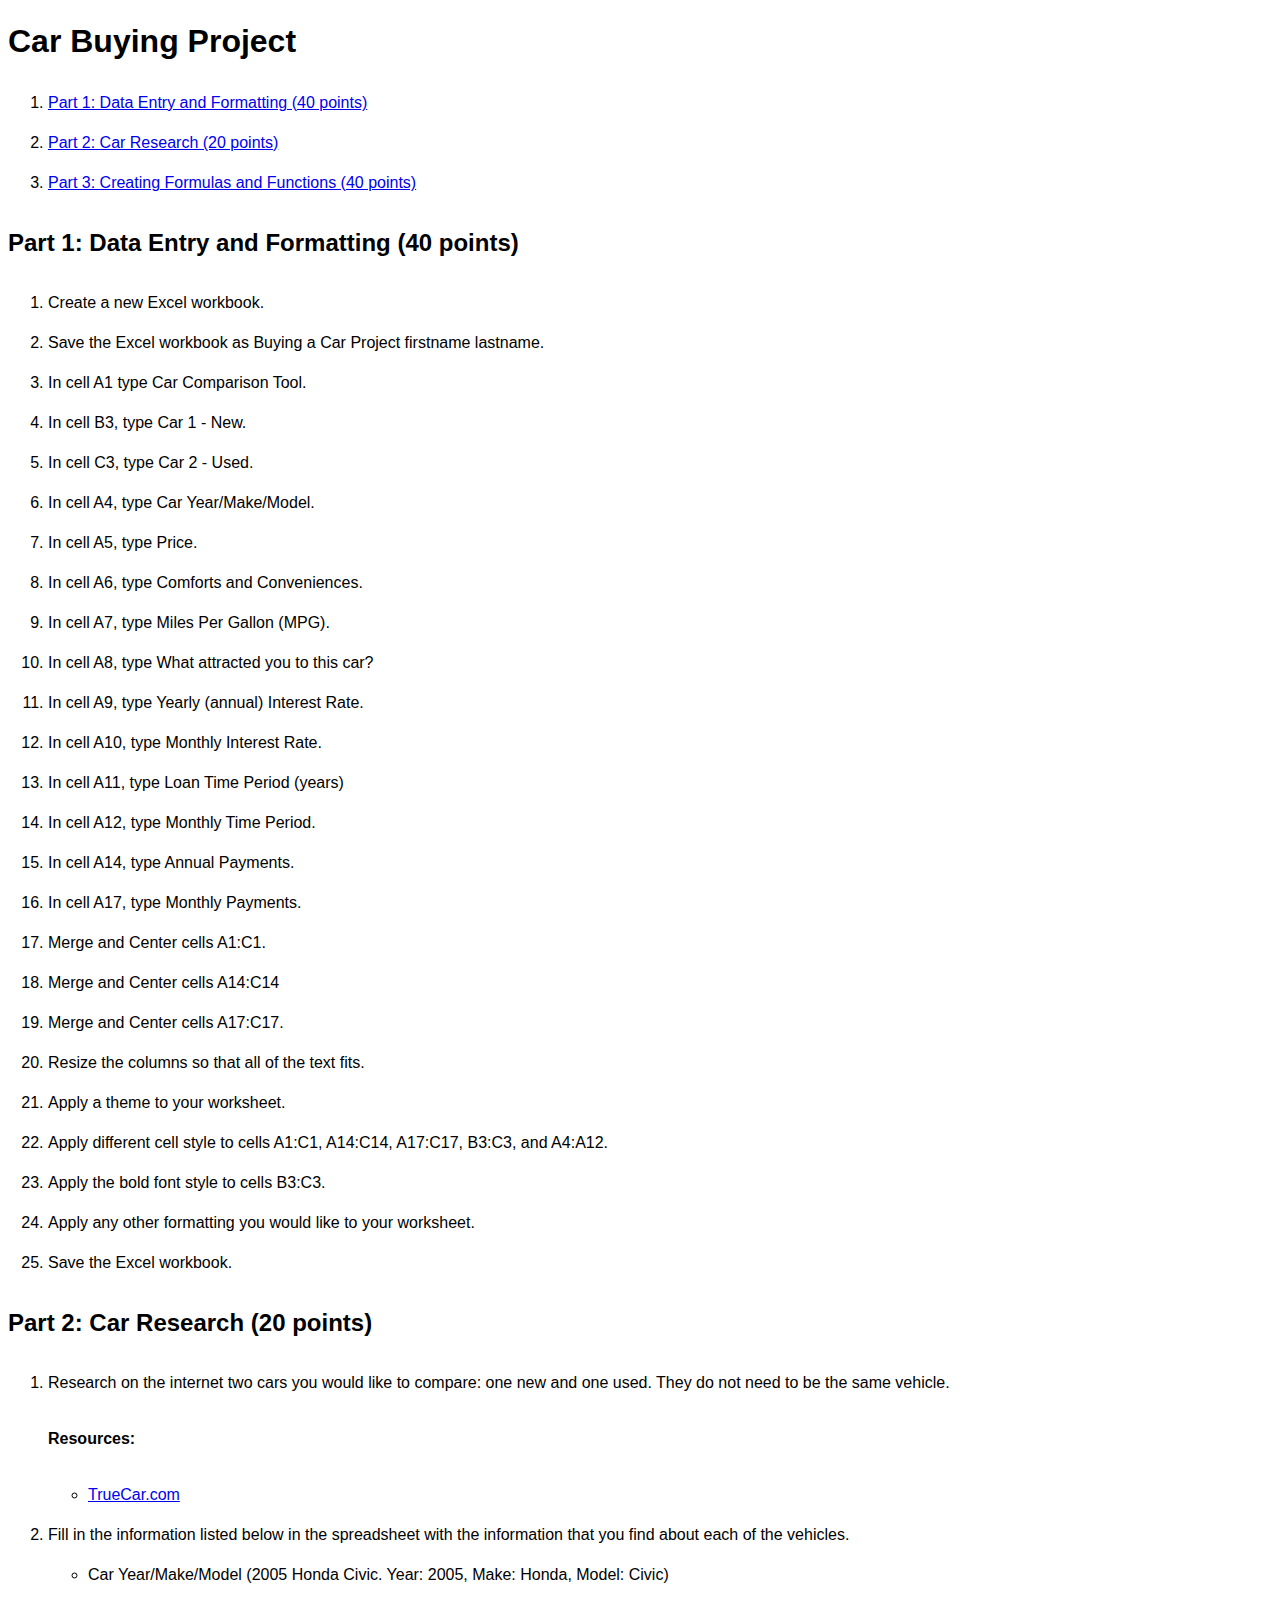
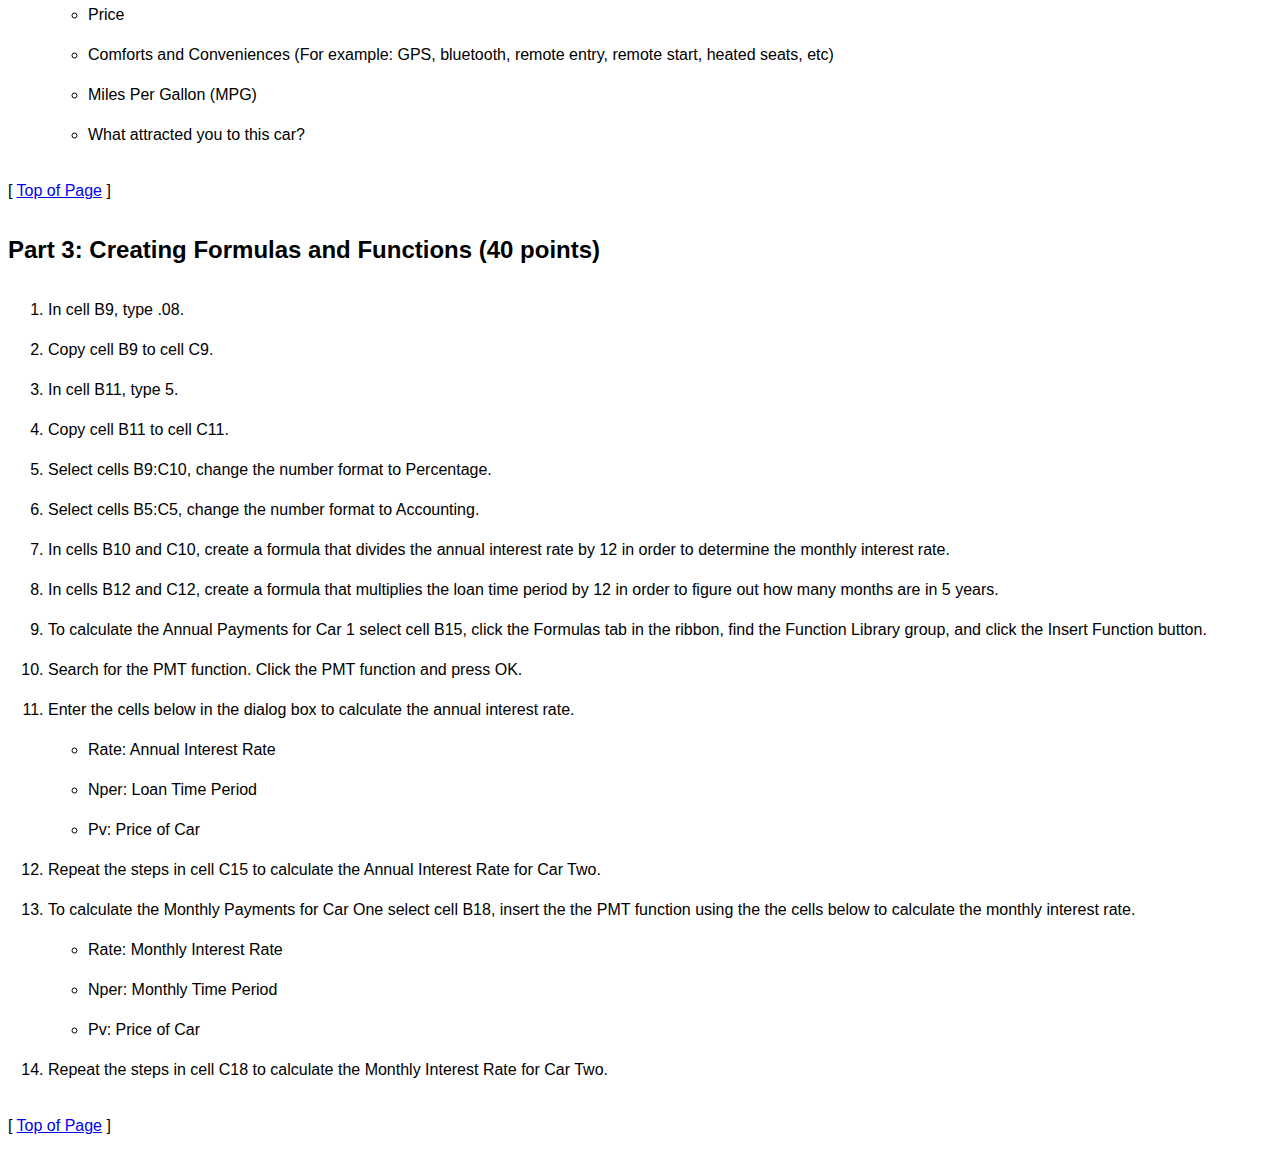
<file: Car Buying Project/index.html>
<!DOCTYPE html>
<html>
	<head>
		<title>Car Buying Project</title>
	</head>
	<body style="font-family: Arial; line-height: 40px">
		<h1 id="top">Car Buying Project</h1>
			<ol>
				<li><a href="#part1">Part 1: Data Entry and Formatting (40 points)</a></li>
				<li><a href="#part2">Part 2: Car Research (20 points)</a></li>
				<li><a href="#part3">Part 3: Creating Formulas and Functions (40 points)</a></li>
			</ol>
		<h2 id="part1">Part 1: Data Entry and Formatting (40 points)</h2>
			<ol>
				<li>Create a new Excel workbook.</li>
				<li>Save the Excel workbook as Buying a Car Project firstname lastname.</li>
				<li>In cell A1 type Car Comparison Tool.</li>
				<li>In cell B3, type Car 1 - New.</li>
				<li>In cell C3, type Car 2 - Used.</li>
				<li>In cell A4, type Car Year/Make/Model.</li>
				<li>In cell A5, type Price.</li>
				<li>In cell A6, type Comforts and Conveniences.</li>
				<li>In cell A7, type Miles Per Gallon (MPG).</li>
				<li>In cell A8, type What attracted you to this car?</li>
				<li>In cell A9, type Yearly (annual) Interest Rate.</li>
				<li>In cell A10, type Monthly Interest Rate.</li>
				<li>In cell A11, type Loan Time Period (years)</li>
				<li>In cell A12, type Monthly Time Period.</li>
				<li>In cell A14, type Annual Payments.</li>
				<li>In cell A17, type Monthly Payments.</li>
				<li>Merge and Center cells A1:C1.</li>
				<li>Merge and Center cells A14:C14</li>
				<li>Merge and Center cells A17:C17.</li>
				<li>Resize the columns so that all of the text fits.</li>
				<li>Apply a theme to your worksheet.</li>
				<li>Apply different cell style to cells A1:C1, A14:C14, A17:C17, B3:C3, and A4:A12.</li>
				<li>Apply the bold font style to cells B3:C3.</li>
				<li>Apply any other formatting you would like to your worksheet.</li>
				<li>Save the Excel workbook.</li>
			</ol>
		<h2 id="part2">Part 2: Car Research (20 points)</h2>
			<ol>
				<li>Research on the internet two cars you would like to compare: one new and one used.  They do not need to be the same vehicle.
				<p><strong>Resources:</strong></p>
					<ul>
						<li><a href="truecar.com">TrueCar.com</a>
					</ul>
				</li>
				<li>Fill in the information listed below in the spreadsheet with the information that you find about each of the vehicles.</li>
					<ul>
						<li>Car Year/Make/Model (2005 Honda Civic. Year: 2005, Make: Honda, Model: Civic)</li>
						<li>Price</li>
						<li>Comforts and Conveniences (For example: GPS, bluetooth, remote entry, remote start, heated seats, etc)</li>
						<li>Miles Per Gallon (MPG)</li>
						<li>What attracted you to this car?</li>
					</ul>
			</ol>
		<p>[ <a href="#top">Top of Page</a> ]</p>
		<h2 id="part3">Part 3: Creating Formulas and Functions (40 points)</h2>
			<ol>
				<li>In cell B9, type .08.</li>
				<li>Copy cell B9 to cell C9.</li>
				<li>In cell B11, type 5.</li>
				<li>Copy cell B11 to cell C11.</li>
				<li>Select cells B9:C10, change the number format to Percentage.</li>
				<li>Select cells B5:C5, change the number format to Accounting.</li>
				<li>In cells B10 and C10, create a formula that divides the annual interest rate by 12 in order to determine the monthly interest rate.</li>
				<li>In cells B12 and C12, create a formula that multiplies the loan time period by 12 in order to figure out how many months are in 5 years.</li>
				<li>To calculate the Annual Payments for Car 1 select cell B15, click the Formulas tab in the ribbon, find the Function Library group, and click the Insert Function button.</li>
				<li>Search for the PMT function.  Click the PMT function and press OK.</li>
				<li>Enter the cells below in the dialog box to calculate the annual interest rate.</li>
					<ul>
						<li>Rate:  Annual Interest Rate</li>
						<li>Nper: Loan Time Period</li>
						<li>Pv: Price of Car</li>
					</ul>
				<li>Repeat the steps in cell C15 to calculate the Annual Interest Rate for Car Two.</li>
				<li>To calculate the Monthly Payments for Car One select cell B18, insert the the PMT function using the the cells below to calculate the monthly interest rate.</li>
					<ul>
						<li>Rate: Monthly Interest Rate</li>
						<li>Nper: Monthly Time Period</li>
						<li>Pv: Price of Car</li>
					</ul>
				<li>Repeat the steps in cell C18 to calculate the Monthly Interest Rate for Car Two.</li>
			</ol>
		<p>[ <a href="#top">Top of Page</a> ]</p>
	</body>
</html>
</file>
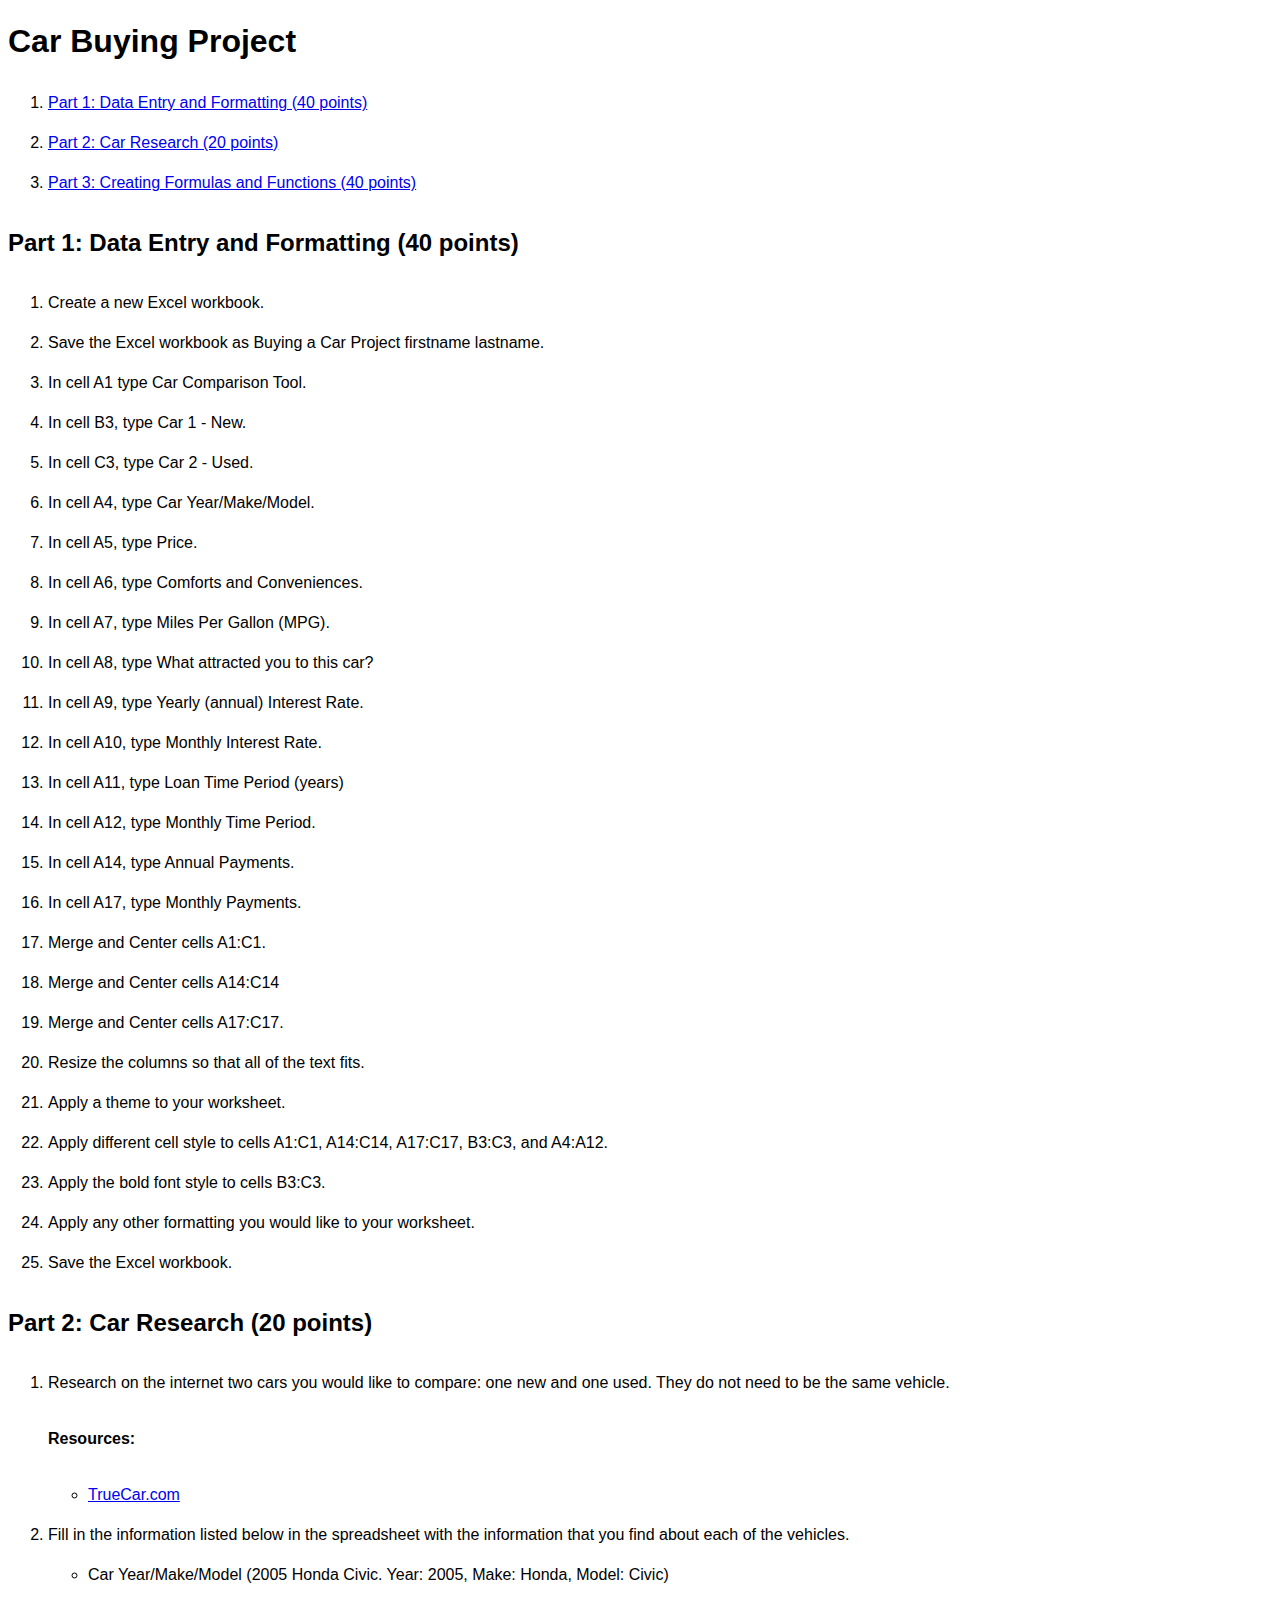
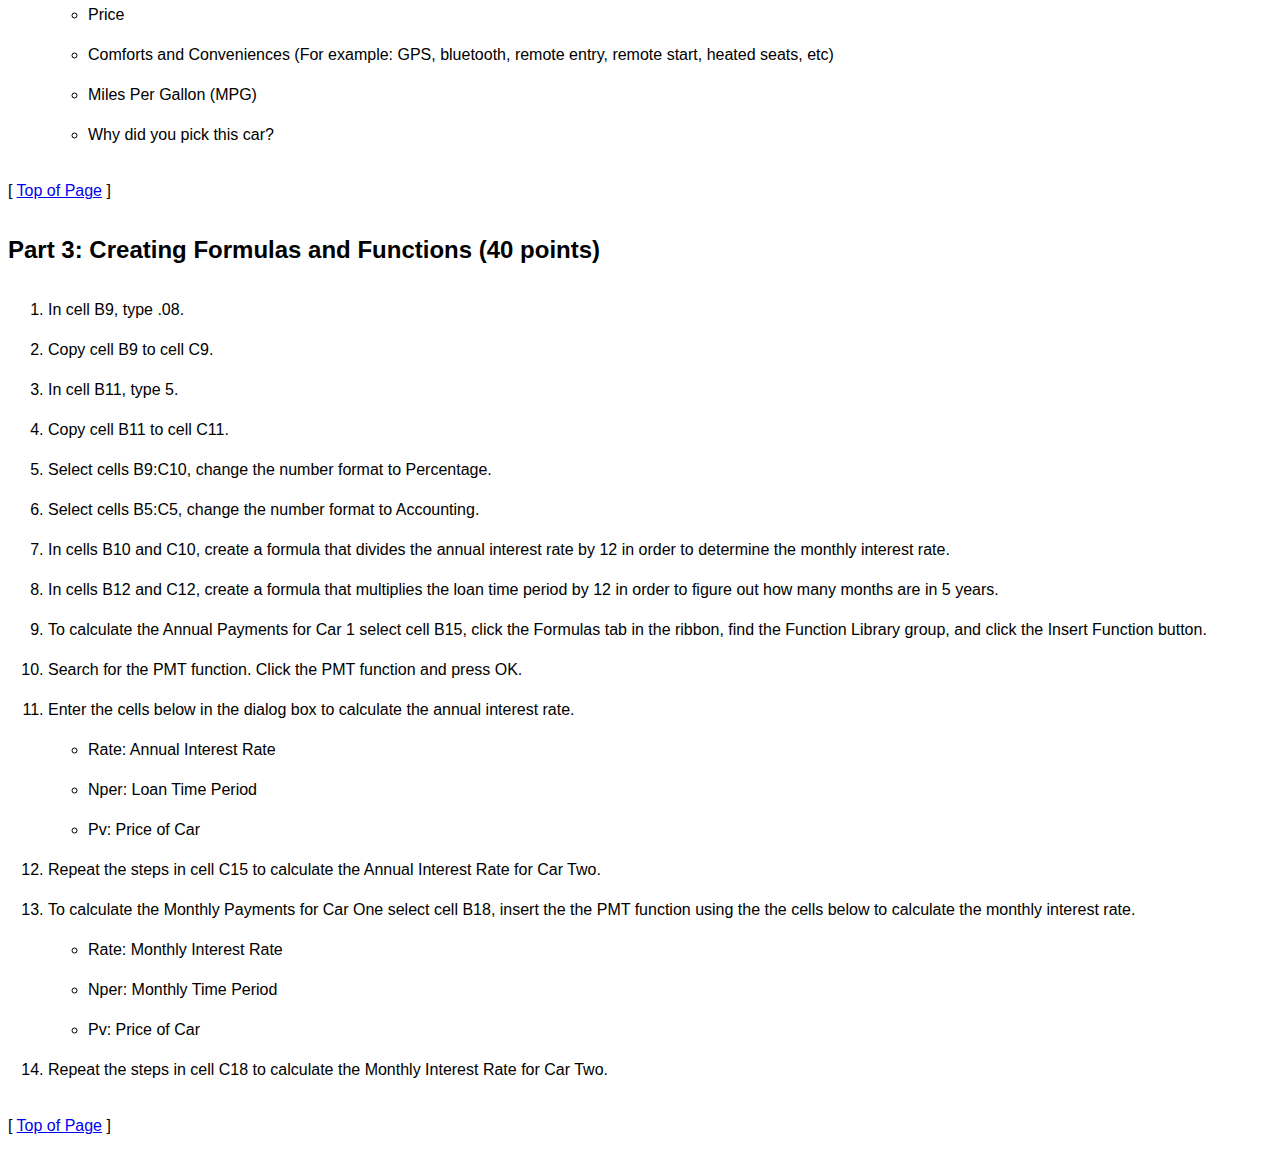
<file: car_buying_project/index.html>
<!DOCTYPE html>
<html>
	<head>
		<title>Car Buying Project</title>
	</head>
	<body style="font-family: Arial; line-height: 40px">
		<h1 id="top">Car Buying Project</h1>
			<ol>
				<li><a href="#part1">Part 1: Data Entry and Formatting (40 points)</a></li>
				<li><a href="#part2">Part 2: Car Research (20 points)</a></li>
				<li><a href="#part3">Part 3: Creating Formulas and Functions (40 points)</a></li>
			</ol>
		<h2 id="part1">Part 1: Data Entry and Formatting (40 points)</h2>
			<ol>
				<li>Create a new Excel workbook.</li>
				<li>Save the Excel workbook as Buying a Car Project firstname lastname.</li>
				<li>In cell A1 type Car Comparison Tool.</li>
				<li>In cell B3, type Car 1 - New.</li>
				<li>In cell C3, type Car 2 - Used.</li>
				<li>In cell A4, type Car Year/Make/Model.</li>
				<li>In cell A5, type Price.</li>
				<li>In cell A6, type Comforts and Conveniences.</li>
				<li>In cell A7, type Miles Per Gallon (MPG).</li>
				<li>In cell A8, type What attracted you to this car?</li>
				<li>In cell A9, type Yearly (annual) Interest Rate.</li>
				<li>In cell A10, type Monthly Interest Rate.</li>
				<li>In cell A11, type Loan Time Period (years)</li>
				<li>In cell A12, type Monthly Time Period.</li>
				<li>In cell A14, type Annual Payments.</li>
				<li>In cell A17, type Monthly Payments.</li>
				<li>Merge and Center cells A1:C1.</li>
				<li>Merge and Center cells A14:C14</li>
				<li>Merge and Center cells A17:C17.</li>
				<li>Resize the columns so that all of the text fits.</li>
				<li>Apply a theme to your worksheet.</li>
				<li>Apply different cell style to cells A1:C1, A14:C14, A17:C17, B3:C3, and A4:A12.</li>
				<li>Apply the bold font style to cells B3:C3.</li>
				<li>Apply any other formatting you would like to your worksheet.</li>
				<li>Save the Excel workbook.</li>
			</ol>
		<h2 id="part2">Part 2: Car Research (20 points)</h2>
			<ol>
				<li>Research on the internet two cars you would like to compare: one new and one used.  They do not need to be the same vehicle.
				<p><strong>Resources:</strong></p>
					<ul>
						<li><a href="truecar.com">TrueCar.com</a>
					</ul>
				</li>
				<li>Fill in the information listed below in the spreadsheet with the information that you find about each of the vehicles.</li>
					<ul>
						<li>Car Year/Make/Model (2005 Honda Civic. Year: 2005, Make: Honda, Model: Civic)</li>
						<li>Price</li>
						<li>Comforts and Conveniences (For example: GPS, bluetooth, remote entry, remote start, heated seats, etc)</li>
						<li>Miles Per Gallon (MPG)</li>
						<li>Why did you pick this car?</li>
					</ul>
			</ol>
		<p>[ <a href="#top">Top of Page</a> ]</p>
		<h2 id="part3">Part 3: Creating Formulas and Functions (40 points)</h2>
			<ol>
				<li>In cell B9, type .08.</li>
				<li>Copy cell B9 to cell C9.</li>
				<li>In cell B11, type 5.</li>
				<li>Copy cell B11 to cell C11.</li>
				<li>Select cells B9:C10, change the number format to Percentage.</li>
				<li>Select cells B5:C5, change the number format to Accounting.</li>
				<li>In cells B10 and C10, create a formula that divides the annual interest rate by 12 in order to determine the monthly interest rate.</li>
				<li>In cells B12 and C12, create a formula that multiplies the loan time period by 12 in order to figure out how many months are in 5 years.</li>
				<li>To calculate the Annual Payments for Car 1 select cell B15, click the Formulas tab in the ribbon, find the Function Library group, and click the Insert Function button.</li>
				<li>Search for the PMT function.  Click the PMT function and press OK.</li>
				<li>Enter the cells below in the dialog box to calculate the annual interest rate.</li>
					<ul>
						<li>Rate:  Annual Interest Rate</li>
						<li>Nper: Loan Time Period</li>
						<li>Pv: Price of Car</li>
					</ul>
				<li>Repeat the steps in cell C15 to calculate the Annual Interest Rate for Car Two.</li>
				<li>To calculate the Monthly Payments for Car One select cell B18, insert the the PMT function using the the cells below to calculate the monthly interest rate.</li>
					<ul>
						<li>Rate: Monthly Interest Rate</li>
						<li>Nper: Monthly Time Period</li>
						<li>Pv: Price of Car</li>
					</ul>
				<li>Repeat the steps in cell C18 to calculate the Monthly Interest Rate for Car Two.</li>
			</ol>
		<p>[ <a href="#top">Top of Page</a> ]</p>
	</body>
</html>
</file>
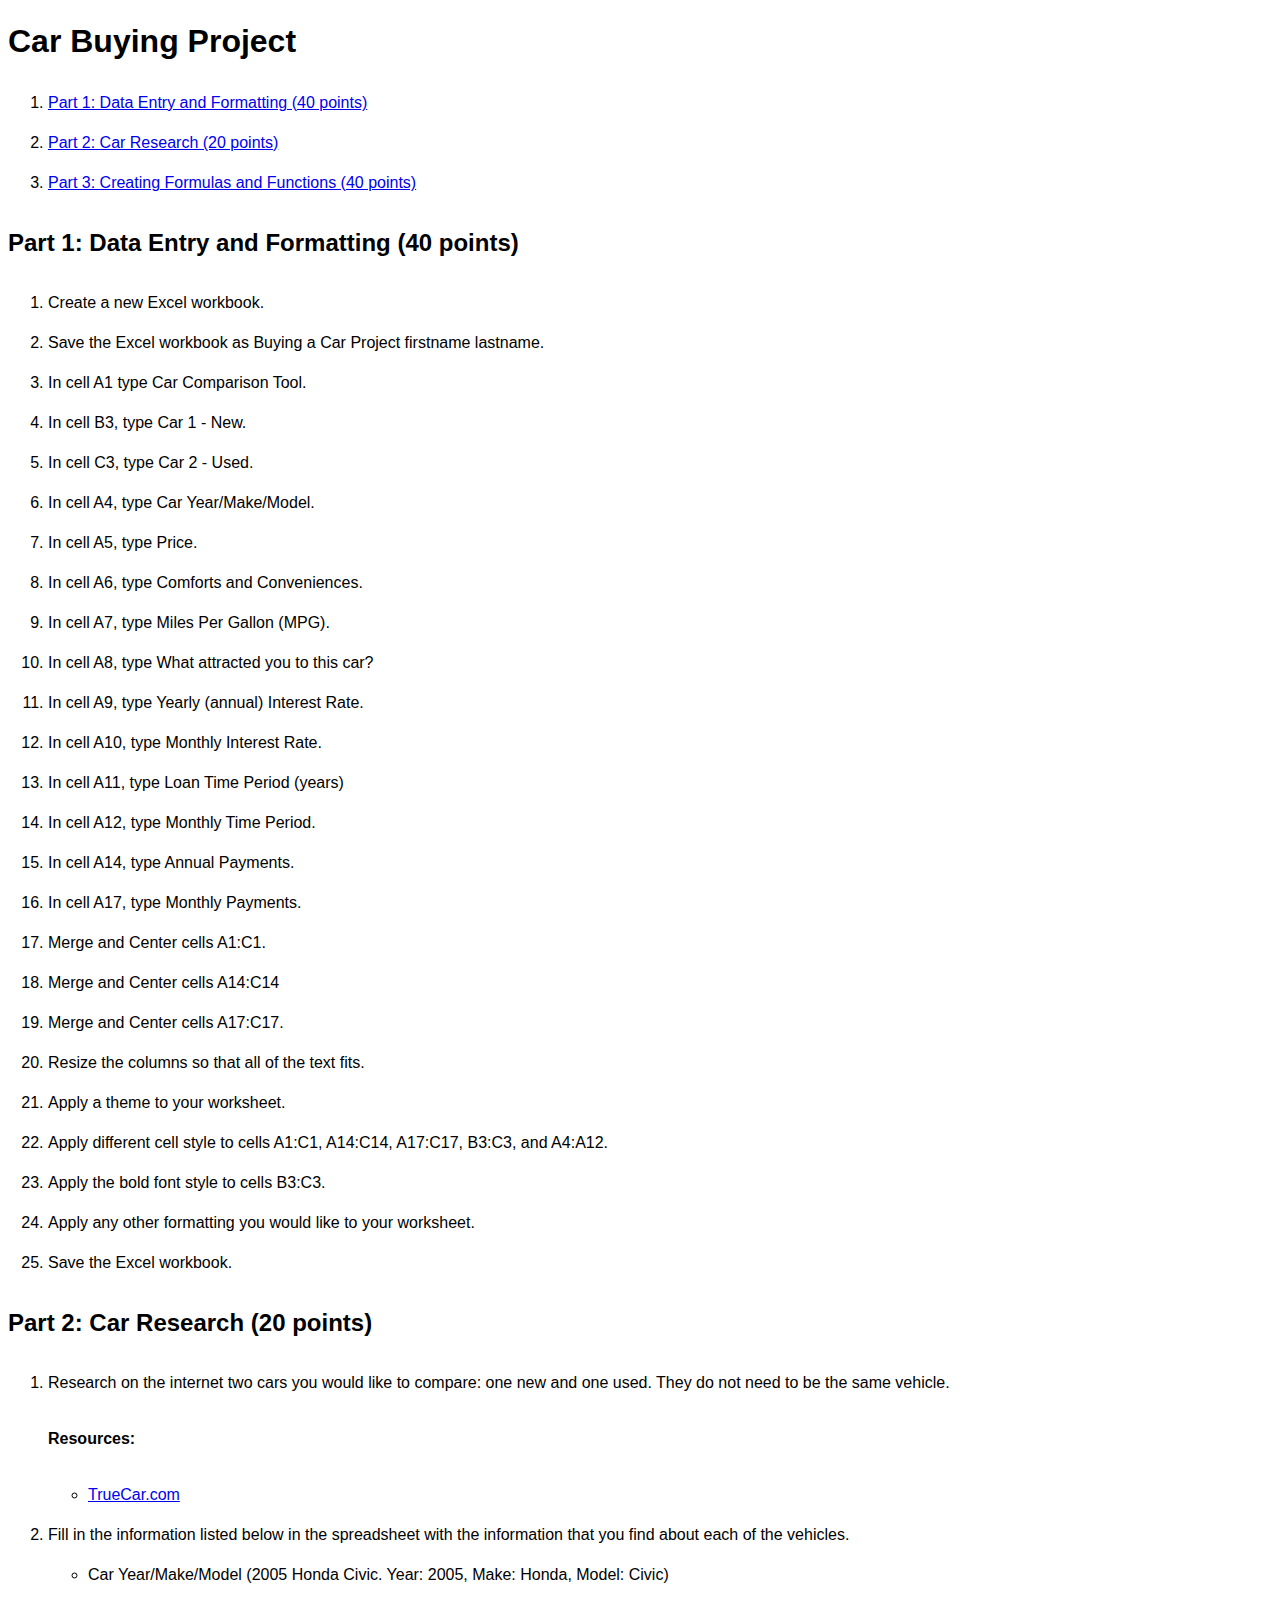
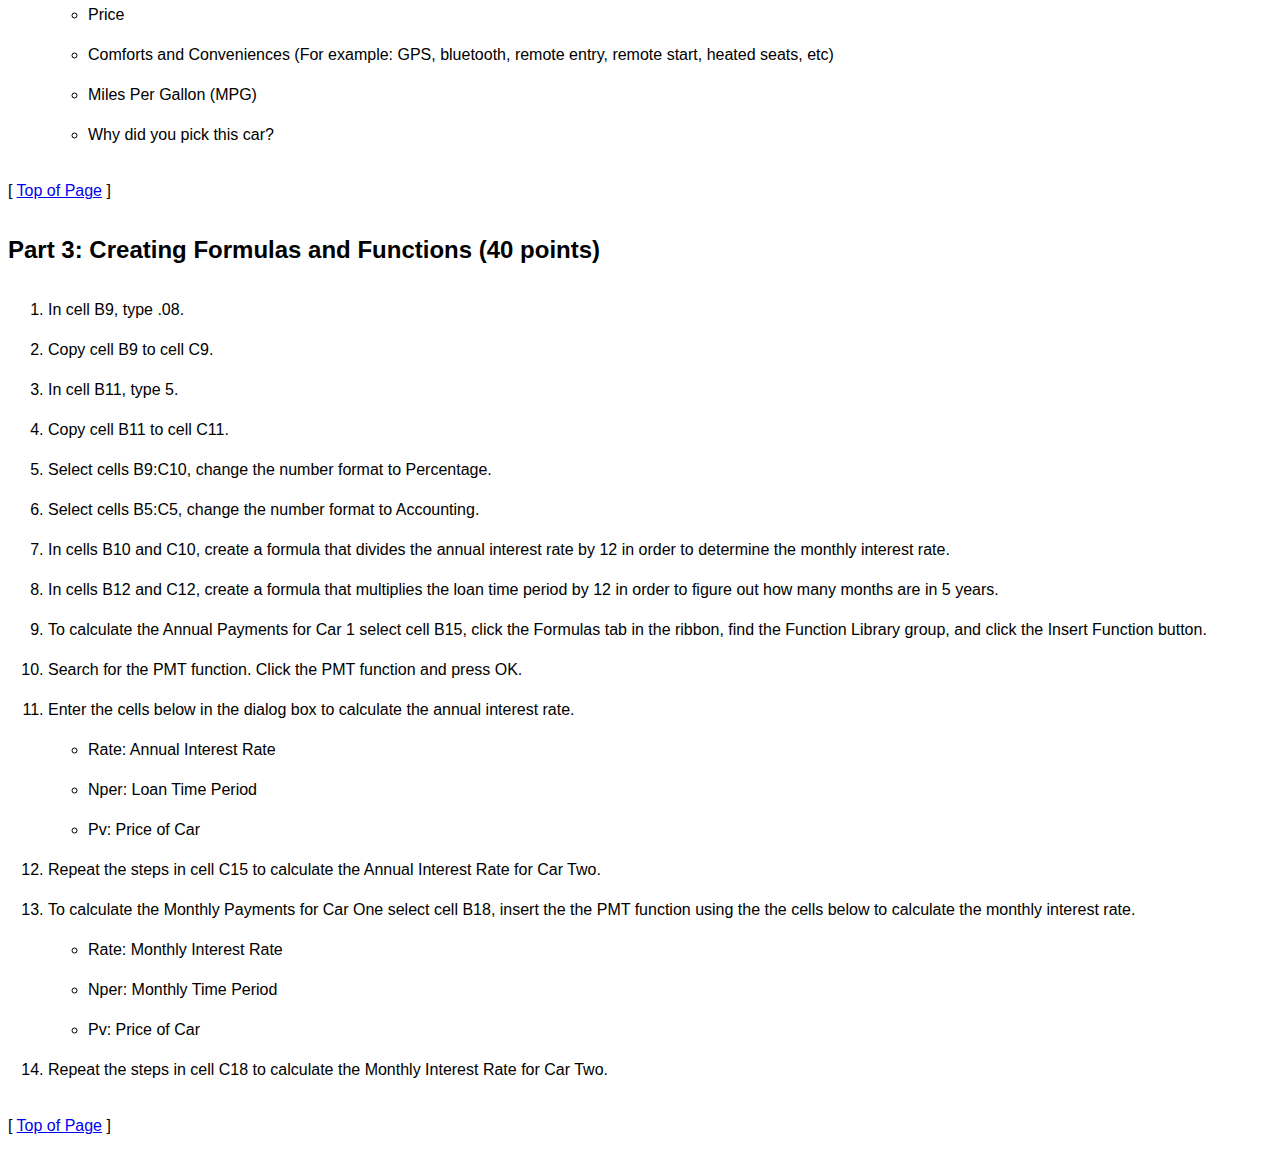
<file: car_buying_project.html>
<!DOCTYPE html>
<html>
	<head>
		<link type="text/css" rel="stylesheet" href="stylesheet.css"/>
		<title>Car Buying Project</title>
	</head>
	<body>
		<h1 id="top">Car Buying Project</h1>
			<ol>
				<li><a href="#part1">Part 1: Data Entry and Formatting (40 points)</a></li>
				<li><a href="#part2">Part 2: Car Research (20 points)</a></li>
				<li><a href="#part3">Part 3: Creating Formulas and Functions (40 points)</a></li>
			</ol>
		<h2 id="part1">Part 1: Data Entry and Formatting (40 points)</h2>
			<ol>
				<li>Create a new Excel workbook.</li>
				<li>Save the Excel workbook as Buying a Car Project firstname lastname.</li>
				<li>In cell A1 type Car Comparison Tool.</li>
				<li>In cell B3, type Car 1 - New.</li>
				<li>In cell C3, type Car 2 - Used.</li>
				<li>In cell A4, type Car Year/Make/Model.</li>
				<li>In cell A5, type Price.</li>
				<li>In cell A6, type Comforts and Conveniences.</li>
				<li>In cell A7, type Miles Per Gallon (MPG).</li>
				<li>In cell A8, type What attracted you to this car?</li>
				<li>In cell A9, type Yearly (annual) Interest Rate.</li>
				<li>In cell A10, type Monthly Interest Rate.</li>
				<li>In cell A11, type Loan Time Period (years)</li>
				<li>In cell A12, type Monthly Time Period.</li>
				<li>In cell A14, type Annual Payments.</li>
				<li>In cell A17, type Monthly Payments.</li>
				<li>Merge and Center cells A1:C1.</li>
				<li>Merge and Center cells A14:C14</li>
				<li>Merge and Center cells A17:C17.</li>
				<li>Resize the columns so that all of the text fits.</li>
				<li>Apply a theme to your worksheet.</li>
				<li>Apply different cell style to cells A1:C1, A14:C14, A17:C17, B3:C3, and A4:A12.</li>
				<li>Apply the bold font style to cells B3:C3.</li>
				<li>Apply any other formatting you would like to your worksheet.</li>
				<li>Save the Excel workbook.</li>
			</ol>
		<h2 id="part2">Part 2: Car Research (20 points)</h2>
			<ol>
				<li>Research on the internet two cars you would like to compare: one new and one used.  They do not need to be the same vehicle.
				<p><strong>Resources:</strong></p>
					<ul>
						<li><a href="truecar.com">TrueCar.com</a>
					</ul>
				</li>
				<li>Fill in the information listed below in the spreadsheet with the information that you find about each of the vehicles.</li>
					<ul>
						<li>Car Year/Make/Model (2005 Honda Civic. Year: 2005, Make: Honda, Model: Civic)</li>
						<li>Price</li>
						<li>Comforts and Conveniences (For example: GPS, bluetooth, remote entry, remote start, heated seats, etc)</li>
						<li>Miles Per Gallon (MPG)</li>
						<li>Why did you pick this car?</li>
					</ul>
			</ol>
		<p>[ <a href="#top">Top of Page</a> ]</p>
		<h2 id="part3">Part 3: Creating Formulas and Functions (40 points)</h2>
			<ol>
				<li>In cell B9, type .08.</li>
				<li>Copy cell B9 to cell C9.</li>
				<li>In cell B11, type 5.</li>
				<li>Copy cell B11 to cell C11.</li>
				<li>Select cells B9:C10, change the number format to Percentage.</li>
				<li>Select cells B5:C5, change the number format to Accounting.</li>
				<li>In cells B10 and C10, create a formula that divides the annual interest rate by 12 in order to determine the monthly interest rate.</li>
				<li>In cells B12 and C12, create a formula that multiplies the loan time period by 12 in order to figure out how many months are in 5 years.</li>
				<li>To calculate the Annual Payments for Car 1 select cell B15, click the Formulas tab in the ribbon, find the Function Library group, and click the Insert Function button.</li>
				<li>Search for the PMT function.  Click the PMT function and press OK.</li>
				<li>Enter the cells below in the dialog box to calculate the annual interest rate.</li>
					<ul>
						<li>Rate:  Annual Interest Rate</li>
						<li>Nper: Loan Time Period</li>
						<li>Pv: Price of Car</li>
					</ul>
				<li>Repeat the steps in cell C15 to calculate the Annual Interest Rate for Car Two.</li>
				<li>To calculate the Monthly Payments for Car One select cell B18, insert the the PMT function using the the cells below to calculate the monthly interest rate.</li>
					<ul>
						<li>Rate: Monthly Interest Rate</li>
						<li>Nper: Monthly Time Period</li>
						<li>Pv: Price of Car</li>
					</ul>
				<li>Repeat the steps in cell C18 to calculate the Monthly Interest Rate for Car Two.</li>
			</ol>
		<p>[ <a href="#top">Top of Page</a> ]</p>
	</body>
</html>
</file>
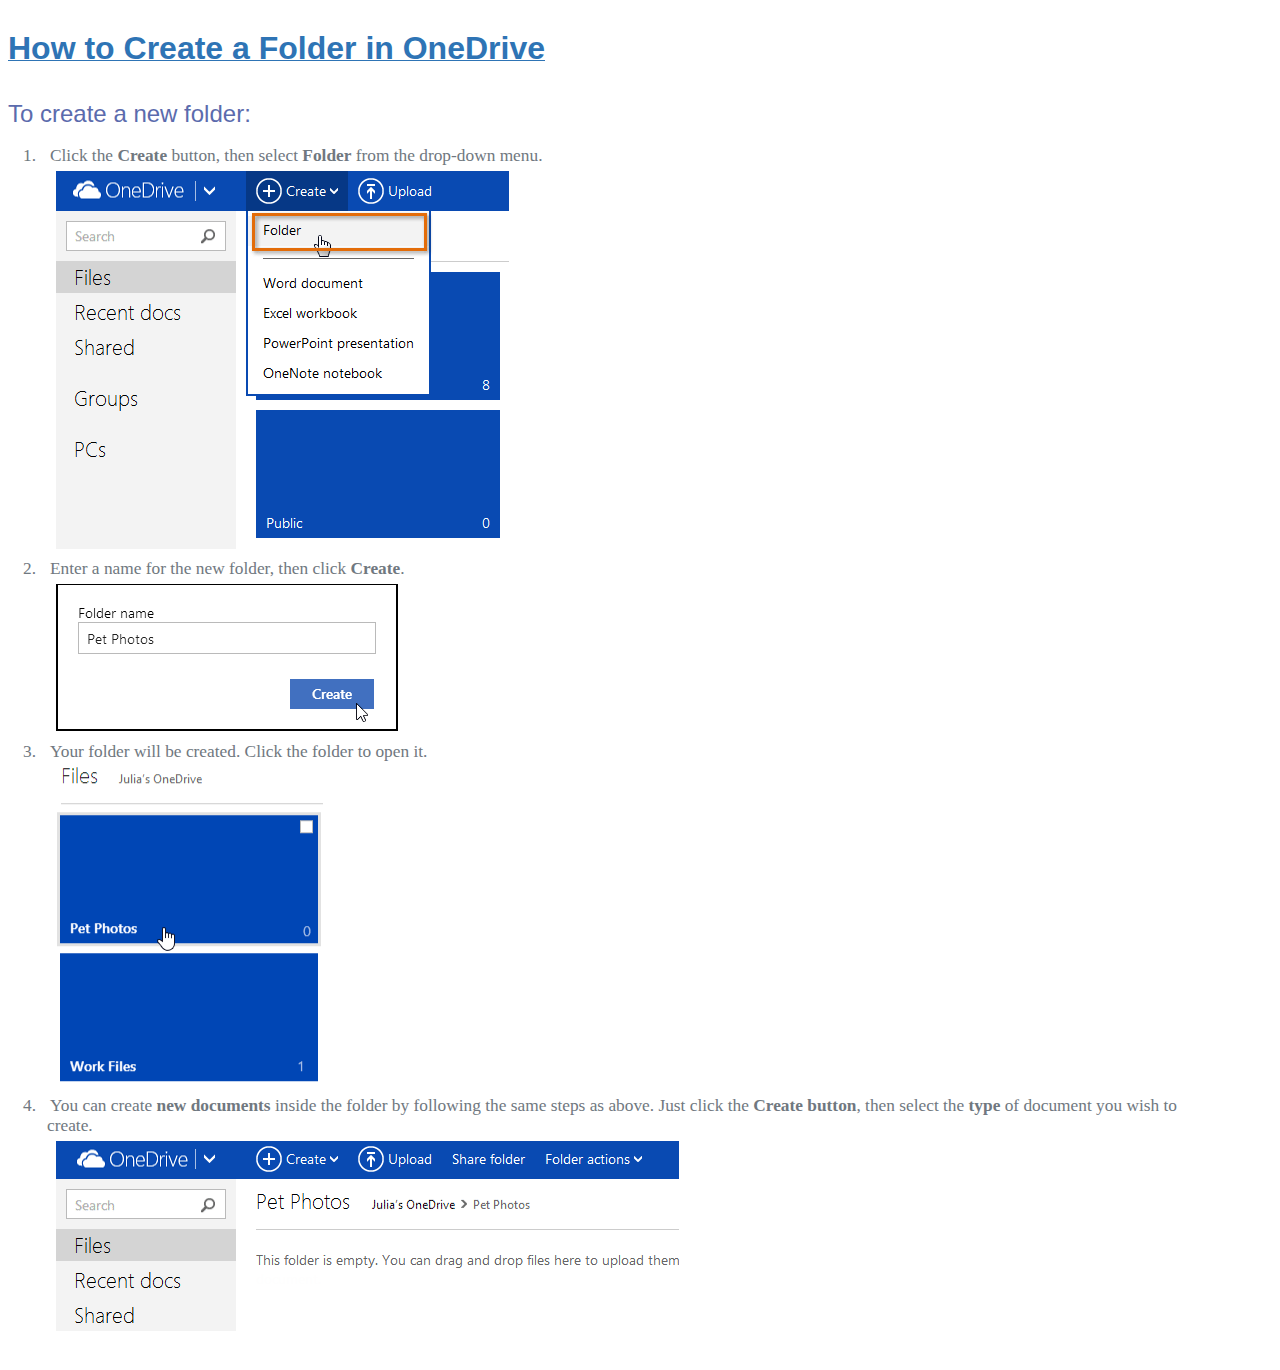
<file: create_folder_onedrive.htm>
<html xmlns:v="urn:schemas-microsoft-com:vml"
xmlns:o="urn:schemas-microsoft-com:office:office"
xmlns:w="urn:schemas-microsoft-com:office:word"
xmlns:m="http://schemas.microsoft.com/office/2004/12/omml"
xmlns="http://www.w3.org/TR/REC-html40">

<head>
<meta http-equiv=Content-Type content="text/html; charset=windows-1252">
<meta name=ProgId content=Word.Document>
<meta name=Generator content="Microsoft Word 15">
<meta name=Originator content="Microsoft Word 15">
<link rel=File-List href="create_folder_onedrive_files/filelist.xml">
<link rel=Edit-Time-Data href="create_folder_onedrive_files/editdata.mso">
<!--[if !mso]>
<style>
v\:* {behavior:url(#default#VML);}
o\:* {behavior:url(#default#VML);}
w\:* {behavior:url(#default#VML);}
.shape {behavior:url(#default#VML);}
</style>
<![endif]--><!--[if gte mso 9]><xml>
 <o:DocumentProperties>
  <o:Author>MURRAY, EDWARD</o:Author>
  <o:Template>Normal</o:Template>
  <o:LastAuthor>MURRAY, EDWARD</o:LastAuthor>
  <o:Revision>2</o:Revision>
  <o:TotalTime>2</o:TotalTime>
  <o:Created>2016-10-11T13:17:00Z</o:Created>
  <o:LastSaved>2016-10-11T13:17:00Z</o:LastSaved>
  <o:Pages>2</o:Pages>
  <o:Words>61</o:Words>
  <o:Characters>354</o:Characters>
  <o:Lines>2</o:Lines>
  <o:Paragraphs>1</o:Paragraphs>
  <o:CharactersWithSpaces>414</o:CharactersWithSpaces>
  <o:Version>16.00</o:Version>
 </o:DocumentProperties>
 <o:OfficeDocumentSettings>
  <o:AllowPNG/>
 </o:OfficeDocumentSettings>
</xml><![endif]-->
<link rel=themeData href="create_folder_onedrive_files/themedata.thmx">
<link rel=colorSchemeMapping
href="create_folder_onedrive_files/colorschememapping.xml">
<!--[if gte mso 9]><xml>
 <w:WordDocument>
  <w:View>Print</w:View>
  <w:SpellingState>Clean</w:SpellingState>
  <w:GrammarState>Clean</w:GrammarState>
  <w:TrackMoves>false</w:TrackMoves>
  <w:TrackFormatting/>
  <w:PunctuationKerning/>
  <w:ValidateAgainstSchemas/>
  <w:SaveIfXMLInvalid>false</w:SaveIfXMLInvalid>
  <w:IgnoreMixedContent>false</w:IgnoreMixedContent>
  <w:AlwaysShowPlaceholderText>false</w:AlwaysShowPlaceholderText>
  <w:DoNotPromoteQF/>
  <w:LidThemeOther>EN-US</w:LidThemeOther>
  <w:LidThemeAsian>X-NONE</w:LidThemeAsian>
  <w:LidThemeComplexScript>X-NONE</w:LidThemeComplexScript>
  <w:Compatibility>
   <w:BreakWrappedTables/>
   <w:SnapToGridInCell/>
   <w:WrapTextWithPunct/>
   <w:UseAsianBreakRules/>
   <w:DontGrowAutofit/>
   <w:SplitPgBreakAndParaMark/>
   <w:EnableOpenTypeKerning/>
   <w:DontFlipMirrorIndents/>
   <w:OverrideTableStyleHps/>
  </w:Compatibility>
  <w:BrowserLevel>MicrosoftInternetExplorer4</w:BrowserLevel>
  <m:mathPr>
   <m:mathFont m:val="Cambria Math"/>
   <m:brkBin m:val="before"/>
   <m:brkBinSub m:val="&#45;-"/>
   <m:smallFrac m:val="off"/>
   <m:dispDef/>
   <m:lMargin m:val="0"/>
   <m:rMargin m:val="0"/>
   <m:defJc m:val="centerGroup"/>
   <m:wrapIndent m:val="1440"/>
   <m:intLim m:val="subSup"/>
   <m:naryLim m:val="undOvr"/>
  </m:mathPr></w:WordDocument>
</xml><![endif]--><!--[if gte mso 9]><xml>
 <w:LatentStyles DefLockedState="false" DefUnhideWhenUsed="false"
  DefSemiHidden="false" DefQFormat="false" DefPriority="99"
  LatentStyleCount="373">
  <w:LsdException Locked="false" Priority="0" QFormat="true" Name="Normal"/>
  <w:LsdException Locked="false" Priority="9" QFormat="true" Name="heading 1"/>
  <w:LsdException Locked="false" Priority="9" SemiHidden="true"
   UnhideWhenUsed="true" QFormat="true" Name="heading 2"/>
  <w:LsdException Locked="false" Priority="9" SemiHidden="true"
   UnhideWhenUsed="true" QFormat="true" Name="heading 3"/>
  <w:LsdException Locked="false" Priority="9" SemiHidden="true"
   UnhideWhenUsed="true" QFormat="true" Name="heading 4"/>
  <w:LsdException Locked="false" Priority="9" SemiHidden="true"
   UnhideWhenUsed="true" QFormat="true" Name="heading 5"/>
  <w:LsdException Locked="false" Priority="9" SemiHidden="true"
   UnhideWhenUsed="true" QFormat="true" Name="heading 6"/>
  <w:LsdException Locked="false" Priority="9" SemiHidden="true"
   UnhideWhenUsed="true" QFormat="true" Name="heading 7"/>
  <w:LsdException Locked="false" Priority="9" SemiHidden="true"
   UnhideWhenUsed="true" QFormat="true" Name="heading 8"/>
  <w:LsdException Locked="false" Priority="9" SemiHidden="true"
   UnhideWhenUsed="true" QFormat="true" Name="heading 9"/>
  <w:LsdException Locked="false" SemiHidden="true" UnhideWhenUsed="true"
   Name="index 1"/>
  <w:LsdException Locked="false" SemiHidden="true" UnhideWhenUsed="true"
   Name="index 2"/>
  <w:LsdException Locked="false" SemiHidden="true" UnhideWhenUsed="true"
   Name="index 3"/>
  <w:LsdException Locked="false" SemiHidden="true" UnhideWhenUsed="true"
   Name="index 4"/>
  <w:LsdException Locked="false" SemiHidden="true" UnhideWhenUsed="true"
   Name="index 5"/>
  <w:LsdException Locked="false" SemiHidden="true" UnhideWhenUsed="true"
   Name="index 6"/>
  <w:LsdException Locked="false" SemiHidden="true" UnhideWhenUsed="true"
   Name="index 7"/>
  <w:LsdException Locked="false" SemiHidden="true" UnhideWhenUsed="true"
   Name="index 8"/>
  <w:LsdException Locked="false" SemiHidden="true" UnhideWhenUsed="true"
   Name="index 9"/>
  <w:LsdException Locked="false" Priority="39" SemiHidden="true"
   UnhideWhenUsed="true" Name="toc 1"/>
  <w:LsdException Locked="false" Priority="39" SemiHidden="true"
   UnhideWhenUsed="true" Name="toc 2"/>
  <w:LsdException Locked="false" Priority="39" SemiHidden="true"
   UnhideWhenUsed="true" Name="toc 3"/>
  <w:LsdException Locked="false" Priority="39" SemiHidden="true"
   UnhideWhenUsed="true" Name="toc 4"/>
  <w:LsdException Locked="false" Priority="39" SemiHidden="true"
   UnhideWhenUsed="true" Name="toc 5"/>
  <w:LsdException Locked="false" Priority="39" SemiHidden="true"
   UnhideWhenUsed="true" Name="toc 6"/>
  <w:LsdException Locked="false" Priority="39" SemiHidden="true"
   UnhideWhenUsed="true" Name="toc 7"/>
  <w:LsdException Locked="false" Priority="39" SemiHidden="true"
   UnhideWhenUsed="true" Name="toc 8"/>
  <w:LsdException Locked="false" Priority="39" SemiHidden="true"
   UnhideWhenUsed="true" Name="toc 9"/>
  <w:LsdException Locked="false" SemiHidden="true" UnhideWhenUsed="true"
   Name="Normal Indent"/>
  <w:LsdException Locked="false" SemiHidden="true" UnhideWhenUsed="true"
   Name="footnote text"/>
  <w:LsdException Locked="false" SemiHidden="true" UnhideWhenUsed="true"
   Name="annotation text"/>
  <w:LsdException Locked="false" SemiHidden="true" UnhideWhenUsed="true"
   Name="header"/>
  <w:LsdException Locked="false" SemiHidden="true" UnhideWhenUsed="true"
   Name="footer"/>
  <w:LsdException Locked="false" SemiHidden="true" UnhideWhenUsed="true"
   Name="index heading"/>
  <w:LsdException Locked="false" Priority="35" SemiHidden="true"
   UnhideWhenUsed="true" QFormat="true" Name="caption"/>
  <w:LsdException Locked="false" SemiHidden="true" UnhideWhenUsed="true"
   Name="table of figures"/>
  <w:LsdException Locked="false" SemiHidden="true" UnhideWhenUsed="true"
   Name="envelope address"/>
  <w:LsdException Locked="false" SemiHidden="true" UnhideWhenUsed="true"
   Name="envelope return"/>
  <w:LsdException Locked="false" SemiHidden="true" UnhideWhenUsed="true"
   Name="footnote reference"/>
  <w:LsdException Locked="false" SemiHidden="true" UnhideWhenUsed="true"
   Name="annotation reference"/>
  <w:LsdException Locked="false" SemiHidden="true" UnhideWhenUsed="true"
   Name="line number"/>
  <w:LsdException Locked="false" SemiHidden="true" UnhideWhenUsed="true"
   Name="page number"/>
  <w:LsdException Locked="false" SemiHidden="true" UnhideWhenUsed="true"
   Name="endnote reference"/>
  <w:LsdException Locked="false" SemiHidden="true" UnhideWhenUsed="true"
   Name="endnote text"/>
  <w:LsdException Locked="false" SemiHidden="true" UnhideWhenUsed="true"
   Name="table of authorities"/>
  <w:LsdException Locked="false" SemiHidden="true" UnhideWhenUsed="true"
   Name="macro"/>
  <w:LsdException Locked="false" SemiHidden="true" UnhideWhenUsed="true"
   Name="toa heading"/>
  <w:LsdException Locked="false" SemiHidden="true" UnhideWhenUsed="true"
   Name="List"/>
  <w:LsdException Locked="false" SemiHidden="true" UnhideWhenUsed="true"
   Name="List Bullet"/>
  <w:LsdException Locked="false" SemiHidden="true" UnhideWhenUsed="true"
   Name="List Number"/>
  <w:LsdException Locked="false" SemiHidden="true" UnhideWhenUsed="true"
   Name="List 2"/>
  <w:LsdException Locked="false" SemiHidden="true" UnhideWhenUsed="true"
   Name="List 3"/>
  <w:LsdException Locked="false" SemiHidden="true" UnhideWhenUsed="true"
   Name="List 4"/>
  <w:LsdException Locked="false" SemiHidden="true" UnhideWhenUsed="true"
   Name="List 5"/>
  <w:LsdException Locked="false" SemiHidden="true" UnhideWhenUsed="true"
   Name="List Bullet 2"/>
  <w:LsdException Locked="false" SemiHidden="true" UnhideWhenUsed="true"
   Name="List Bullet 3"/>
  <w:LsdException Locked="false" SemiHidden="true" UnhideWhenUsed="true"
   Name="List Bullet 4"/>
  <w:LsdException Locked="false" SemiHidden="true" UnhideWhenUsed="true"
   Name="List Bullet 5"/>
  <w:LsdException Locked="false" SemiHidden="true" UnhideWhenUsed="true"
   Name="List Number 2"/>
  <w:LsdException Locked="false" SemiHidden="true" UnhideWhenUsed="true"
   Name="List Number 3"/>
  <w:LsdException Locked="false" SemiHidden="true" UnhideWhenUsed="true"
   Name="List Number 4"/>
  <w:LsdException Locked="false" SemiHidden="true" UnhideWhenUsed="true"
   Name="List Number 5"/>
  <w:LsdException Locked="false" Priority="10" QFormat="true" Name="Title"/>
  <w:LsdException Locked="false" SemiHidden="true" UnhideWhenUsed="true"
   Name="Closing"/>
  <w:LsdException Locked="false" SemiHidden="true" UnhideWhenUsed="true"
   Name="Signature"/>
  <w:LsdException Locked="false" Priority="1" SemiHidden="true"
   UnhideWhenUsed="true" Name="Default Paragraph Font"/>
  <w:LsdException Locked="false" SemiHidden="true" UnhideWhenUsed="true"
   Name="Body Text"/>
  <w:LsdException Locked="false" SemiHidden="true" UnhideWhenUsed="true"
   Name="Body Text Indent"/>
  <w:LsdException Locked="false" SemiHidden="true" UnhideWhenUsed="true"
   Name="List Continue"/>
  <w:LsdException Locked="false" SemiHidden="true" UnhideWhenUsed="true"
   Name="List Continue 2"/>
  <w:LsdException Locked="false" SemiHidden="true" UnhideWhenUsed="true"
   Name="List Continue 3"/>
  <w:LsdException Locked="false" SemiHidden="true" UnhideWhenUsed="true"
   Name="List Continue 4"/>
  <w:LsdException Locked="false" SemiHidden="true" UnhideWhenUsed="true"
   Name="List Continue 5"/>
  <w:LsdException Locked="false" SemiHidden="true" UnhideWhenUsed="true"
   Name="Message Header"/>
  <w:LsdException Locked="false" Priority="11" QFormat="true" Name="Subtitle"/>
  <w:LsdException Locked="false" SemiHidden="true" UnhideWhenUsed="true"
   Name="Salutation"/>
  <w:LsdException Locked="false" SemiHidden="true" UnhideWhenUsed="true"
   Name="Date"/>
  <w:LsdException Locked="false" SemiHidden="true" UnhideWhenUsed="true"
   Name="Body Text First Indent"/>
  <w:LsdException Locked="false" SemiHidden="true" UnhideWhenUsed="true"
   Name="Body Text First Indent 2"/>
  <w:LsdException Locked="false" SemiHidden="true" UnhideWhenUsed="true"
   Name="Note Heading"/>
  <w:LsdException Locked="false" SemiHidden="true" UnhideWhenUsed="true"
   Name="Body Text 2"/>
  <w:LsdException Locked="false" SemiHidden="true" UnhideWhenUsed="true"
   Name="Body Text 3"/>
  <w:LsdException Locked="false" SemiHidden="true" UnhideWhenUsed="true"
   Name="Body Text Indent 2"/>
  <w:LsdException Locked="false" SemiHidden="true" UnhideWhenUsed="true"
   Name="Body Text Indent 3"/>
  <w:LsdException Locked="false" SemiHidden="true" UnhideWhenUsed="true"
   Name="Block Text"/>
  <w:LsdException Locked="false" SemiHidden="true" UnhideWhenUsed="true"
   Name="Hyperlink"/>
  <w:LsdException Locked="false" SemiHidden="true" UnhideWhenUsed="true"
   Name="FollowedHyperlink"/>
  <w:LsdException Locked="false" Priority="22" QFormat="true" Name="Strong"/>
  <w:LsdException Locked="false" Priority="20" QFormat="true" Name="Emphasis"/>
  <w:LsdException Locked="false" SemiHidden="true" UnhideWhenUsed="true"
   Name="Document Map"/>
  <w:LsdException Locked="false" SemiHidden="true" UnhideWhenUsed="true"
   Name="Plain Text"/>
  <w:LsdException Locked="false" SemiHidden="true" UnhideWhenUsed="true"
   Name="E-mail Signature"/>
  <w:LsdException Locked="false" SemiHidden="true" UnhideWhenUsed="true"
   Name="HTML Top of Form"/>
  <w:LsdException Locked="false" SemiHidden="true" UnhideWhenUsed="true"
   Name="HTML Bottom of Form"/>
  <w:LsdException Locked="false" SemiHidden="true" UnhideWhenUsed="true"
   Name="Normal (Web)"/>
  <w:LsdException Locked="false" SemiHidden="true" UnhideWhenUsed="true"
   Name="HTML Acronym"/>
  <w:LsdException Locked="false" SemiHidden="true" UnhideWhenUsed="true"
   Name="HTML Address"/>
  <w:LsdException Locked="false" SemiHidden="true" UnhideWhenUsed="true"
   Name="HTML Cite"/>
  <w:LsdException Locked="false" SemiHidden="true" UnhideWhenUsed="true"
   Name="HTML Code"/>
  <w:LsdException Locked="false" SemiHidden="true" UnhideWhenUsed="true"
   Name="HTML Definition"/>
  <w:LsdException Locked="false" SemiHidden="true" UnhideWhenUsed="true"
   Name="HTML Keyboard"/>
  <w:LsdException Locked="false" SemiHidden="true" UnhideWhenUsed="true"
   Name="HTML Preformatted"/>
  <w:LsdException Locked="false" SemiHidden="true" UnhideWhenUsed="true"
   Name="HTML Sample"/>
  <w:LsdException Locked="false" SemiHidden="true" UnhideWhenUsed="true"
   Name="HTML Typewriter"/>
  <w:LsdException Locked="false" SemiHidden="true" UnhideWhenUsed="true"
   Name="HTML Variable"/>
  <w:LsdException Locked="false" SemiHidden="true" UnhideWhenUsed="true"
   Name="Normal Table"/>
  <w:LsdException Locked="false" SemiHidden="true" UnhideWhenUsed="true"
   Name="annotation subject"/>
  <w:LsdException Locked="false" SemiHidden="true" UnhideWhenUsed="true"
   Name="No List"/>
  <w:LsdException Locked="false" SemiHidden="true" UnhideWhenUsed="true"
   Name="Outline List 1"/>
  <w:LsdException Locked="false" SemiHidden="true" UnhideWhenUsed="true"
   Name="Outline List 2"/>
  <w:LsdException Locked="false" SemiHidden="true" UnhideWhenUsed="true"
   Name="Outline List 3"/>
  <w:LsdException Locked="false" SemiHidden="true" UnhideWhenUsed="true"
   Name="Table Simple 1"/>
  <w:LsdException Locked="false" SemiHidden="true" UnhideWhenUsed="true"
   Name="Table Simple 2"/>
  <w:LsdException Locked="false" SemiHidden="true" UnhideWhenUsed="true"
   Name="Table Simple 3"/>
  <w:LsdException Locked="false" SemiHidden="true" UnhideWhenUsed="true"
   Name="Table Classic 1"/>
  <w:LsdException Locked="false" SemiHidden="true" UnhideWhenUsed="true"
   Name="Table Classic 2"/>
  <w:LsdException Locked="false" SemiHidden="true" UnhideWhenUsed="true"
   Name="Table Classic 3"/>
  <w:LsdException Locked="false" SemiHidden="true" UnhideWhenUsed="true"
   Name="Table Classic 4"/>
  <w:LsdException Locked="false" SemiHidden="true" UnhideWhenUsed="true"
   Name="Table Colorful 1"/>
  <w:LsdException Locked="false" SemiHidden="true" UnhideWhenUsed="true"
   Name="Table Colorful 2"/>
  <w:LsdException Locked="false" SemiHidden="true" UnhideWhenUsed="true"
   Name="Table Colorful 3"/>
  <w:LsdException Locked="false" SemiHidden="true" UnhideWhenUsed="true"
   Name="Table Columns 1"/>
  <w:LsdException Locked="false" SemiHidden="true" UnhideWhenUsed="true"
   Name="Table Columns 2"/>
  <w:LsdException Locked="false" SemiHidden="true" UnhideWhenUsed="true"
   Name="Table Columns 3"/>
  <w:LsdException Locked="false" SemiHidden="true" UnhideWhenUsed="true"
   Name="Table Columns 4"/>
  <w:LsdException Locked="false" SemiHidden="true" UnhideWhenUsed="true"
   Name="Table Columns 5"/>
  <w:LsdException Locked="false" SemiHidden="true" UnhideWhenUsed="true"
   Name="Table Grid 1"/>
  <w:LsdException Locked="false" SemiHidden="true" UnhideWhenUsed="true"
   Name="Table Grid 2"/>
  <w:LsdException Locked="false" SemiHidden="true" UnhideWhenUsed="true"
   Name="Table Grid 3"/>
  <w:LsdException Locked="false" SemiHidden="true" UnhideWhenUsed="true"
   Name="Table Grid 4"/>
  <w:LsdException Locked="false" SemiHidden="true" UnhideWhenUsed="true"
   Name="Table Grid 5"/>
  <w:LsdException Locked="false" SemiHidden="true" UnhideWhenUsed="true"
   Name="Table Grid 6"/>
  <w:LsdException Locked="false" SemiHidden="true" UnhideWhenUsed="true"
   Name="Table Grid 7"/>
  <w:LsdException Locked="false" SemiHidden="true" UnhideWhenUsed="true"
   Name="Table Grid 8"/>
  <w:LsdException Locked="false" SemiHidden="true" UnhideWhenUsed="true"
   Name="Table List 1"/>
  <w:LsdException Locked="false" SemiHidden="true" UnhideWhenUsed="true"
   Name="Table List 2"/>
  <w:LsdException Locked="false" SemiHidden="true" UnhideWhenUsed="true"
   Name="Table List 3"/>
  <w:LsdException Locked="false" SemiHidden="true" UnhideWhenUsed="true"
   Name="Table List 4"/>
  <w:LsdException Locked="false" SemiHidden="true" UnhideWhenUsed="true"
   Name="Table List 5"/>
  <w:LsdException Locked="false" SemiHidden="true" UnhideWhenUsed="true"
   Name="Table List 6"/>
  <w:LsdException Locked="false" SemiHidden="true" UnhideWhenUsed="true"
   Name="Table List 7"/>
  <w:LsdException Locked="false" SemiHidden="true" UnhideWhenUsed="true"
   Name="Table List 8"/>
  <w:LsdException Locked="false" SemiHidden="true" UnhideWhenUsed="true"
   Name="Table 3D effects 1"/>
  <w:LsdException Locked="false" SemiHidden="true" UnhideWhenUsed="true"
   Name="Table 3D effects 2"/>
  <w:LsdException Locked="false" SemiHidden="true" UnhideWhenUsed="true"
   Name="Table 3D effects 3"/>
  <w:LsdException Locked="false" SemiHidden="true" UnhideWhenUsed="true"
   Name="Table Contemporary"/>
  <w:LsdException Locked="false" SemiHidden="true" UnhideWhenUsed="true"
   Name="Table Elegant"/>
  <w:LsdException Locked="false" SemiHidden="true" UnhideWhenUsed="true"
   Name="Table Professional"/>
  <w:LsdException Locked="false" SemiHidden="true" UnhideWhenUsed="true"
   Name="Table Subtle 1"/>
  <w:LsdException Locked="false" SemiHidden="true" UnhideWhenUsed="true"
   Name="Table Subtle 2"/>
  <w:LsdException Locked="false" SemiHidden="true" UnhideWhenUsed="true"
   Name="Table Web 1"/>
  <w:LsdException Locked="false" SemiHidden="true" UnhideWhenUsed="true"
   Name="Table Web 2"/>
  <w:LsdException Locked="false" SemiHidden="true" UnhideWhenUsed="true"
   Name="Table Web 3"/>
  <w:LsdException Locked="false" SemiHidden="true" UnhideWhenUsed="true"
   Name="Balloon Text"/>
  <w:LsdException Locked="false" Priority="39" SemiHidden="true"
   UnhideWhenUsed="true" Name="Table Grid"/>
  <w:LsdException Locked="false" SemiHidden="true" UnhideWhenUsed="true"
   Name="Table Theme"/>
  <w:LsdException Locked="false" SemiHidden="true" Name="Placeholder Text"/>
  <w:LsdException Locked="false" Priority="1" QFormat="true" Name="No Spacing"/>
  <w:LsdException Locked="false" Priority="60" Name="Light Shading"/>
  <w:LsdException Locked="false" Priority="61" Name="Light List"/>
  <w:LsdException Locked="false" Priority="62" Name="Light Grid"/>
  <w:LsdException Locked="false" Priority="63" Name="Medium Shading 1"/>
  <w:LsdException Locked="false" Priority="64" Name="Medium Shading 2"/>
  <w:LsdException Locked="false" Priority="65" Name="Medium List 1"/>
  <w:LsdException Locked="false" Priority="66" Name="Medium List 2"/>
  <w:LsdException Locked="false" Priority="67" Name="Medium Grid 1"/>
  <w:LsdException Locked="false" Priority="68" Name="Medium Grid 2"/>
  <w:LsdException Locked="false" Priority="69" Name="Medium Grid 3"/>
  <w:LsdException Locked="false" Priority="70" Name="Dark List"/>
  <w:LsdException Locked="false" Priority="71" Name="Colorful Shading"/>
  <w:LsdException Locked="false" Priority="72" Name="Colorful List"/>
  <w:LsdException Locked="false" Priority="73" Name="Colorful Grid"/>
  <w:LsdException Locked="false" Priority="60" Name="Light Shading Accent 1"/>
  <w:LsdException Locked="false" Priority="61" Name="Light List Accent 1"/>
  <w:LsdException Locked="false" Priority="62" Name="Light Grid Accent 1"/>
  <w:LsdException Locked="false" Priority="63" Name="Medium Shading 1 Accent 1"/>
  <w:LsdException Locked="false" Priority="64" Name="Medium Shading 2 Accent 1"/>
  <w:LsdException Locked="false" Priority="65" Name="Medium List 1 Accent 1"/>
  <w:LsdException Locked="false" SemiHidden="true" Name="Revision"/>
  <w:LsdException Locked="false" Priority="34" QFormat="true"
   Name="List Paragraph"/>
  <w:LsdException Locked="false" Priority="29" QFormat="true" Name="Quote"/>
  <w:LsdException Locked="false" Priority="30" QFormat="true"
   Name="Intense Quote"/>
  <w:LsdException Locked="false" Priority="66" Name="Medium List 2 Accent 1"/>
  <w:LsdException Locked="false" Priority="67" Name="Medium Grid 1 Accent 1"/>
  <w:LsdException Locked="false" Priority="68" Name="Medium Grid 2 Accent 1"/>
  <w:LsdException Locked="false" Priority="69" Name="Medium Grid 3 Accent 1"/>
  <w:LsdException Locked="false" Priority="70" Name="Dark List Accent 1"/>
  <w:LsdException Locked="false" Priority="71" Name="Colorful Shading Accent 1"/>
  <w:LsdException Locked="false" Priority="72" Name="Colorful List Accent 1"/>
  <w:LsdException Locked="false" Priority="73" Name="Colorful Grid Accent 1"/>
  <w:LsdException Locked="false" Priority="60" Name="Light Shading Accent 2"/>
  <w:LsdException Locked="false" Priority="61" Name="Light List Accent 2"/>
  <w:LsdException Locked="false" Priority="62" Name="Light Grid Accent 2"/>
  <w:LsdException Locked="false" Priority="63" Name="Medium Shading 1 Accent 2"/>
  <w:LsdException Locked="false" Priority="64" Name="Medium Shading 2 Accent 2"/>
  <w:LsdException Locked="false" Priority="65" Name="Medium List 1 Accent 2"/>
  <w:LsdException Locked="false" Priority="66" Name="Medium List 2 Accent 2"/>
  <w:LsdException Locked="false" Priority="67" Name="Medium Grid 1 Accent 2"/>
  <w:LsdException Locked="false" Priority="68" Name="Medium Grid 2 Accent 2"/>
  <w:LsdException Locked="false" Priority="69" Name="Medium Grid 3 Accent 2"/>
  <w:LsdException Locked="false" Priority="70" Name="Dark List Accent 2"/>
  <w:LsdException Locked="false" Priority="71" Name="Colorful Shading Accent 2"/>
  <w:LsdException Locked="false" Priority="72" Name="Colorful List Accent 2"/>
  <w:LsdException Locked="false" Priority="73" Name="Colorful Grid Accent 2"/>
  <w:LsdException Locked="false" Priority="60" Name="Light Shading Accent 3"/>
  <w:LsdException Locked="false" Priority="61" Name="Light List Accent 3"/>
  <w:LsdException Locked="false" Priority="62" Name="Light Grid Accent 3"/>
  <w:LsdException Locked="false" Priority="63" Name="Medium Shading 1 Accent 3"/>
  <w:LsdException Locked="false" Priority="64" Name="Medium Shading 2 Accent 3"/>
  <w:LsdException Locked="false" Priority="65" Name="Medium List 1 Accent 3"/>
  <w:LsdException Locked="false" Priority="66" Name="Medium List 2 Accent 3"/>
  <w:LsdException Locked="false" Priority="67" Name="Medium Grid 1 Accent 3"/>
  <w:LsdException Locked="false" Priority="68" Name="Medium Grid 2 Accent 3"/>
  <w:LsdException Locked="false" Priority="69" Name="Medium Grid 3 Accent 3"/>
  <w:LsdException Locked="false" Priority="70" Name="Dark List Accent 3"/>
  <w:LsdException Locked="false" Priority="71" Name="Colorful Shading Accent 3"/>
  <w:LsdException Locked="false" Priority="72" Name="Colorful List Accent 3"/>
  <w:LsdException Locked="false" Priority="73" Name="Colorful Grid Accent 3"/>
  <w:LsdException Locked="false" Priority="60" Name="Light Shading Accent 4"/>
  <w:LsdException Locked="false" Priority="61" Name="Light List Accent 4"/>
  <w:LsdException Locked="false" Priority="62" Name="Light Grid Accent 4"/>
  <w:LsdException Locked="false" Priority="63" Name="Medium Shading 1 Accent 4"/>
  <w:LsdException Locked="false" Priority="64" Name="Medium Shading 2 Accent 4"/>
  <w:LsdException Locked="false" Priority="65" Name="Medium List 1 Accent 4"/>
  <w:LsdException Locked="false" Priority="66" Name="Medium List 2 Accent 4"/>
  <w:LsdException Locked="false" Priority="67" Name="Medium Grid 1 Accent 4"/>
  <w:LsdException Locked="false" Priority="68" Name="Medium Grid 2 Accent 4"/>
  <w:LsdException Locked="false" Priority="69" Name="Medium Grid 3 Accent 4"/>
  <w:LsdException Locked="false" Priority="70" Name="Dark List Accent 4"/>
  <w:LsdException Locked="false" Priority="71" Name="Colorful Shading Accent 4"/>
  <w:LsdException Locked="false" Priority="72" Name="Colorful List Accent 4"/>
  <w:LsdException Locked="false" Priority="73" Name="Colorful Grid Accent 4"/>
  <w:LsdException Locked="false" Priority="60" Name="Light Shading Accent 5"/>
  <w:LsdException Locked="false" Priority="61" Name="Light List Accent 5"/>
  <w:LsdException Locked="false" Priority="62" Name="Light Grid Accent 5"/>
  <w:LsdException Locked="false" Priority="63" Name="Medium Shading 1 Accent 5"/>
  <w:LsdException Locked="false" Priority="64" Name="Medium Shading 2 Accent 5"/>
  <w:LsdException Locked="false" Priority="65" Name="Medium List 1 Accent 5"/>
  <w:LsdException Locked="false" Priority="66" Name="Medium List 2 Accent 5"/>
  <w:LsdException Locked="false" Priority="67" Name="Medium Grid 1 Accent 5"/>
  <w:LsdException Locked="false" Priority="68" Name="Medium Grid 2 Accent 5"/>
  <w:LsdException Locked="false" Priority="69" Name="Medium Grid 3 Accent 5"/>
  <w:LsdException Locked="false" Priority="70" Name="Dark List Accent 5"/>
  <w:LsdException Locked="false" Priority="71" Name="Colorful Shading Accent 5"/>
  <w:LsdException Locked="false" Priority="72" Name="Colorful List Accent 5"/>
  <w:LsdException Locked="false" Priority="73" Name="Colorful Grid Accent 5"/>
  <w:LsdException Locked="false" Priority="60" Name="Light Shading Accent 6"/>
  <w:LsdException Locked="false" Priority="61" Name="Light List Accent 6"/>
  <w:LsdException Locked="false" Priority="62" Name="Light Grid Accent 6"/>
  <w:LsdException Locked="false" Priority="63" Name="Medium Shading 1 Accent 6"/>
  <w:LsdException Locked="false" Priority="64" Name="Medium Shading 2 Accent 6"/>
  <w:LsdException Locked="false" Priority="65" Name="Medium List 1 Accent 6"/>
  <w:LsdException Locked="false" Priority="66" Name="Medium List 2 Accent 6"/>
  <w:LsdException Locked="false" Priority="67" Name="Medium Grid 1 Accent 6"/>
  <w:LsdException Locked="false" Priority="68" Name="Medium Grid 2 Accent 6"/>
  <w:LsdException Locked="false" Priority="69" Name="Medium Grid 3 Accent 6"/>
  <w:LsdException Locked="false" Priority="70" Name="Dark List Accent 6"/>
  <w:LsdException Locked="false" Priority="71" Name="Colorful Shading Accent 6"/>
  <w:LsdException Locked="false" Priority="72" Name="Colorful List Accent 6"/>
  <w:LsdException Locked="false" Priority="73" Name="Colorful Grid Accent 6"/>
  <w:LsdException Locked="false" Priority="19" QFormat="true"
   Name="Subtle Emphasis"/>
  <w:LsdException Locked="false" Priority="21" QFormat="true"
   Name="Intense Emphasis"/>
  <w:LsdException Locked="false" Priority="31" QFormat="true"
   Name="Subtle Reference"/>
  <w:LsdException Locked="false" Priority="32" QFormat="true"
   Name="Intense Reference"/>
  <w:LsdException Locked="false" Priority="33" QFormat="true" Name="Book Title"/>
  <w:LsdException Locked="false" Priority="37" SemiHidden="true"
   UnhideWhenUsed="true" Name="Bibliography"/>
  <w:LsdException Locked="false" Priority="39" SemiHidden="true"
   UnhideWhenUsed="true" QFormat="true" Name="TOC Heading"/>
  <w:LsdException Locked="false" Priority="41" Name="Plain Table 1"/>
  <w:LsdException Locked="false" Priority="42" Name="Plain Table 2"/>
  <w:LsdException Locked="false" Priority="43" Name="Plain Table 3"/>
  <w:LsdException Locked="false" Priority="44" Name="Plain Table 4"/>
  <w:LsdException Locked="false" Priority="45" Name="Plain Table 5"/>
  <w:LsdException Locked="false" Priority="40" Name="Grid Table Light"/>
  <w:LsdException Locked="false" Priority="46" Name="Grid Table 1 Light"/>
  <w:LsdException Locked="false" Priority="47" Name="Grid Table 2"/>
  <w:LsdException Locked="false" Priority="48" Name="Grid Table 3"/>
  <w:LsdException Locked="false" Priority="49" Name="Grid Table 4"/>
  <w:LsdException Locked="false" Priority="50" Name="Grid Table 5 Dark"/>
  <w:LsdException Locked="false" Priority="51" Name="Grid Table 6 Colorful"/>
  <w:LsdException Locked="false" Priority="52" Name="Grid Table 7 Colorful"/>
  <w:LsdException Locked="false" Priority="46"
   Name="Grid Table 1 Light Accent 1"/>
  <w:LsdException Locked="false" Priority="47" Name="Grid Table 2 Accent 1"/>
  <w:LsdException Locked="false" Priority="48" Name="Grid Table 3 Accent 1"/>
  <w:LsdException Locked="false" Priority="49" Name="Grid Table 4 Accent 1"/>
  <w:LsdException Locked="false" Priority="50" Name="Grid Table 5 Dark Accent 1"/>
  <w:LsdException Locked="false" Priority="51"
   Name="Grid Table 6 Colorful Accent 1"/>
  <w:LsdException Locked="false" Priority="52"
   Name="Grid Table 7 Colorful Accent 1"/>
  <w:LsdException Locked="false" Priority="46"
   Name="Grid Table 1 Light Accent 2"/>
  <w:LsdException Locked="false" Priority="47" Name="Grid Table 2 Accent 2"/>
  <w:LsdException Locked="false" Priority="48" Name="Grid Table 3 Accent 2"/>
  <w:LsdException Locked="false" Priority="49" Name="Grid Table 4 Accent 2"/>
  <w:LsdException Locked="false" Priority="50" Name="Grid Table 5 Dark Accent 2"/>
  <w:LsdException Locked="false" Priority="51"
   Name="Grid Table 6 Colorful Accent 2"/>
  <w:LsdException Locked="false" Priority="52"
   Name="Grid Table 7 Colorful Accent 2"/>
  <w:LsdException Locked="false" Priority="46"
   Name="Grid Table 1 Light Accent 3"/>
  <w:LsdException Locked="false" Priority="47" Name="Grid Table 2 Accent 3"/>
  <w:LsdException Locked="false" Priority="48" Name="Grid Table 3 Accent 3"/>
  <w:LsdException Locked="false" Priority="49" Name="Grid Table 4 Accent 3"/>
  <w:LsdException Locked="false" Priority="50" Name="Grid Table 5 Dark Accent 3"/>
  <w:LsdException Locked="false" Priority="51"
   Name="Grid Table 6 Colorful Accent 3"/>
  <w:LsdException Locked="false" Priority="52"
   Name="Grid Table 7 Colorful Accent 3"/>
  <w:LsdException Locked="false" Priority="46"
   Name="Grid Table 1 Light Accent 4"/>
  <w:LsdException Locked="false" Priority="47" Name="Grid Table 2 Accent 4"/>
  <w:LsdException Locked="false" Priority="48" Name="Grid Table 3 Accent 4"/>
  <w:LsdException Locked="false" Priority="49" Name="Grid Table 4 Accent 4"/>
  <w:LsdException Locked="false" Priority="50" Name="Grid Table 5 Dark Accent 4"/>
  <w:LsdException Locked="false" Priority="51"
   Name="Grid Table 6 Colorful Accent 4"/>
  <w:LsdException Locked="false" Priority="52"
   Name="Grid Table 7 Colorful Accent 4"/>
  <w:LsdException Locked="false" Priority="46"
   Name="Grid Table 1 Light Accent 5"/>
  <w:LsdException Locked="false" Priority="47" Name="Grid Table 2 Accent 5"/>
  <w:LsdException Locked="false" Priority="48" Name="Grid Table 3 Accent 5"/>
  <w:LsdException Locked="false" Priority="49" Name="Grid Table 4 Accent 5"/>
  <w:LsdException Locked="false" Priority="50" Name="Grid Table 5 Dark Accent 5"/>
  <w:LsdException Locked="false" Priority="51"
   Name="Grid Table 6 Colorful Accent 5"/>
  <w:LsdException Locked="false" Priority="52"
   Name="Grid Table 7 Colorful Accent 5"/>
  <w:LsdException Locked="false" Priority="46"
   Name="Grid Table 1 Light Accent 6"/>
  <w:LsdException Locked="false" Priority="47" Name="Grid Table 2 Accent 6"/>
  <w:LsdException Locked="false" Priority="48" Name="Grid Table 3 Accent 6"/>
  <w:LsdException Locked="false" Priority="49" Name="Grid Table 4 Accent 6"/>
  <w:LsdException Locked="false" Priority="50" Name="Grid Table 5 Dark Accent 6"/>
  <w:LsdException Locked="false" Priority="51"
   Name="Grid Table 6 Colorful Accent 6"/>
  <w:LsdException Locked="false" Priority="52"
   Name="Grid Table 7 Colorful Accent 6"/>
  <w:LsdException Locked="false" Priority="46" Name="List Table 1 Light"/>
  <w:LsdException Locked="false" Priority="47" Name="List Table 2"/>
  <w:LsdException Locked="false" Priority="48" Name="List Table 3"/>
  <w:LsdException Locked="false" Priority="49" Name="List Table 4"/>
  <w:LsdException Locked="false" Priority="50" Name="List Table 5 Dark"/>
  <w:LsdException Locked="false" Priority="51" Name="List Table 6 Colorful"/>
  <w:LsdException Locked="false" Priority="52" Name="List Table 7 Colorful"/>
  <w:LsdException Locked="false" Priority="46"
   Name="List Table 1 Light Accent 1"/>
  <w:LsdException Locked="false" Priority="47" Name="List Table 2 Accent 1"/>
  <w:LsdException Locked="false" Priority="48" Name="List Table 3 Accent 1"/>
  <w:LsdException Locked="false" Priority="49" Name="List Table 4 Accent 1"/>
  <w:LsdException Locked="false" Priority="50" Name="List Table 5 Dark Accent 1"/>
  <w:LsdException Locked="false" Priority="51"
   Name="List Table 6 Colorful Accent 1"/>
  <w:LsdException Locked="false" Priority="52"
   Name="List Table 7 Colorful Accent 1"/>
  <w:LsdException Locked="false" Priority="46"
   Name="List Table 1 Light Accent 2"/>
  <w:LsdException Locked="false" Priority="47" Name="List Table 2 Accent 2"/>
  <w:LsdException Locked="false" Priority="48" Name="List Table 3 Accent 2"/>
  <w:LsdException Locked="false" Priority="49" Name="List Table 4 Accent 2"/>
  <w:LsdException Locked="false" Priority="50" Name="List Table 5 Dark Accent 2"/>
  <w:LsdException Locked="false" Priority="51"
   Name="List Table 6 Colorful Accent 2"/>
  <w:LsdException Locked="false" Priority="52"
   Name="List Table 7 Colorful Accent 2"/>
  <w:LsdException Locked="false" Priority="46"
   Name="List Table 1 Light Accent 3"/>
  <w:LsdException Locked="false" Priority="47" Name="List Table 2 Accent 3"/>
  <w:LsdException Locked="false" Priority="48" Name="List Table 3 Accent 3"/>
  <w:LsdException Locked="false" Priority="49" Name="List Table 4 Accent 3"/>
  <w:LsdException Locked="false" Priority="50" Name="List Table 5 Dark Accent 3"/>
  <w:LsdException Locked="false" Priority="51"
   Name="List Table 6 Colorful Accent 3"/>
  <w:LsdException Locked="false" Priority="52"
   Name="List Table 7 Colorful Accent 3"/>
  <w:LsdException Locked="false" Priority="46"
   Name="List Table 1 Light Accent 4"/>
  <w:LsdException Locked="false" Priority="47" Name="List Table 2 Accent 4"/>
  <w:LsdException Locked="false" Priority="48" Name="List Table 3 Accent 4"/>
  <w:LsdException Locked="false" Priority="49" Name="List Table 4 Accent 4"/>
  <w:LsdException Locked="false" Priority="50" Name="List Table 5 Dark Accent 4"/>
  <w:LsdException Locked="false" Priority="51"
   Name="List Table 6 Colorful Accent 4"/>
  <w:LsdException Locked="false" Priority="52"
   Name="List Table 7 Colorful Accent 4"/>
  <w:LsdException Locked="false" Priority="46"
   Name="List Table 1 Light Accent 5"/>
  <w:LsdException Locked="false" Priority="47" Name="List Table 2 Accent 5"/>
  <w:LsdException Locked="false" Priority="48" Name="List Table 3 Accent 5"/>
  <w:LsdException Locked="false" Priority="49" Name="List Table 4 Accent 5"/>
  <w:LsdException Locked="false" Priority="50" Name="List Table 5 Dark Accent 5"/>
  <w:LsdException Locked="false" Priority="51"
   Name="List Table 6 Colorful Accent 5"/>
  <w:LsdException Locked="false" Priority="52"
   Name="List Table 7 Colorful Accent 5"/>
  <w:LsdException Locked="false" Priority="46"
   Name="List Table 1 Light Accent 6"/>
  <w:LsdException Locked="false" Priority="47" Name="List Table 2 Accent 6"/>
  <w:LsdException Locked="false" Priority="48" Name="List Table 3 Accent 6"/>
  <w:LsdException Locked="false" Priority="49" Name="List Table 4 Accent 6"/>
  <w:LsdException Locked="false" Priority="50" Name="List Table 5 Dark Accent 6"/>
  <w:LsdException Locked="false" Priority="51"
   Name="List Table 6 Colorful Accent 6"/>
  <w:LsdException Locked="false" Priority="52"
   Name="List Table 7 Colorful Accent 6"/>
  <w:LsdException Locked="false" SemiHidden="true" UnhideWhenUsed="true"
   Name="Mention"/>
  <w:LsdException Locked="false" SemiHidden="true" UnhideWhenUsed="true"
   Name="Smart Hyperlink"/>
 </w:LatentStyles>
</xml><![endif]-->
<style>
<!--
 /* Font Definitions */
 @font-face
	{font-family:"Cambria Math";
	panose-1:2 4 5 3 5 4 6 3 2 4;
	mso-font-charset:0;
	mso-generic-font-family:roman;
	mso-font-pitch:variable;
	mso-font-signature:-536870145 1107305727 0 0 415 0;}
@font-face
	{font-family:"Calibri Light";
	panose-1:2 15 3 2 2 2 4 3 2 4;
	mso-font-charset:0;
	mso-generic-font-family:swiss;
	mso-font-pitch:variable;
	mso-font-signature:-1610611985 1073750139 0 0 415 0;}
@font-face
	{font-family:Calibri;
	panose-1:2 15 5 2 2 2 4 3 2 4;
	mso-font-charset:0;
	mso-generic-font-family:swiss;
	mso-font-pitch:variable;
	mso-font-signature:-536870145 1073786111 1 0 415 0;}
@font-face
	{font-family:Tahoma;
	panose-1:2 11 6 4 3 5 4 4 2 4;
	mso-font-charset:0;
	mso-generic-font-family:swiss;
	mso-font-pitch:variable;
	mso-font-signature:-520081665 -1073717157 41 0 66047 0;}
@font-face
	{font-family:inherit;
	panose-1:0 0 0 0 0 0 0 0 0 0;
	mso-font-alt:"Times New Roman";
	mso-font-charset:0;
	mso-generic-font-family:roman;
	mso-font-format:other;
	mso-font-pitch:auto;
	mso-font-signature:0 0 0 0 0 0;}
 /* Style Definitions */
 p.MsoNormal, li.MsoNormal, div.MsoNormal
	{mso-style-unhide:no;
	mso-style-qformat:yes;
	mso-style-parent:"";
	margin-top:0in;
	margin-right:0in;
	margin-bottom:8.0pt;
	margin-left:0in;
	line-height:106%;
	mso-pagination:widow-orphan;
	font-size:11.0pt;
	font-family:"Calibri",sans-serif;
	mso-ascii-font-family:Calibri;
	mso-ascii-theme-font:minor-latin;
	mso-fareast-font-family:Calibri;
	mso-fareast-theme-font:minor-latin;
	mso-hansi-font-family:Calibri;
	mso-hansi-theme-font:minor-latin;
	mso-bidi-font-family:"Times New Roman";
	mso-bidi-theme-font:minor-bidi;}
h1
	{mso-style-priority:9;
	mso-style-unhide:no;
	mso-style-qformat:yes;
	mso-style-link:"Heading 1 Char";
	mso-style-next:Normal;
	margin-top:24.0pt;
	margin-right:0in;
	margin-bottom:0in;
	margin-left:0in;
	margin-bottom:.0001pt;
	line-height:106%;
	mso-pagination:widow-orphan lines-together;
	page-break-after:avoid;
	mso-outline-level:1;
	font-size:14.0pt;
	font-family:"Calibri Light",sans-serif;
	mso-ascii-font-family:"Calibri Light";
	mso-ascii-theme-font:major-latin;
	mso-fareast-font-family:"Times New Roman";
	mso-fareast-theme-font:major-fareast;
	mso-hansi-font-family:"Calibri Light";
	mso-hansi-theme-font:major-latin;
	mso-bidi-font-family:"Times New Roman";
	mso-bidi-theme-font:major-bidi;
	color:#2E74B5;
	mso-themecolor:accent1;
	mso-themeshade:191;
	mso-font-kerning:0pt;}
h2
	{mso-style-noshow:yes;
	mso-style-priority:9;
	mso-style-qformat:yes;
	mso-style-link:"Heading 2 Char";
	mso-style-next:Normal;
	margin-top:10.0pt;
	margin-right:0in;
	margin-bottom:0in;
	margin-left:0in;
	margin-bottom:.0001pt;
	line-height:106%;
	mso-pagination:widow-orphan lines-together;
	page-break-after:avoid;
	mso-outline-level:2;
	font-size:13.0pt;
	font-family:"Calibri Light",sans-serif;
	mso-ascii-font-family:"Calibri Light";
	mso-ascii-theme-font:major-latin;
	mso-fareast-font-family:"Times New Roman";
	mso-fareast-theme-font:major-fareast;
	mso-hansi-font-family:"Calibri Light";
	mso-hansi-theme-font:major-latin;
	mso-bidi-font-family:"Times New Roman";
	mso-bidi-theme-font:major-bidi;
	color:#5B9BD5;
	mso-themecolor:accent1;}
h3
	{mso-style-noshow:yes;
	mso-style-priority:9;
	mso-style-qformat:yes;
	mso-style-link:"Heading 3 Char";
	mso-style-next:Normal;
	margin-top:10.0pt;
	margin-right:0in;
	margin-bottom:0in;
	margin-left:0in;
	margin-bottom:.0001pt;
	line-height:106%;
	mso-pagination:widow-orphan lines-together;
	page-break-after:avoid;
	mso-outline-level:3;
	font-size:11.0pt;
	font-family:"Calibri Light",sans-serif;
	mso-ascii-font-family:"Calibri Light";
	mso-ascii-theme-font:major-latin;
	mso-fareast-font-family:"Times New Roman";
	mso-fareast-theme-font:major-fareast;
	mso-hansi-font-family:"Calibri Light";
	mso-hansi-theme-font:major-latin;
	mso-bidi-font-family:"Times New Roman";
	mso-bidi-theme-font:major-bidi;
	color:#5B9BD5;
	mso-themecolor:accent1;}
h4
	{mso-style-noshow:yes;
	mso-style-priority:9;
	mso-style-qformat:yes;
	mso-style-link:"Heading 4 Char";
	mso-margin-top-alt:auto;
	margin-right:0in;
	mso-margin-bottom-alt:auto;
	margin-left:0in;
	mso-pagination:widow-orphan;
	mso-outline-level:4;
	font-size:12.0pt;
	font-family:"Times New Roman",serif;
	mso-fareast-font-family:"Times New Roman";}
p.MsoAcetate, li.MsoAcetate, div.MsoAcetate
	{mso-style-noshow:yes;
	mso-style-priority:99;
	mso-style-link:"Balloon Text Char";
	margin:0in;
	margin-bottom:.0001pt;
	mso-pagination:widow-orphan;
	font-size:8.0pt;
	font-family:"Tahoma",sans-serif;
	mso-fareast-font-family:Calibri;
	mso-fareast-theme-font:minor-latin;}
span.Heading1Char
	{mso-style-name:"Heading 1 Char";
	mso-style-priority:9;
	mso-style-unhide:no;
	mso-style-locked:yes;
	mso-style-link:"Heading 1";
	mso-ansi-font-size:14.0pt;
	mso-bidi-font-size:14.0pt;
	font-family:"Calibri Light",sans-serif;
	mso-ascii-font-family:"Calibri Light";
	mso-ascii-theme-font:major-latin;
	mso-fareast-font-family:"Times New Roman";
	mso-fareast-theme-font:major-fareast;
	mso-hansi-font-family:"Calibri Light";
	mso-hansi-theme-font:major-latin;
	mso-bidi-font-family:"Times New Roman";
	mso-bidi-theme-font:major-bidi;
	color:#2E74B5;
	mso-themecolor:accent1;
	mso-themeshade:191;
	font-weight:bold;}
span.Heading2Char
	{mso-style-name:"Heading 2 Char";
	mso-style-noshow:yes;
	mso-style-priority:9;
	mso-style-unhide:no;
	mso-style-locked:yes;
	mso-style-link:"Heading 2";
	mso-ansi-font-size:13.0pt;
	mso-bidi-font-size:13.0pt;
	font-family:"Calibri Light",sans-serif;
	mso-ascii-font-family:"Calibri Light";
	mso-ascii-theme-font:major-latin;
	mso-fareast-font-family:"Times New Roman";
	mso-fareast-theme-font:major-fareast;
	mso-hansi-font-family:"Calibri Light";
	mso-hansi-theme-font:major-latin;
	mso-bidi-font-family:"Times New Roman";
	mso-bidi-theme-font:major-bidi;
	color:#5B9BD5;
	mso-themecolor:accent1;
	font-weight:bold;}
span.Heading3Char
	{mso-style-name:"Heading 3 Char";
	mso-style-noshow:yes;
	mso-style-priority:9;
	mso-style-unhide:no;
	mso-style-locked:yes;
	mso-style-link:"Heading 3";
	font-family:"Calibri Light",sans-serif;
	mso-ascii-font-family:"Calibri Light";
	mso-ascii-theme-font:major-latin;
	mso-fareast-font-family:"Times New Roman";
	mso-fareast-theme-font:major-fareast;
	mso-hansi-font-family:"Calibri Light";
	mso-hansi-theme-font:major-latin;
	mso-bidi-font-family:"Times New Roman";
	mso-bidi-theme-font:major-bidi;
	color:#5B9BD5;
	mso-themecolor:accent1;
	font-weight:bold;}
span.Heading4Char
	{mso-style-name:"Heading 4 Char";
	mso-style-noshow:yes;
	mso-style-priority:9;
	mso-style-unhide:no;
	mso-style-locked:yes;
	mso-style-link:"Heading 4";
	mso-ansi-font-size:12.0pt;
	mso-bidi-font-size:12.0pt;
	font-family:"Times New Roman",serif;
	mso-ascii-font-family:"Times New Roman";
	mso-fareast-font-family:"Times New Roman";
	mso-hansi-font-family:"Times New Roman";
	mso-bidi-font-family:"Times New Roman";
	font-weight:bold;}
p.msonormal0, li.msonormal0, div.msonormal0
	{mso-style-name:msonormal;
	mso-style-unhide:no;
	mso-margin-top-alt:auto;
	margin-right:0in;
	mso-margin-bottom-alt:auto;
	margin-left:0in;
	mso-pagination:widow-orphan;
	font-size:12.0pt;
	font-family:"Times New Roman",serif;
	mso-fareast-font-family:"Times New Roman";
	mso-fareast-theme-font:minor-fareast;}
span.BalloonTextChar
	{mso-style-name:"Balloon Text Char";
	mso-style-noshow:yes;
	mso-style-priority:99;
	mso-style-unhide:no;
	mso-style-locked:yes;
	mso-style-link:"Balloon Text";
	mso-ansi-font-size:8.0pt;
	mso-bidi-font-size:8.0pt;
	font-family:"Tahoma",sans-serif;
	mso-ascii-font-family:Tahoma;
	mso-hansi-font-family:Tahoma;
	mso-bidi-font-family:Tahoma;}
span.apple-converted-space
	{mso-style-name:apple-converted-space;
	mso-style-unhide:no;}
.MsoChpDefault
	{mso-style-type:export-only;
	mso-default-props:yes;
	font-size:10.0pt;
	mso-ansi-font-size:10.0pt;
	mso-bidi-font-size:10.0pt;
	font-family:"Calibri",sans-serif;
	mso-ascii-font-family:Calibri;
	mso-ascii-theme-font:minor-latin;
	mso-fareast-font-family:Calibri;
	mso-fareast-theme-font:minor-latin;
	mso-hansi-font-family:Calibri;
	mso-hansi-theme-font:minor-latin;
	mso-bidi-font-family:"Times New Roman";
	mso-bidi-theme-font:minor-bidi;}
@page WordSection1
	{size:8.5in 11.0in;
	margin:1.0in 1.0in 1.0in 1.0in;
	mso-header-margin:.5in;
	mso-footer-margin:.5in;
	mso-paper-source:0;}
div.WordSection1
	{page:WordSection1;}
 /* List Definitions */
 @list l0
	{mso-list-id:965042623;
	mso-list-template-ids:770747156;}
@list l0:level1
	{mso-level-tab-stop:.5in;
	mso-level-number-position:left;
	text-indent:-.25in;}
@list l0:level2
	{mso-level-tab-stop:1.0in;
	mso-level-number-position:left;
	text-indent:-.25in;}
@list l0:level3
	{mso-level-tab-stop:1.5in;
	mso-level-number-position:left;
	text-indent:-.25in;}
@list l0:level4
	{mso-level-tab-stop:2.0in;
	mso-level-number-position:left;
	text-indent:-.25in;}
@list l0:level5
	{mso-level-tab-stop:2.5in;
	mso-level-number-position:left;
	text-indent:-.25in;}
@list l0:level6
	{mso-level-tab-stop:3.0in;
	mso-level-number-position:left;
	text-indent:-.25in;}
@list l0:level7
	{mso-level-tab-stop:3.5in;
	mso-level-number-position:left;
	text-indent:-.25in;}
@list l0:level8
	{mso-level-tab-stop:4.0in;
	mso-level-number-position:left;
	text-indent:-.25in;}
@list l0:level9
	{mso-level-tab-stop:4.5in;
	mso-level-number-position:left;
	text-indent:-.25in;}
ol
	{margin-bottom:0in;}
ul
	{margin-bottom:0in;}
-->
</style>
<!--[if gte mso 10]>
<style>
 /* Style Definitions */
 table.MsoNormalTable
	{mso-style-name:"Table Normal";
	mso-tstyle-rowband-size:0;
	mso-tstyle-colband-size:0;
	mso-style-noshow:yes;
	mso-style-priority:99;
	mso-style-parent:"";
	mso-padding-alt:0in 5.4pt 0in 5.4pt;
	mso-para-margin:0in;
	mso-para-margin-bottom:.0001pt;
	mso-pagination:widow-orphan;
	font-size:10.0pt;
	font-family:"Calibri",sans-serif;
	mso-ascii-font-family:Calibri;
	mso-ascii-theme-font:minor-latin;
	mso-hansi-font-family:Calibri;
	mso-hansi-theme-font:minor-latin;}
</style>
<![endif]--><!--[if gte mso 9]><xml>
 <o:shapedefaults v:ext="edit" spidmax="1026"/>
</xml><![endif]--><!--[if gte mso 9]><xml>
 <o:shapelayout v:ext="edit">
  <o:idmap v:ext="edit" data="1"/>
 </o:shapelayout></xml><![endif]-->
</head>

<body lang=EN-US style='tab-interval:.5in'>

<div class=WordSection1>

<h1><u><span style='font-size:24.0pt;line-height:106%;mso-fareast-font-family:
"Times New Roman"'>How to Create a Folder in OneDrive<o:p></o:p></span></u></h1>

<p class=MsoNormal style='margin-top:27.0pt;margin-right:0in;margin-bottom:
15.0pt;margin-left:0in;line-height:18.0pt;mso-outline-level:4;background:white;
vertical-align:baseline'><span style='font-size:18.0pt;font-family:"Arial",sans-serif;
mso-fareast-font-family:"Times New Roman";color:#5B6BAD'>To create a new
folder:<o:p></o:p></span></p>

<p class=MsoNormal style='margin-top:0in;margin-right:39.75pt;margin-bottom:
.05in;margin-left:29.25pt;text-indent:-.25in;line-height:normal;mso-list:l0 level1 lfo2;
tab-stops:list .5in;background:white;vertical-align:baseline'><![if !supportLists]><span
style='font-size:13.0pt;font-family:"inherit",serif;mso-fareast-font-family:
inherit;mso-bidi-font-family:inherit;color:#707880'><span style='mso-list:Ignore'>1.<span
style='font:7.0pt "Times New Roman"'>&nbsp;&nbsp;&nbsp;&nbsp;&nbsp; </span></span></span><![endif]><span
style='font-size:13.0pt;font-family:"inherit",serif;mso-fareast-font-family:
"Times New Roman";mso-bidi-font-family:Arial;color:#707880'>Click the&nbsp;<b>Create&nbsp;</b>button,
then select&nbsp;<b>Folder</b>&nbsp;from the drop-down menu.<o:p></o:p></span></p>

<p class=MsoNormal style='margin-top:0in;margin-right:39.75pt;margin-bottom:
8.0pt;margin-left:.5in;line-height:normal;background:white;vertical-align:baseline'><span
style='font-size:13.0pt;font-family:"inherit",serif;mso-fareast-font-family:
"Times New Roman";mso-bidi-font-family:Arial;color:#707880;mso-no-proof:yes'><!--[if gte vml 1]><v:shapetype
 id="_x0000_t75" coordsize="21600,21600" o:spt="75" o:preferrelative="t"
 path="m@4@5l@4@11@9@11@9@5xe" filled="f" stroked="f">
 <v:stroke joinstyle="miter"/>
 <v:formulas>
  <v:f eqn="if lineDrawn pixelLineWidth 0"/>
  <v:f eqn="sum @0 1 0"/>
  <v:f eqn="sum 0 0 @1"/>
  <v:f eqn="prod @2 1 2"/>
  <v:f eqn="prod @3 21600 pixelWidth"/>
  <v:f eqn="prod @3 21600 pixelHeight"/>
  <v:f eqn="sum @0 0 1"/>
  <v:f eqn="prod @6 1 2"/>
  <v:f eqn="prod @7 21600 pixelWidth"/>
  <v:f eqn="sum @8 21600 0"/>
  <v:f eqn="prod @7 21600 pixelHeight"/>
  <v:f eqn="sum @10 21600 0"/>
 </v:formulas>
 <v:path o:extrusionok="f" gradientshapeok="t" o:connecttype="rect"/>
 <o:lock v:ext="edit" aspectratio="t"/>
</v:shapetype><v:shape id="Picture_x0020_4" o:spid="_x0000_i1028" type="#_x0000_t75"
 alt="Screenshot of Microsoft OneDrive" style='width:339.75pt;height:283.5pt;
 visibility:visible;mso-wrap-style:square'>
 <v:imagedata src="create_folder_onedrive_files/image001.png" o:title="Screenshot of Microsoft OneDrive"/>
</v:shape><![endif]--><![if !vml]><img width=453 height=378
src="create_folder_onedrive_files/image001.png"
alt="Screenshot of Microsoft OneDrive" v:shapes="Picture_x0020_4"><![endif]></span><span
style='font-size:13.0pt;font-family:"inherit",serif;mso-fareast-font-family:
"Times New Roman";mso-bidi-font-family:Arial;color:#707880'><o:p></o:p></span></p>

<p class=MsoNormal style='margin-top:0in;margin-right:39.75pt;margin-bottom:
.05in;margin-left:29.25pt;text-indent:-.25in;line-height:normal;mso-list:l0 level1 lfo2;
tab-stops:list .5in;background:white;vertical-align:baseline'><![if !supportLists]><span
style='font-size:13.0pt;font-family:"inherit",serif;mso-fareast-font-family:
inherit;mso-bidi-font-family:inherit;color:#707880'><span style='mso-list:Ignore'>2.<span
style='font:7.0pt "Times New Roman"'>&nbsp;&nbsp;&nbsp;&nbsp;&nbsp; </span></span></span><![endif]><span
style='font-size:13.0pt;font-family:"inherit",serif;mso-fareast-font-family:
"Times New Roman";mso-bidi-font-family:Arial;color:#707880'>Enter a name for the
new folder, then click&nbsp;<b>Create</b>.<o:p></o:p></span></p>

<p class=MsoNormal style='margin-top:0in;margin-right:39.75pt;margin-bottom:
8.0pt;margin-left:.5in;line-height:normal;background:white;vertical-align:baseline'><span
style='font-size:13.0pt;font-family:"inherit",serif;mso-fareast-font-family:
"Times New Roman";mso-bidi-font-family:Arial;color:#707880;mso-no-proof:yes'><!--[if gte vml 1]><v:shape
 id="Picture_x0020_3" o:spid="_x0000_i1027" type="#_x0000_t75" alt="Screenshot of Microsoft OneDrive"
 style='width:256.5pt;height:110.25pt;visibility:visible;mso-wrap-style:square'>
 <v:imagedata src="create_folder_onedrive_files/image002.png" o:title="Screenshot of Microsoft OneDrive"/>
</v:shape><![endif]--><![if !vml]><img width=342 height=147
src="create_folder_onedrive_files/image002.png"
alt="Screenshot of Microsoft OneDrive" v:shapes="Picture_x0020_3"><![endif]></span><span
style='font-size:13.0pt;font-family:"inherit",serif;mso-fareast-font-family:
"Times New Roman";mso-bidi-font-family:Arial;color:#707880'><o:p></o:p></span></p>

<p class=MsoNormal style='margin-top:0in;margin-right:39.75pt;margin-bottom:
.05in;margin-left:29.25pt;text-indent:-.25in;line-height:normal;mso-list:l0 level1 lfo2;
tab-stops:list .5in;background:white;vertical-align:baseline'><![if !supportLists]><span
style='font-size:13.0pt;font-family:"inherit",serif;mso-fareast-font-family:
inherit;mso-bidi-font-family:inherit;color:#707880'><span style='mso-list:Ignore'>3.<span
style='font:7.0pt "Times New Roman"'>&nbsp;&nbsp;&nbsp;&nbsp;&nbsp; </span></span></span><![endif]><span
style='font-size:13.0pt;font-family:"inherit",serif;mso-fareast-font-family:
"Times New Roman";mso-bidi-font-family:Arial;color:#707880'>Your folder will be
created. Click the folder to open it.<o:p></o:p></span></p>

<p class=MsoNormal style='margin-top:0in;margin-right:39.75pt;margin-bottom:
8.0pt;margin-left:.5in;line-height:normal;background:white;vertical-align:baseline'><span
style='font-size:13.0pt;font-family:"inherit",serif;mso-fareast-font-family:
"Times New Roman";mso-bidi-font-family:Arial;color:#707880;mso-no-proof:yes'><!--[if gte vml 1]><v:shape
 id="Picture_x0020_2" o:spid="_x0000_i1026" type="#_x0000_t75" alt="Screenshot of Microsoft OneDrive"
 style='width:200.25pt;height:239.25pt;visibility:visible;mso-wrap-style:square'>
 <v:imagedata src="create_folder_onedrive_files/image003.png" o:title="Screenshot of Microsoft OneDrive"/>
</v:shape><![endif]--><![if !vml]><img width=267 height=319
src="create_folder_onedrive_files/image003.png"
alt="Screenshot of Microsoft OneDrive" v:shapes="Picture_x0020_2"><![endif]></span><span
style='font-size:13.0pt;font-family:"inherit",serif;mso-fareast-font-family:
"Times New Roman";mso-bidi-font-family:Arial;color:#707880'><o:p></o:p></span></p>

<p class=MsoNormal style='margin-top:0in;margin-right:39.75pt;margin-bottom:
.05in;margin-left:29.25pt;text-indent:-.25in;line-height:normal;mso-list:l0 level1 lfo2;
tab-stops:list .5in;background:white;vertical-align:baseline'><![if !supportLists]><span
style='font-size:13.0pt;font-family:"inherit",serif;mso-fareast-font-family:
inherit;mso-bidi-font-family:inherit;color:#707880'><span style='mso-list:Ignore'>4.<span
style='font:7.0pt "Times New Roman"'>&nbsp;&nbsp;&nbsp;&nbsp;&nbsp; </span></span></span><![endif]><span
style='font-size:13.0pt;font-family:"inherit",serif;mso-fareast-font-family:
"Times New Roman";mso-bidi-font-family:Arial;color:#707880'>You can
create&nbsp;<b>new documents</b>&nbsp;inside the folder by following the same
steps as above. Just click the&nbsp;<b>Create button</b>, then select the&nbsp;<b>type</b>&nbsp;of
document you wish to create.<o:p></o:p></span></p>

<p class=MsoNormal style='margin-top:0in;margin-right:39.75pt;margin-bottom:
8.0pt;margin-left:.5in;line-height:normal;background:white;vertical-align:baseline'><span
style='font-size:13.0pt;font-family:"inherit",serif;mso-fareast-font-family:
"Times New Roman";mso-bidi-font-family:Arial;color:#707880;mso-no-proof:yes'><!--[if gte vml 1]><v:shape
 id="Picture_x0020_1" o:spid="_x0000_i1025" type="#_x0000_t75" alt="Screenshot of Microsoft OneDrive"
 style='width:467.25pt;height:2in;visibility:visible;mso-wrap-style:square'>
 <v:imagedata src="create_folder_onedrive_files/image004.png" o:title="Screenshot of Microsoft OneDrive"/>
</v:shape><![endif]--><![if !vml]><img width=623 height=192
src="create_folder_onedrive_files/image004.png"
alt="Screenshot of Microsoft OneDrive" v:shapes="Picture_x0020_1"><![endif]></span><span
style='font-size:13.0pt;font-family:"inherit",serif;mso-fareast-font-family:
"Times New Roman";mso-bidi-font-family:Arial;color:#707880'><o:p></o:p></span></p>

<p class=MsoNormal><o:p>&nbsp;</o:p></p>

</div>

</body>

</html>
</file>
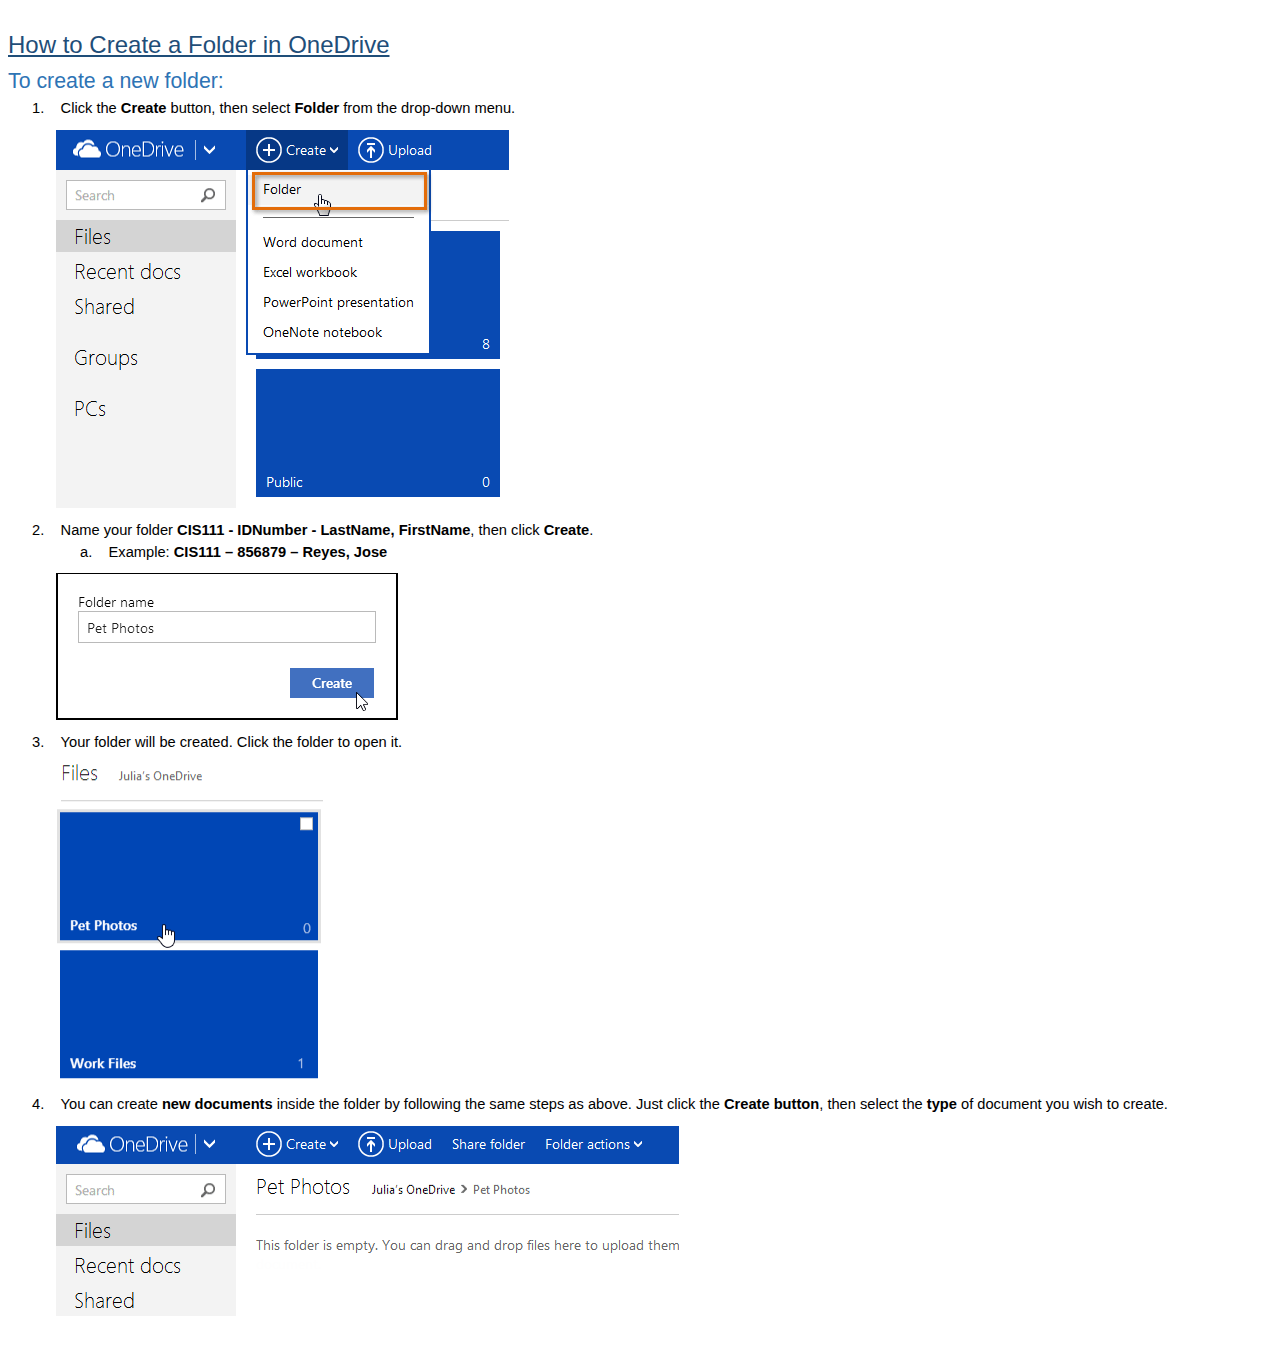
<file: MS_Word/create_folder_onedrive.htm>
<html xmlns:v="urn:schemas-microsoft-com:vml"
xmlns:o="urn:schemas-microsoft-com:office:office"
xmlns:w="urn:schemas-microsoft-com:office:word"
xmlns:m="http://schemas.microsoft.com/office/2004/12/omml"
xmlns="http://www.w3.org/TR/REC-html40">

<head>
<meta http-equiv=Content-Type content="text/html; charset=windows-1252">
<meta name=ProgId content=Word.Document>
<meta name=Generator content="Microsoft Word 15">
<meta name=Originator content="Microsoft Word 15">
<link rel=File-List href="create_folder_onedrive_files/filelist.xml">
<link rel=Edit-Time-Data href="create_folder_onedrive_files/editdata.mso">
<!--[if !mso]>
<style>
v\:* {behavior:url(#default#VML);}
o\:* {behavior:url(#default#VML);}
w\:* {behavior:url(#default#VML);}
.shape {behavior:url(#default#VML);}
</style>
<![endif]--><!--[if gte mso 9]><xml>
 <o:DocumentProperties>
  <o:Author>MURRAY, EDWARD</o:Author>
  <o:Template>Normal</o:Template>
  <o:LastAuthor>MURRAY, EDWARD</o:LastAuthor>
  <o:Revision>3</o:Revision>
  <o:TotalTime>6</o:TotalTime>
  <o:Created>2016-10-11T13:17:00Z</o:Created>
  <o:LastSaved>2016-10-11T18:59:00Z</o:LastSaved>
  <o:Pages>1</o:Pages>
  <o:Words>71</o:Words>
  <o:Characters>408</o:Characters>
  <o:Lines>3</o:Lines>
  <o:Paragraphs>1</o:Paragraphs>
  <o:CharactersWithSpaces>478</o:CharactersWithSpaces>
  <o:Version>16.00</o:Version>
 </o:DocumentProperties>
 <o:OfficeDocumentSettings>
  <o:AllowPNG/>
 </o:OfficeDocumentSettings>
</xml><![endif]-->
<link rel=themeData href="create_folder_onedrive_files/themedata.thmx">
<link rel=colorSchemeMapping
href="create_folder_onedrive_files/colorschememapping.xml">
<!--[if gte mso 9]><xml>
 <w:WordDocument>
  <w:SpellingState>Clean</w:SpellingState>
  <w:TrackMoves>false</w:TrackMoves>
  <w:TrackFormatting/>
  <w:PunctuationKerning/>
  <w:ValidateAgainstSchemas/>
  <w:SaveIfXMLInvalid>false</w:SaveIfXMLInvalid>
  <w:IgnoreMixedContent>false</w:IgnoreMixedContent>
  <w:AlwaysShowPlaceholderText>false</w:AlwaysShowPlaceholderText>
  <w:DoNotPromoteQF/>
  <w:LidThemeOther>EN-US</w:LidThemeOther>
  <w:LidThemeAsian>X-NONE</w:LidThemeAsian>
  <w:LidThemeComplexScript>X-NONE</w:LidThemeComplexScript>
  <w:Compatibility>
   <w:BreakWrappedTables/>
   <w:SnapToGridInCell/>
   <w:WrapTextWithPunct/>
   <w:UseAsianBreakRules/>
   <w:DontGrowAutofit/>
   <w:SplitPgBreakAndParaMark/>
   <w:EnableOpenTypeKerning/>
   <w:DontFlipMirrorIndents/>
   <w:OverrideTableStyleHps/>
   <w:UseFELayout/>
  </w:Compatibility>
  <w:BrowserLevel>MicrosoftInternetExplorer4</w:BrowserLevel>
  <m:mathPr>
   <m:mathFont m:val="Cambria Math"/>
   <m:brkBin m:val="before"/>
   <m:brkBinSub m:val="&#45;-"/>
   <m:smallFrac m:val="off"/>
   <m:dispDef/>
   <m:lMargin m:val="0"/>
   <m:rMargin m:val="0"/>
   <m:defJc m:val="centerGroup"/>
   <m:wrapIndent m:val="1440"/>
   <m:intLim m:val="subSup"/>
   <m:naryLim m:val="undOvr"/>
  </m:mathPr></w:WordDocument>
</xml><![endif]--><!--[if gte mso 9]><xml>
 <w:LatentStyles DefLockedState="false" DefUnhideWhenUsed="false"
  DefSemiHidden="false" DefQFormat="false" DefPriority="99"
  LatentStyleCount="371">
  <w:LsdException Locked="false" Priority="0" QFormat="true" Name="Normal"/>
  <w:LsdException Locked="false" Priority="9" QFormat="true" Name="heading 1"/>
  <w:LsdException Locked="false" Priority="9" SemiHidden="true"
   UnhideWhenUsed="true" QFormat="true" Name="heading 2"/>
  <w:LsdException Locked="false" Priority="9" SemiHidden="true"
   UnhideWhenUsed="true" QFormat="true" Name="heading 3"/>
  <w:LsdException Locked="false" Priority="9" SemiHidden="true"
   UnhideWhenUsed="true" QFormat="true" Name="heading 4"/>
  <w:LsdException Locked="false" Priority="9" SemiHidden="true"
   UnhideWhenUsed="true" QFormat="true" Name="heading 5"/>
  <w:LsdException Locked="false" Priority="9" SemiHidden="true"
   UnhideWhenUsed="true" QFormat="true" Name="heading 6"/>
  <w:LsdException Locked="false" Priority="9" SemiHidden="true"
   UnhideWhenUsed="true" QFormat="true" Name="heading 7"/>
  <w:LsdException Locked="false" Priority="9" SemiHidden="true"
   UnhideWhenUsed="true" QFormat="true" Name="heading 8"/>
  <w:LsdException Locked="false" Priority="9" SemiHidden="true"
   UnhideWhenUsed="true" QFormat="true" Name="heading 9"/>
  <w:LsdException Locked="false" SemiHidden="true" UnhideWhenUsed="true"
   Name="index 1"/>
  <w:LsdException Locked="false" SemiHidden="true" UnhideWhenUsed="true"
   Name="index 2"/>
  <w:LsdException Locked="false" SemiHidden="true" UnhideWhenUsed="true"
   Name="index 3"/>
  <w:LsdException Locked="false" SemiHidden="true" UnhideWhenUsed="true"
   Name="index 4"/>
  <w:LsdException Locked="false" SemiHidden="true" UnhideWhenUsed="true"
   Name="index 5"/>
  <w:LsdException Locked="false" SemiHidden="true" UnhideWhenUsed="true"
   Name="index 6"/>
  <w:LsdException Locked="false" SemiHidden="true" UnhideWhenUsed="true"
   Name="index 7"/>
  <w:LsdException Locked="false" SemiHidden="true" UnhideWhenUsed="true"
   Name="index 8"/>
  <w:LsdException Locked="false" SemiHidden="true" UnhideWhenUsed="true"
   Name="index 9"/>
  <w:LsdException Locked="false" Priority="39" SemiHidden="true"
   UnhideWhenUsed="true" Name="toc 1"/>
  <w:LsdException Locked="false" Priority="39" SemiHidden="true"
   UnhideWhenUsed="true" Name="toc 2"/>
  <w:LsdException Locked="false" Priority="39" SemiHidden="true"
   UnhideWhenUsed="true" Name="toc 3"/>
  <w:LsdException Locked="false" Priority="39" SemiHidden="true"
   UnhideWhenUsed="true" Name="toc 4"/>
  <w:LsdException Locked="false" Priority="39" SemiHidden="true"
   UnhideWhenUsed="true" Name="toc 5"/>
  <w:LsdException Locked="false" Priority="39" SemiHidden="true"
   UnhideWhenUsed="true" Name="toc 6"/>
  <w:LsdException Locked="false" Priority="39" SemiHidden="true"
   UnhideWhenUsed="true" Name="toc 7"/>
  <w:LsdException Locked="false" Priority="39" SemiHidden="true"
   UnhideWhenUsed="true" Name="toc 8"/>
  <w:LsdException Locked="false" Priority="39" SemiHidden="true"
   UnhideWhenUsed="true" Name="toc 9"/>
  <w:LsdException Locked="false" SemiHidden="true" UnhideWhenUsed="true"
   Name="Normal Indent"/>
  <w:LsdException Locked="false" SemiHidden="true" UnhideWhenUsed="true"
   Name="footnote text"/>
  <w:LsdException Locked="false" SemiHidden="true" UnhideWhenUsed="true"
   Name="annotation text"/>
  <w:LsdException Locked="false" SemiHidden="true" UnhideWhenUsed="true"
   Name="header"/>
  <w:LsdException Locked="false" SemiHidden="true" UnhideWhenUsed="true"
   Name="footer"/>
  <w:LsdException Locked="false" SemiHidden="true" UnhideWhenUsed="true"
   Name="index heading"/>
  <w:LsdException Locked="false" Priority="35" SemiHidden="true"
   UnhideWhenUsed="true" QFormat="true" Name="caption"/>
  <w:LsdException Locked="false" SemiHidden="true" UnhideWhenUsed="true"
   Name="table of figures"/>
  <w:LsdException Locked="false" SemiHidden="true" UnhideWhenUsed="true"
   Name="envelope address"/>
  <w:LsdException Locked="false" SemiHidden="true" UnhideWhenUsed="true"
   Name="envelope return"/>
  <w:LsdException Locked="false" SemiHidden="true" UnhideWhenUsed="true"
   Name="footnote reference"/>
  <w:LsdException Locked="false" SemiHidden="true" UnhideWhenUsed="true"
   Name="annotation reference"/>
  <w:LsdException Locked="false" SemiHidden="true" UnhideWhenUsed="true"
   Name="line number"/>
  <w:LsdException Locked="false" SemiHidden="true" UnhideWhenUsed="true"
   Name="page number"/>
  <w:LsdException Locked="false" SemiHidden="true" UnhideWhenUsed="true"
   Name="endnote reference"/>
  <w:LsdException Locked="false" SemiHidden="true" UnhideWhenUsed="true"
   Name="endnote text"/>
  <w:LsdException Locked="false" SemiHidden="true" UnhideWhenUsed="true"
   Name="table of authorities"/>
  <w:LsdException Locked="false" SemiHidden="true" UnhideWhenUsed="true"
   Name="macro"/>
  <w:LsdException Locked="false" SemiHidden="true" UnhideWhenUsed="true"
   Name="toa heading"/>
  <w:LsdException Locked="false" SemiHidden="true" UnhideWhenUsed="true"
   Name="List"/>
  <w:LsdException Locked="false" SemiHidden="true" UnhideWhenUsed="true"
   Name="List Bullet"/>
  <w:LsdException Locked="false" SemiHidden="true" UnhideWhenUsed="true"
   Name="List Number"/>
  <w:LsdException Locked="false" SemiHidden="true" UnhideWhenUsed="true"
   Name="List 2"/>
  <w:LsdException Locked="false" SemiHidden="true" UnhideWhenUsed="true"
   Name="List 3"/>
  <w:LsdException Locked="false" SemiHidden="true" UnhideWhenUsed="true"
   Name="List 4"/>
  <w:LsdException Locked="false" SemiHidden="true" UnhideWhenUsed="true"
   Name="List 5"/>
  <w:LsdException Locked="false" SemiHidden="true" UnhideWhenUsed="true"
   Name="List Bullet 2"/>
  <w:LsdException Locked="false" SemiHidden="true" UnhideWhenUsed="true"
   Name="List Bullet 3"/>
  <w:LsdException Locked="false" SemiHidden="true" UnhideWhenUsed="true"
   Name="List Bullet 4"/>
  <w:LsdException Locked="false" SemiHidden="true" UnhideWhenUsed="true"
   Name="List Bullet 5"/>
  <w:LsdException Locked="false" SemiHidden="true" UnhideWhenUsed="true"
   Name="List Number 2"/>
  <w:LsdException Locked="false" SemiHidden="true" UnhideWhenUsed="true"
   Name="List Number 3"/>
  <w:LsdException Locked="false" SemiHidden="true" UnhideWhenUsed="true"
   Name="List Number 4"/>
  <w:LsdException Locked="false" SemiHidden="true" UnhideWhenUsed="true"
   Name="List Number 5"/>
  <w:LsdException Locked="false" Priority="10" QFormat="true" Name="Title"/>
  <w:LsdException Locked="false" SemiHidden="true" UnhideWhenUsed="true"
   Name="Closing"/>
  <w:LsdException Locked="false" SemiHidden="true" UnhideWhenUsed="true"
   Name="Signature"/>
  <w:LsdException Locked="false" Priority="1" SemiHidden="true"
   UnhideWhenUsed="true" Name="Default Paragraph Font"/>
  <w:LsdException Locked="false" SemiHidden="true" UnhideWhenUsed="true"
   Name="Body Text"/>
  <w:LsdException Locked="false" SemiHidden="true" UnhideWhenUsed="true"
   Name="Body Text Indent"/>
  <w:LsdException Locked="false" SemiHidden="true" UnhideWhenUsed="true"
   Name="List Continue"/>
  <w:LsdException Locked="false" SemiHidden="true" UnhideWhenUsed="true"
   Name="List Continue 2"/>
  <w:LsdException Locked="false" SemiHidden="true" UnhideWhenUsed="true"
   Name="List Continue 3"/>
  <w:LsdException Locked="false" SemiHidden="true" UnhideWhenUsed="true"
   Name="List Continue 4"/>
  <w:LsdException Locked="false" SemiHidden="true" UnhideWhenUsed="true"
   Name="List Continue 5"/>
  <w:LsdException Locked="false" SemiHidden="true" UnhideWhenUsed="true"
   Name="Message Header"/>
  <w:LsdException Locked="false" Priority="11" QFormat="true" Name="Subtitle"/>
  <w:LsdException Locked="false" SemiHidden="true" UnhideWhenUsed="true"
   Name="Salutation"/>
  <w:LsdException Locked="false" SemiHidden="true" UnhideWhenUsed="true"
   Name="Date"/>
  <w:LsdException Locked="false" SemiHidden="true" UnhideWhenUsed="true"
   Name="Body Text First Indent"/>
  <w:LsdException Locked="false" SemiHidden="true" UnhideWhenUsed="true"
   Name="Body Text First Indent 2"/>
  <w:LsdException Locked="false" SemiHidden="true" UnhideWhenUsed="true"
   Name="Note Heading"/>
  <w:LsdException Locked="false" SemiHidden="true" UnhideWhenUsed="true"
   Name="Body Text 2"/>
  <w:LsdException Locked="false" SemiHidden="true" UnhideWhenUsed="true"
   Name="Body Text 3"/>
  <w:LsdException Locked="false" SemiHidden="true" UnhideWhenUsed="true"
   Name="Body Text Indent 2"/>
  <w:LsdException Locked="false" SemiHidden="true" UnhideWhenUsed="true"
   Name="Body Text Indent 3"/>
  <w:LsdException Locked="false" SemiHidden="true" UnhideWhenUsed="true"
   Name="Block Text"/>
  <w:LsdException Locked="false" SemiHidden="true" UnhideWhenUsed="true"
   Name="Hyperlink"/>
  <w:LsdException Locked="false" SemiHidden="true" UnhideWhenUsed="true"
   Name="FollowedHyperlink"/>
  <w:LsdException Locked="false" Priority="22" QFormat="true" Name="Strong"/>
  <w:LsdException Locked="false" Priority="20" QFormat="true" Name="Emphasis"/>
  <w:LsdException Locked="false" SemiHidden="true" UnhideWhenUsed="true"
   Name="Document Map"/>
  <w:LsdException Locked="false" SemiHidden="true" UnhideWhenUsed="true"
   Name="Plain Text"/>
  <w:LsdException Locked="false" SemiHidden="true" UnhideWhenUsed="true"
   Name="E-mail Signature"/>
  <w:LsdException Locked="false" SemiHidden="true" UnhideWhenUsed="true"
   Name="HTML Top of Form"/>
  <w:LsdException Locked="false" SemiHidden="true" UnhideWhenUsed="true"
   Name="HTML Bottom of Form"/>
  <w:LsdException Locked="false" SemiHidden="true" UnhideWhenUsed="true"
   Name="Normal (Web)"/>
  <w:LsdException Locked="false" SemiHidden="true" UnhideWhenUsed="true"
   Name="HTML Acronym"/>
  <w:LsdException Locked="false" SemiHidden="true" UnhideWhenUsed="true"
   Name="HTML Address"/>
  <w:LsdException Locked="false" SemiHidden="true" UnhideWhenUsed="true"
   Name="HTML Cite"/>
  <w:LsdException Locked="false" SemiHidden="true" UnhideWhenUsed="true"
   Name="HTML Code"/>
  <w:LsdException Locked="false" SemiHidden="true" UnhideWhenUsed="true"
   Name="HTML Definition"/>
  <w:LsdException Locked="false" SemiHidden="true" UnhideWhenUsed="true"
   Name="HTML Keyboard"/>
  <w:LsdException Locked="false" SemiHidden="true" UnhideWhenUsed="true"
   Name="HTML Preformatted"/>
  <w:LsdException Locked="false" SemiHidden="true" UnhideWhenUsed="true"
   Name="HTML Sample"/>
  <w:LsdException Locked="false" SemiHidden="true" UnhideWhenUsed="true"
   Name="HTML Typewriter"/>
  <w:LsdException Locked="false" SemiHidden="true" UnhideWhenUsed="true"
   Name="HTML Variable"/>
  <w:LsdException Locked="false" SemiHidden="true" UnhideWhenUsed="true"
   Name="Normal Table"/>
  <w:LsdException Locked="false" SemiHidden="true" UnhideWhenUsed="true"
   Name="annotation subject"/>
  <w:LsdException Locked="false" SemiHidden="true" UnhideWhenUsed="true"
   Name="No List"/>
  <w:LsdException Locked="false" SemiHidden="true" UnhideWhenUsed="true"
   Name="Outline List 1"/>
  <w:LsdException Locked="false" SemiHidden="true" UnhideWhenUsed="true"
   Name="Outline List 2"/>
  <w:LsdException Locked="false" SemiHidden="true" UnhideWhenUsed="true"
   Name="Outline List 3"/>
  <w:LsdException Locked="false" SemiHidden="true" UnhideWhenUsed="true"
   Name="Table Simple 1"/>
  <w:LsdException Locked="false" SemiHidden="true" UnhideWhenUsed="true"
   Name="Table Simple 2"/>
  <w:LsdException Locked="false" SemiHidden="true" UnhideWhenUsed="true"
   Name="Table Simple 3"/>
  <w:LsdException Locked="false" SemiHidden="true" UnhideWhenUsed="true"
   Name="Table Classic 1"/>
  <w:LsdException Locked="false" SemiHidden="true" UnhideWhenUsed="true"
   Name="Table Classic 2"/>
  <w:LsdException Locked="false" SemiHidden="true" UnhideWhenUsed="true"
   Name="Table Classic 3"/>
  <w:LsdException Locked="false" SemiHidden="true" UnhideWhenUsed="true"
   Name="Table Classic 4"/>
  <w:LsdException Locked="false" SemiHidden="true" UnhideWhenUsed="true"
   Name="Table Colorful 1"/>
  <w:LsdException Locked="false" SemiHidden="true" UnhideWhenUsed="true"
   Name="Table Colorful 2"/>
  <w:LsdException Locked="false" SemiHidden="true" UnhideWhenUsed="true"
   Name="Table Colorful 3"/>
  <w:LsdException Locked="false" SemiHidden="true" UnhideWhenUsed="true"
   Name="Table Columns 1"/>
  <w:LsdException Locked="false" SemiHidden="true" UnhideWhenUsed="true"
   Name="Table Columns 2"/>
  <w:LsdException Locked="false" SemiHidden="true" UnhideWhenUsed="true"
   Name="Table Columns 3"/>
  <w:LsdException Locked="false" SemiHidden="true" UnhideWhenUsed="true"
   Name="Table Columns 4"/>
  <w:LsdException Locked="false" SemiHidden="true" UnhideWhenUsed="true"
   Name="Table Columns 5"/>
  <w:LsdException Locked="false" SemiHidden="true" UnhideWhenUsed="true"
   Name="Table Grid 1"/>
  <w:LsdException Locked="false" SemiHidden="true" UnhideWhenUsed="true"
   Name="Table Grid 2"/>
  <w:LsdException Locked="false" SemiHidden="true" UnhideWhenUsed="true"
   Name="Table Grid 3"/>
  <w:LsdException Locked="false" SemiHidden="true" UnhideWhenUsed="true"
   Name="Table Grid 4"/>
  <w:LsdException Locked="false" SemiHidden="true" UnhideWhenUsed="true"
   Name="Table Grid 5"/>
  <w:LsdException Locked="false" SemiHidden="true" UnhideWhenUsed="true"
   Name="Table Grid 6"/>
  <w:LsdException Locked="false" SemiHidden="true" UnhideWhenUsed="true"
   Name="Table Grid 7"/>
  <w:LsdException Locked="false" SemiHidden="true" UnhideWhenUsed="true"
   Name="Table Grid 8"/>
  <w:LsdException Locked="false" SemiHidden="true" UnhideWhenUsed="true"
   Name="Table List 1"/>
  <w:LsdException Locked="false" SemiHidden="true" UnhideWhenUsed="true"
   Name="Table List 2"/>
  <w:LsdException Locked="false" SemiHidden="true" UnhideWhenUsed="true"
   Name="Table List 3"/>
  <w:LsdException Locked="false" SemiHidden="true" UnhideWhenUsed="true"
   Name="Table List 4"/>
  <w:LsdException Locked="false" SemiHidden="true" UnhideWhenUsed="true"
   Name="Table List 5"/>
  <w:LsdException Locked="false" SemiHidden="true" UnhideWhenUsed="true"
   Name="Table List 6"/>
  <w:LsdException Locked="false" SemiHidden="true" UnhideWhenUsed="true"
   Name="Table List 7"/>
  <w:LsdException Locked="false" SemiHidden="true" UnhideWhenUsed="true"
   Name="Table List 8"/>
  <w:LsdException Locked="false" SemiHidden="true" UnhideWhenUsed="true"
   Name="Table 3D effects 1"/>
  <w:LsdException Locked="false" SemiHidden="true" UnhideWhenUsed="true"
   Name="Table 3D effects 2"/>
  <w:LsdException Locked="false" SemiHidden="true" UnhideWhenUsed="true"
   Name="Table 3D effects 3"/>
  <w:LsdException Locked="false" SemiHidden="true" UnhideWhenUsed="true"
   Name="Table Contemporary"/>
  <w:LsdException Locked="false" SemiHidden="true" UnhideWhenUsed="true"
   Name="Table Elegant"/>
  <w:LsdException Locked="false" SemiHidden="true" UnhideWhenUsed="true"
   Name="Table Professional"/>
  <w:LsdException Locked="false" SemiHidden="true" UnhideWhenUsed="true"
   Name="Table Subtle 1"/>
  <w:LsdException Locked="false" SemiHidden="true" UnhideWhenUsed="true"
   Name="Table Subtle 2"/>
  <w:LsdException Locked="false" SemiHidden="true" UnhideWhenUsed="true"
   Name="Table Web 1"/>
  <w:LsdException Locked="false" SemiHidden="true" UnhideWhenUsed="true"
   Name="Table Web 2"/>
  <w:LsdException Locked="false" SemiHidden="true" UnhideWhenUsed="true"
   Name="Table Web 3"/>
  <w:LsdException Locked="false" SemiHidden="true" UnhideWhenUsed="true"
   Name="Balloon Text"/>
  <w:LsdException Locked="false" Priority="39" Name="Table Grid"/>
  <w:LsdException Locked="false" SemiHidden="true" UnhideWhenUsed="true"
   Name="Table Theme"/>
  <w:LsdException Locked="false" SemiHidden="true" Name="Placeholder Text"/>
  <w:LsdException Locked="false" Priority="1" QFormat="true" Name="No Spacing"/>
  <w:LsdException Locked="false" Priority="60" Name="Light Shading"/>
  <w:LsdException Locked="false" Priority="61" Name="Light List"/>
  <w:LsdException Locked="false" Priority="62" Name="Light Grid"/>
  <w:LsdException Locked="false" Priority="63" Name="Medium Shading 1"/>
  <w:LsdException Locked="false" Priority="64" Name="Medium Shading 2"/>
  <w:LsdException Locked="false" Priority="65" Name="Medium List 1"/>
  <w:LsdException Locked="false" Priority="66" Name="Medium List 2"/>
  <w:LsdException Locked="false" Priority="67" Name="Medium Grid 1"/>
  <w:LsdException Locked="false" Priority="68" Name="Medium Grid 2"/>
  <w:LsdException Locked="false" Priority="69" Name="Medium Grid 3"/>
  <w:LsdException Locked="false" Priority="70" Name="Dark List"/>
  <w:LsdException Locked="false" Priority="71" Name="Colorful Shading"/>
  <w:LsdException Locked="false" Priority="72" Name="Colorful List"/>
  <w:LsdException Locked="false" Priority="73" Name="Colorful Grid"/>
  <w:LsdException Locked="false" Priority="60" Name="Light Shading Accent 1"/>
  <w:LsdException Locked="false" Priority="61" Name="Light List Accent 1"/>
  <w:LsdException Locked="false" Priority="62" Name="Light Grid Accent 1"/>
  <w:LsdException Locked="false" Priority="63" Name="Medium Shading 1 Accent 1"/>
  <w:LsdException Locked="false" Priority="64" Name="Medium Shading 2 Accent 1"/>
  <w:LsdException Locked="false" Priority="65" Name="Medium List 1 Accent 1"/>
  <w:LsdException Locked="false" SemiHidden="true" Name="Revision"/>
  <w:LsdException Locked="false" Priority="34" QFormat="true"
   Name="List Paragraph"/>
  <w:LsdException Locked="false" Priority="29" QFormat="true" Name="Quote"/>
  <w:LsdException Locked="false" Priority="30" QFormat="true"
   Name="Intense Quote"/>
  <w:LsdException Locked="false" Priority="66" Name="Medium List 2 Accent 1"/>
  <w:LsdException Locked="false" Priority="67" Name="Medium Grid 1 Accent 1"/>
  <w:LsdException Locked="false" Priority="68" Name="Medium Grid 2 Accent 1"/>
  <w:LsdException Locked="false" Priority="69" Name="Medium Grid 3 Accent 1"/>
  <w:LsdException Locked="false" Priority="70" Name="Dark List Accent 1"/>
  <w:LsdException Locked="false" Priority="71" Name="Colorful Shading Accent 1"/>
  <w:LsdException Locked="false" Priority="72" Name="Colorful List Accent 1"/>
  <w:LsdException Locked="false" Priority="73" Name="Colorful Grid Accent 1"/>
  <w:LsdException Locked="false" Priority="60" Name="Light Shading Accent 2"/>
  <w:LsdException Locked="false" Priority="61" Name="Light List Accent 2"/>
  <w:LsdException Locked="false" Priority="62" Name="Light Grid Accent 2"/>
  <w:LsdException Locked="false" Priority="63" Name="Medium Shading 1 Accent 2"/>
  <w:LsdException Locked="false" Priority="64" Name="Medium Shading 2 Accent 2"/>
  <w:LsdException Locked="false" Priority="65" Name="Medium List 1 Accent 2"/>
  <w:LsdException Locked="false" Priority="66" Name="Medium List 2 Accent 2"/>
  <w:LsdException Locked="false" Priority="67" Name="Medium Grid 1 Accent 2"/>
  <w:LsdException Locked="false" Priority="68" Name="Medium Grid 2 Accent 2"/>
  <w:LsdException Locked="false" Priority="69" Name="Medium Grid 3 Accent 2"/>
  <w:LsdException Locked="false" Priority="70" Name="Dark List Accent 2"/>
  <w:LsdException Locked="false" Priority="71" Name="Colorful Shading Accent 2"/>
  <w:LsdException Locked="false" Priority="72" Name="Colorful List Accent 2"/>
  <w:LsdException Locked="false" Priority="73" Name="Colorful Grid Accent 2"/>
  <w:LsdException Locked="false" Priority="60" Name="Light Shading Accent 3"/>
  <w:LsdException Locked="false" Priority="61" Name="Light List Accent 3"/>
  <w:LsdException Locked="false" Priority="62" Name="Light Grid Accent 3"/>
  <w:LsdException Locked="false" Priority="63" Name="Medium Shading 1 Accent 3"/>
  <w:LsdException Locked="false" Priority="64" Name="Medium Shading 2 Accent 3"/>
  <w:LsdException Locked="false" Priority="65" Name="Medium List 1 Accent 3"/>
  <w:LsdException Locked="false" Priority="66" Name="Medium List 2 Accent 3"/>
  <w:LsdException Locked="false" Priority="67" Name="Medium Grid 1 Accent 3"/>
  <w:LsdException Locked="false" Priority="68" Name="Medium Grid 2 Accent 3"/>
  <w:LsdException Locked="false" Priority="69" Name="Medium Grid 3 Accent 3"/>
  <w:LsdException Locked="false" Priority="70" Name="Dark List Accent 3"/>
  <w:LsdException Locked="false" Priority="71" Name="Colorful Shading Accent 3"/>
  <w:LsdException Locked="false" Priority="72" Name="Colorful List Accent 3"/>
  <w:LsdException Locked="false" Priority="73" Name="Colorful Grid Accent 3"/>
  <w:LsdException Locked="false" Priority="60" Name="Light Shading Accent 4"/>
  <w:LsdException Locked="false" Priority="61" Name="Light List Accent 4"/>
  <w:LsdException Locked="false" Priority="62" Name="Light Grid Accent 4"/>
  <w:LsdException Locked="false" Priority="63" Name="Medium Shading 1 Accent 4"/>
  <w:LsdException Locked="false" Priority="64" Name="Medium Shading 2 Accent 4"/>
  <w:LsdException Locked="false" Priority="65" Name="Medium List 1 Accent 4"/>
  <w:LsdException Locked="false" Priority="66" Name="Medium List 2 Accent 4"/>
  <w:LsdException Locked="false" Priority="67" Name="Medium Grid 1 Accent 4"/>
  <w:LsdException Locked="false" Priority="68" Name="Medium Grid 2 Accent 4"/>
  <w:LsdException Locked="false" Priority="69" Name="Medium Grid 3 Accent 4"/>
  <w:LsdException Locked="false" Priority="70" Name="Dark List Accent 4"/>
  <w:LsdException Locked="false" Priority="71" Name="Colorful Shading Accent 4"/>
  <w:LsdException Locked="false" Priority="72" Name="Colorful List Accent 4"/>
  <w:LsdException Locked="false" Priority="73" Name="Colorful Grid Accent 4"/>
  <w:LsdException Locked="false" Priority="60" Name="Light Shading Accent 5"/>
  <w:LsdException Locked="false" Priority="61" Name="Light List Accent 5"/>
  <w:LsdException Locked="false" Priority="62" Name="Light Grid Accent 5"/>
  <w:LsdException Locked="false" Priority="63" Name="Medium Shading 1 Accent 5"/>
  <w:LsdException Locked="false" Priority="64" Name="Medium Shading 2 Accent 5"/>
  <w:LsdException Locked="false" Priority="65" Name="Medium List 1 Accent 5"/>
  <w:LsdException Locked="false" Priority="66" Name="Medium List 2 Accent 5"/>
  <w:LsdException Locked="false" Priority="67" Name="Medium Grid 1 Accent 5"/>
  <w:LsdException Locked="false" Priority="68" Name="Medium Grid 2 Accent 5"/>
  <w:LsdException Locked="false" Priority="69" Name="Medium Grid 3 Accent 5"/>
  <w:LsdException Locked="false" Priority="70" Name="Dark List Accent 5"/>
  <w:LsdException Locked="false" Priority="71" Name="Colorful Shading Accent 5"/>
  <w:LsdException Locked="false" Priority="72" Name="Colorful List Accent 5"/>
  <w:LsdException Locked="false" Priority="73" Name="Colorful Grid Accent 5"/>
  <w:LsdException Locked="false" Priority="60" Name="Light Shading Accent 6"/>
  <w:LsdException Locked="false" Priority="61" Name="Light List Accent 6"/>
  <w:LsdException Locked="false" Priority="62" Name="Light Grid Accent 6"/>
  <w:LsdException Locked="false" Priority="63" Name="Medium Shading 1 Accent 6"/>
  <w:LsdException Locked="false" Priority="64" Name="Medium Shading 2 Accent 6"/>
  <w:LsdException Locked="false" Priority="65" Name="Medium List 1 Accent 6"/>
  <w:LsdException Locked="false" Priority="66" Name="Medium List 2 Accent 6"/>
  <w:LsdException Locked="false" Priority="67" Name="Medium Grid 1 Accent 6"/>
  <w:LsdException Locked="false" Priority="68" Name="Medium Grid 2 Accent 6"/>
  <w:LsdException Locked="false" Priority="69" Name="Medium Grid 3 Accent 6"/>
  <w:LsdException Locked="false" Priority="70" Name="Dark List Accent 6"/>
  <w:LsdException Locked="false" Priority="71" Name="Colorful Shading Accent 6"/>
  <w:LsdException Locked="false" Priority="72" Name="Colorful List Accent 6"/>
  <w:LsdException Locked="false" Priority="73" Name="Colorful Grid Accent 6"/>
  <w:LsdException Locked="false" Priority="19" QFormat="true"
   Name="Subtle Emphasis"/>
  <w:LsdException Locked="false" Priority="21" QFormat="true"
   Name="Intense Emphasis"/>
  <w:LsdException Locked="false" Priority="31" QFormat="true"
   Name="Subtle Reference"/>
  <w:LsdException Locked="false" Priority="32" QFormat="true"
   Name="Intense Reference"/>
  <w:LsdException Locked="false" Priority="33" QFormat="true" Name="Book Title"/>
  <w:LsdException Locked="false" Priority="37" SemiHidden="true"
   UnhideWhenUsed="true" Name="Bibliography"/>
  <w:LsdException Locked="false" Priority="39" SemiHidden="true"
   UnhideWhenUsed="true" QFormat="true" Name="TOC Heading"/>
  <w:LsdException Locked="false" Priority="41" Name="Plain Table 1"/>
  <w:LsdException Locked="false" Priority="42" Name="Plain Table 2"/>
  <w:LsdException Locked="false" Priority="43" Name="Plain Table 3"/>
  <w:LsdException Locked="false" Priority="44" Name="Plain Table 4"/>
  <w:LsdException Locked="false" Priority="45" Name="Plain Table 5"/>
  <w:LsdException Locked="false" Priority="40" Name="Grid Table Light"/>
  <w:LsdException Locked="false" Priority="46" Name="Grid Table 1 Light"/>
  <w:LsdException Locked="false" Priority="47" Name="Grid Table 2"/>
  <w:LsdException Locked="false" Priority="48" Name="Grid Table 3"/>
  <w:LsdException Locked="false" Priority="49" Name="Grid Table 4"/>
  <w:LsdException Locked="false" Priority="50" Name="Grid Table 5 Dark"/>
  <w:LsdException Locked="false" Priority="51" Name="Grid Table 6 Colorful"/>
  <w:LsdException Locked="false" Priority="52" Name="Grid Table 7 Colorful"/>
  <w:LsdException Locked="false" Priority="46"
   Name="Grid Table 1 Light Accent 1"/>
  <w:LsdException Locked="false" Priority="47" Name="Grid Table 2 Accent 1"/>
  <w:LsdException Locked="false" Priority="48" Name="Grid Table 3 Accent 1"/>
  <w:LsdException Locked="false" Priority="49" Name="Grid Table 4 Accent 1"/>
  <w:LsdException Locked="false" Priority="50" Name="Grid Table 5 Dark Accent 1"/>
  <w:LsdException Locked="false" Priority="51"
   Name="Grid Table 6 Colorful Accent 1"/>
  <w:LsdException Locked="false" Priority="52"
   Name="Grid Table 7 Colorful Accent 1"/>
  <w:LsdException Locked="false" Priority="46"
   Name="Grid Table 1 Light Accent 2"/>
  <w:LsdException Locked="false" Priority="47" Name="Grid Table 2 Accent 2"/>
  <w:LsdException Locked="false" Priority="48" Name="Grid Table 3 Accent 2"/>
  <w:LsdException Locked="false" Priority="49" Name="Grid Table 4 Accent 2"/>
  <w:LsdException Locked="false" Priority="50" Name="Grid Table 5 Dark Accent 2"/>
  <w:LsdException Locked="false" Priority="51"
   Name="Grid Table 6 Colorful Accent 2"/>
  <w:LsdException Locked="false" Priority="52"
   Name="Grid Table 7 Colorful Accent 2"/>
  <w:LsdException Locked="false" Priority="46"
   Name="Grid Table 1 Light Accent 3"/>
  <w:LsdException Locked="false" Priority="47" Name="Grid Table 2 Accent 3"/>
  <w:LsdException Locked="false" Priority="48" Name="Grid Table 3 Accent 3"/>
  <w:LsdException Locked="false" Priority="49" Name="Grid Table 4 Accent 3"/>
  <w:LsdException Locked="false" Priority="50" Name="Grid Table 5 Dark Accent 3"/>
  <w:LsdException Locked="false" Priority="51"
   Name="Grid Table 6 Colorful Accent 3"/>
  <w:LsdException Locked="false" Priority="52"
   Name="Grid Table 7 Colorful Accent 3"/>
  <w:LsdException Locked="false" Priority="46"
   Name="Grid Table 1 Light Accent 4"/>
  <w:LsdException Locked="false" Priority="47" Name="Grid Table 2 Accent 4"/>
  <w:LsdException Locked="false" Priority="48" Name="Grid Table 3 Accent 4"/>
  <w:LsdException Locked="false" Priority="49" Name="Grid Table 4 Accent 4"/>
  <w:LsdException Locked="false" Priority="50" Name="Grid Table 5 Dark Accent 4"/>
  <w:LsdException Locked="false" Priority="51"
   Name="Grid Table 6 Colorful Accent 4"/>
  <w:LsdException Locked="false" Priority="52"
   Name="Grid Table 7 Colorful Accent 4"/>
  <w:LsdException Locked="false" Priority="46"
   Name="Grid Table 1 Light Accent 5"/>
  <w:LsdException Locked="false" Priority="47" Name="Grid Table 2 Accent 5"/>
  <w:LsdException Locked="false" Priority="48" Name="Grid Table 3 Accent 5"/>
  <w:LsdException Locked="false" Priority="49" Name="Grid Table 4 Accent 5"/>
  <w:LsdException Locked="false" Priority="50" Name="Grid Table 5 Dark Accent 5"/>
  <w:LsdException Locked="false" Priority="51"
   Name="Grid Table 6 Colorful Accent 5"/>
  <w:LsdException Locked="false" Priority="52"
   Name="Grid Table 7 Colorful Accent 5"/>
  <w:LsdException Locked="false" Priority="46"
   Name="Grid Table 1 Light Accent 6"/>
  <w:LsdException Locked="false" Priority="47" Name="Grid Table 2 Accent 6"/>
  <w:LsdException Locked="false" Priority="48" Name="Grid Table 3 Accent 6"/>
  <w:LsdException Locked="false" Priority="49" Name="Grid Table 4 Accent 6"/>
  <w:LsdException Locked="false" Priority="50" Name="Grid Table 5 Dark Accent 6"/>
  <w:LsdException Locked="false" Priority="51"
   Name="Grid Table 6 Colorful Accent 6"/>
  <w:LsdException Locked="false" Priority="52"
   Name="Grid Table 7 Colorful Accent 6"/>
  <w:LsdException Locked="false" Priority="46" Name="List Table 1 Light"/>
  <w:LsdException Locked="false" Priority="47" Name="List Table 2"/>
  <w:LsdException Locked="false" Priority="48" Name="List Table 3"/>
  <w:LsdException Locked="false" Priority="49" Name="List Table 4"/>
  <w:LsdException Locked="false" Priority="50" Name="List Table 5 Dark"/>
  <w:LsdException Locked="false" Priority="51" Name="List Table 6 Colorful"/>
  <w:LsdException Locked="false" Priority="52" Name="List Table 7 Colorful"/>
  <w:LsdException Locked="false" Priority="46"
   Name="List Table 1 Light Accent 1"/>
  <w:LsdException Locked="false" Priority="47" Name="List Table 2 Accent 1"/>
  <w:LsdException Locked="false" Priority="48" Name="List Table 3 Accent 1"/>
  <w:LsdException Locked="false" Priority="49" Name="List Table 4 Accent 1"/>
  <w:LsdException Locked="false" Priority="50" Name="List Table 5 Dark Accent 1"/>
  <w:LsdException Locked="false" Priority="51"
   Name="List Table 6 Colorful Accent 1"/>
  <w:LsdException Locked="false" Priority="52"
   Name="List Table 7 Colorful Accent 1"/>
  <w:LsdException Locked="false" Priority="46"
   Name="List Table 1 Light Accent 2"/>
  <w:LsdException Locked="false" Priority="47" Name="List Table 2 Accent 2"/>
  <w:LsdException Locked="false" Priority="48" Name="List Table 3 Accent 2"/>
  <w:LsdException Locked="false" Priority="49" Name="List Table 4 Accent 2"/>
  <w:LsdException Locked="false" Priority="50" Name="List Table 5 Dark Accent 2"/>
  <w:LsdException Locked="false" Priority="51"
   Name="List Table 6 Colorful Accent 2"/>
  <w:LsdException Locked="false" Priority="52"
   Name="List Table 7 Colorful Accent 2"/>
  <w:LsdException Locked="false" Priority="46"
   Name="List Table 1 Light Accent 3"/>
  <w:LsdException Locked="false" Priority="47" Name="List Table 2 Accent 3"/>
  <w:LsdException Locked="false" Priority="48" Name="List Table 3 Accent 3"/>
  <w:LsdException Locked="false" Priority="49" Name="List Table 4 Accent 3"/>
  <w:LsdException Locked="false" Priority="50" Name="List Table 5 Dark Accent 3"/>
  <w:LsdException Locked="false" Priority="51"
   Name="List Table 6 Colorful Accent 3"/>
  <w:LsdException Locked="false" Priority="52"
   Name="List Table 7 Colorful Accent 3"/>
  <w:LsdException Locked="false" Priority="46"
   Name="List Table 1 Light Accent 4"/>
  <w:LsdException Locked="false" Priority="47" Name="List Table 2 Accent 4"/>
  <w:LsdException Locked="false" Priority="48" Name="List Table 3 Accent 4"/>
  <w:LsdException Locked="false" Priority="49" Name="List Table 4 Accent 4"/>
  <w:LsdException Locked="false" Priority="50" Name="List Table 5 Dark Accent 4"/>
  <w:LsdException Locked="false" Priority="51"
   Name="List Table 6 Colorful Accent 4"/>
  <w:LsdException Locked="false" Priority="52"
   Name="List Table 7 Colorful Accent 4"/>
  <w:LsdException Locked="false" Priority="46"
   Name="List Table 1 Light Accent 5"/>
  <w:LsdException Locked="false" Priority="47" Name="List Table 2 Accent 5"/>
  <w:LsdException Locked="false" Priority="48" Name="List Table 3 Accent 5"/>
  <w:LsdException Locked="false" Priority="49" Name="List Table 4 Accent 5"/>
  <w:LsdException Locked="false" Priority="50" Name="List Table 5 Dark Accent 5"/>
  <w:LsdException Locked="false" Priority="51"
   Name="List Table 6 Colorful Accent 5"/>
  <w:LsdException Locked="false" Priority="52"
   Name="List Table 7 Colorful Accent 5"/>
  <w:LsdException Locked="false" Priority="46"
   Name="List Table 1 Light Accent 6"/>
  <w:LsdException Locked="false" Priority="47" Name="List Table 2 Accent 6"/>
  <w:LsdException Locked="false" Priority="48" Name="List Table 3 Accent 6"/>
  <w:LsdException Locked="false" Priority="49" Name="List Table 4 Accent 6"/>
  <w:LsdException Locked="false" Priority="50" Name="List Table 5 Dark Accent 6"/>
  <w:LsdException Locked="false" Priority="51"
   Name="List Table 6 Colorful Accent 6"/>
  <w:LsdException Locked="false" Priority="52"
   Name="List Table 7 Colorful Accent 6"/>
 </w:LatentStyles>
</xml><![endif]-->
<style>
<!--
 /* Font Definitions */
 @font-face
	{font-family:"Cambria Math";
	panose-1:2 4 5 3 5 4 6 3 2 4;
	mso-font-charset:0;
	mso-generic-font-family:roman;
	mso-font-pitch:variable;
	mso-font-signature:-536870145 1107305727 0 0 415 0;}
@font-face
	{font-family:"Calibri Light";
	panose-1:2 15 3 2 2 2 4 3 2 4;
	mso-font-charset:0;
	mso-generic-font-family:swiss;
	mso-font-pitch:variable;
	mso-font-signature:-1610611985 1073750139 0 0 159 0;}
@font-face
	{font-family:Calibri;
	panose-1:2 15 5 2 2 2 4 3 2 4;
	mso-font-charset:0;
	mso-generic-font-family:swiss;
	mso-font-pitch:variable;
	mso-font-signature:-536870145 1073786111 1 0 415 0;}
@font-face
	{font-family:Tahoma;
	panose-1:2 11 6 4 3 5 4 4 2 4;
	mso-font-charset:0;
	mso-generic-font-family:swiss;
	mso-font-pitch:variable;
	mso-font-signature:-520081665 -1073717157 41 0 66047 0;}
@font-face
	{font-family:inherit;
	panose-1:0 0 0 0 0 0 0 0 0 0;
	mso-font-alt:"Times New Roman";
	mso-font-charset:0;
	mso-generic-font-family:roman;
	mso-font-format:other;
	mso-font-pitch:auto;
	mso-font-signature:0 0 0 0 0 0;}
 /* Style Definitions */
 p.MsoNormal, li.MsoNormal, div.MsoNormal
	{mso-style-unhide:no;
	mso-style-qformat:yes;
	mso-style-parent:"";
	margin-top:0in;
	margin-right:0in;
	margin-bottom:8.0pt;
	margin-left:0in;
	line-height:107%;
	mso-pagination:widow-orphan;
	font-size:11.0pt;
	font-family:"Calibri",sans-serif;
	mso-ascii-font-family:Calibri;
	mso-ascii-theme-font:minor-latin;
	mso-fareast-font-family:"Times New Roman";
	mso-fareast-theme-font:minor-fareast;
	mso-hansi-font-family:Calibri;
	mso-hansi-theme-font:minor-latin;
	mso-bidi-font-family:"Times New Roman";
	mso-bidi-theme-font:minor-bidi;}
h1
	{mso-style-priority:9;
	mso-style-unhide:no;
	mso-style-qformat:yes;
	mso-style-link:"Heading 1 Char";
	mso-style-next:Normal;
	margin-top:20.0pt;
	margin-right:0in;
	margin-bottom:2.0pt;
	margin-left:0in;
	mso-pagination:widow-orphan lines-together;
	page-break-after:avoid;
	mso-outline-level:1;
	font-size:18.0pt;
	font-family:"Calibri Light",sans-serif;
	mso-ascii-font-family:"Calibri Light";
	mso-ascii-theme-font:major-latin;
	mso-fareast-font-family:"Times New Roman";
	mso-fareast-theme-font:major-fareast;
	mso-hansi-font-family:"Calibri Light";
	mso-hansi-theme-font:major-latin;
	mso-bidi-font-family:"Times New Roman";
	mso-bidi-theme-font:major-bidi;
	color:#1F4E79;
	mso-themecolor:accent1;
	mso-themeshade:128;
	mso-font-kerning:0pt;
	font-weight:normal;}
h2
	{mso-style-priority:9;
	mso-style-qformat:yes;
	mso-style-link:"Heading 2 Char";
	mso-style-next:Normal;
	margin-top:2.0pt;
	margin-right:0in;
	margin-bottom:0in;
	margin-left:0in;
	margin-bottom:.0001pt;
	mso-pagination:widow-orphan lines-together;
	page-break-after:avoid;
	mso-outline-level:2;
	font-size:16.0pt;
	font-family:"Calibri Light",sans-serif;
	mso-ascii-font-family:"Calibri Light";
	mso-ascii-theme-font:major-latin;
	mso-fareast-font-family:"Times New Roman";
	mso-fareast-theme-font:major-fareast;
	mso-hansi-font-family:"Calibri Light";
	mso-hansi-theme-font:major-latin;
	mso-bidi-font-family:"Times New Roman";
	mso-bidi-theme-font:major-bidi;
	color:#2E74B5;
	mso-themecolor:accent1;
	mso-themeshade:191;
	font-weight:normal;}
h3
	{mso-style-noshow:yes;
	mso-style-priority:9;
	mso-style-qformat:yes;
	mso-style-link:"Heading 3 Char";
	mso-style-next:Normal;
	margin-top:2.0pt;
	margin-right:0in;
	margin-bottom:0in;
	margin-left:0in;
	margin-bottom:.0001pt;
	mso-pagination:widow-orphan lines-together;
	page-break-after:avoid;
	mso-outline-level:3;
	font-size:14.0pt;
	font-family:"Calibri Light",sans-serif;
	mso-ascii-font-family:"Calibri Light";
	mso-ascii-theme-font:major-latin;
	mso-fareast-font-family:"Times New Roman";
	mso-fareast-theme-font:major-fareast;
	mso-hansi-font-family:"Calibri Light";
	mso-hansi-theme-font:major-latin;
	mso-bidi-font-family:"Times New Roman";
	mso-bidi-theme-font:major-bidi;
	color:#2E74B5;
	mso-themecolor:accent1;
	mso-themeshade:191;
	font-weight:normal;}
h4
	{mso-style-noshow:yes;
	mso-style-priority:9;
	mso-style-qformat:yes;
	mso-style-link:"Heading 4 Char";
	mso-style-next:Normal;
	margin-top:2.0pt;
	margin-right:0in;
	margin-bottom:0in;
	margin-left:0in;
	margin-bottom:.0001pt;
	line-height:107%;
	mso-pagination:widow-orphan lines-together;
	page-break-after:avoid;
	mso-outline-level:4;
	font-size:12.0pt;
	font-family:"Calibri Light",sans-serif;
	mso-ascii-font-family:"Calibri Light";
	mso-ascii-theme-font:major-latin;
	mso-fareast-font-family:"Times New Roman";
	mso-fareast-theme-font:major-fareast;
	mso-hansi-font-family:"Calibri Light";
	mso-hansi-theme-font:major-latin;
	mso-bidi-font-family:"Times New Roman";
	mso-bidi-theme-font:major-bidi;
	color:#2E74B5;
	mso-themecolor:accent1;
	mso-themeshade:191;
	font-weight:normal;}
h5
	{mso-style-noshow:yes;
	mso-style-priority:9;
	mso-style-qformat:yes;
	mso-style-link:"Heading 5 Char";
	mso-style-next:Normal;
	margin-top:2.0pt;
	margin-right:0in;
	margin-bottom:0in;
	margin-left:0in;
	margin-bottom:.0001pt;
	line-height:107%;
	mso-pagination:widow-orphan lines-together;
	page-break-after:avoid;
	mso-outline-level:5;
	font-size:11.0pt;
	font-family:"Calibri Light",sans-serif;
	mso-ascii-font-family:"Calibri Light";
	mso-ascii-theme-font:major-latin;
	mso-fareast-font-family:"Times New Roman";
	mso-fareast-theme-font:major-fareast;
	mso-hansi-font-family:"Calibri Light";
	mso-hansi-theme-font:major-latin;
	mso-bidi-font-family:"Times New Roman";
	mso-bidi-theme-font:major-bidi;
	color:#2E74B5;
	mso-themecolor:accent1;
	mso-themeshade:191;
	text-transform:uppercase;
	font-weight:normal;}
h6
	{mso-style-noshow:yes;
	mso-style-priority:9;
	mso-style-qformat:yes;
	mso-style-link:"Heading 6 Char";
	mso-style-next:Normal;
	margin-top:2.0pt;
	margin-right:0in;
	margin-bottom:0in;
	margin-left:0in;
	margin-bottom:.0001pt;
	line-height:107%;
	mso-pagination:widow-orphan lines-together;
	page-break-after:avoid;
	mso-outline-level:6;
	font-size:11.0pt;
	font-family:"Calibri Light",sans-serif;
	mso-ascii-font-family:"Calibri Light";
	mso-ascii-theme-font:major-latin;
	mso-fareast-font-family:"Times New Roman";
	mso-fareast-theme-font:major-fareast;
	mso-hansi-font-family:"Calibri Light";
	mso-hansi-theme-font:major-latin;
	mso-bidi-font-family:"Times New Roman";
	mso-bidi-theme-font:major-bidi;
	color:#1F4E79;
	mso-themecolor:accent1;
	mso-themeshade:128;
	text-transform:uppercase;
	font-weight:normal;
	font-style:italic;}
p.MsoHeading7, li.MsoHeading7, div.MsoHeading7
	{mso-style-noshow:yes;
	mso-style-priority:9;
	mso-style-qformat:yes;
	mso-style-link:"Heading 7 Char";
	mso-style-next:Normal;
	margin-top:2.0pt;
	margin-right:0in;
	margin-bottom:0in;
	margin-left:0in;
	margin-bottom:.0001pt;
	line-height:107%;
	mso-pagination:widow-orphan lines-together;
	page-break-after:avoid;
	mso-outline-level:7;
	font-size:11.0pt;
	font-family:"Calibri Light",sans-serif;
	mso-ascii-font-family:"Calibri Light";
	mso-ascii-theme-font:major-latin;
	mso-fareast-font-family:"Times New Roman";
	mso-fareast-theme-font:major-fareast;
	mso-hansi-font-family:"Calibri Light";
	mso-hansi-theme-font:major-latin;
	mso-bidi-font-family:"Times New Roman";
	mso-bidi-theme-font:major-bidi;
	color:#1F4E79;
	mso-themecolor:accent1;
	mso-themeshade:128;
	font-weight:bold;}
p.MsoHeading8, li.MsoHeading8, div.MsoHeading8
	{mso-style-noshow:yes;
	mso-style-priority:9;
	mso-style-qformat:yes;
	mso-style-link:"Heading 8 Char";
	mso-style-next:Normal;
	margin-top:2.0pt;
	margin-right:0in;
	margin-bottom:0in;
	margin-left:0in;
	margin-bottom:.0001pt;
	line-height:107%;
	mso-pagination:widow-orphan lines-together;
	page-break-after:avoid;
	mso-outline-level:8;
	font-size:11.0pt;
	font-family:"Calibri Light",sans-serif;
	mso-ascii-font-family:"Calibri Light";
	mso-ascii-theme-font:major-latin;
	mso-fareast-font-family:"Times New Roman";
	mso-fareast-theme-font:major-fareast;
	mso-hansi-font-family:"Calibri Light";
	mso-hansi-theme-font:major-latin;
	mso-bidi-font-family:"Times New Roman";
	mso-bidi-theme-font:major-bidi;
	color:#1F4E79;
	mso-themecolor:accent1;
	mso-themeshade:128;
	font-weight:bold;
	font-style:italic;}
p.MsoHeading9, li.MsoHeading9, div.MsoHeading9
	{mso-style-noshow:yes;
	mso-style-priority:9;
	mso-style-qformat:yes;
	mso-style-link:"Heading 9 Char";
	mso-style-next:Normal;
	margin-top:2.0pt;
	margin-right:0in;
	margin-bottom:0in;
	margin-left:0in;
	margin-bottom:.0001pt;
	line-height:107%;
	mso-pagination:widow-orphan lines-together;
	page-break-after:avoid;
	mso-outline-level:9;
	font-size:11.0pt;
	font-family:"Calibri Light",sans-serif;
	mso-ascii-font-family:"Calibri Light";
	mso-ascii-theme-font:major-latin;
	mso-fareast-font-family:"Times New Roman";
	mso-fareast-theme-font:major-fareast;
	mso-hansi-font-family:"Calibri Light";
	mso-hansi-theme-font:major-latin;
	mso-bidi-font-family:"Times New Roman";
	mso-bidi-theme-font:major-bidi;
	color:#1F4E79;
	mso-themecolor:accent1;
	mso-themeshade:128;
	font-style:italic;}
p.MsoCaption, li.MsoCaption, div.MsoCaption
	{mso-style-noshow:yes;
	mso-style-priority:35;
	mso-style-qformat:yes;
	mso-style-next:Normal;
	margin-top:0in;
	margin-right:0in;
	margin-bottom:8.0pt;
	margin-left:0in;
	mso-pagination:widow-orphan;
	font-size:11.0pt;
	font-family:"Calibri",sans-serif;
	mso-ascii-font-family:Calibri;
	mso-ascii-theme-font:minor-latin;
	mso-fareast-font-family:"Times New Roman";
	mso-fareast-theme-font:minor-fareast;
	mso-hansi-font-family:Calibri;
	mso-hansi-theme-font:minor-latin;
	mso-bidi-font-family:"Times New Roman";
	mso-bidi-theme-font:minor-bidi;
	font-variant:small-caps;
	color:#44546A;
	mso-themecolor:text2;
	font-weight:bold;}
p.MsoTitle, li.MsoTitle, div.MsoTitle
	{mso-style-priority:10;
	mso-style-unhide:no;
	mso-style-qformat:yes;
	mso-style-link:"Title Char";
	mso-style-next:Normal;
	margin:0in;
	margin-bottom:.0001pt;
	mso-add-space:auto;
	line-height:85%;
	mso-pagination:widow-orphan;
	font-size:36.0pt;
	font-family:"Calibri Light",sans-serif;
	mso-ascii-font-family:"Calibri Light";
	mso-ascii-theme-font:major-latin;
	mso-fareast-font-family:"Times New Roman";
	mso-fareast-theme-font:major-fareast;
	mso-hansi-font-family:"Calibri Light";
	mso-hansi-theme-font:major-latin;
	mso-bidi-font-family:"Times New Roman";
	mso-bidi-theme-font:major-bidi;
	color:#44546A;
	mso-themecolor:text2;
	text-transform:uppercase;
	letter-spacing:-.75pt;}
p.MsoTitleCxSpFirst, li.MsoTitleCxSpFirst, div.MsoTitleCxSpFirst
	{mso-style-priority:10;
	mso-style-unhide:no;
	mso-style-qformat:yes;
	mso-style-link:"Title Char";
	mso-style-next:Normal;
	mso-style-type:export-only;
	margin:0in;
	margin-bottom:.0001pt;
	mso-add-space:auto;
	line-height:85%;
	mso-pagination:widow-orphan;
	font-size:36.0pt;
	font-family:"Calibri Light",sans-serif;
	mso-ascii-font-family:"Calibri Light";
	mso-ascii-theme-font:major-latin;
	mso-fareast-font-family:"Times New Roman";
	mso-fareast-theme-font:major-fareast;
	mso-hansi-font-family:"Calibri Light";
	mso-hansi-theme-font:major-latin;
	mso-bidi-font-family:"Times New Roman";
	mso-bidi-theme-font:major-bidi;
	color:#44546A;
	mso-themecolor:text2;
	text-transform:uppercase;
	letter-spacing:-.75pt;}
p.MsoTitleCxSpMiddle, li.MsoTitleCxSpMiddle, div.MsoTitleCxSpMiddle
	{mso-style-priority:10;
	mso-style-unhide:no;
	mso-style-qformat:yes;
	mso-style-link:"Title Char";
	mso-style-next:Normal;
	mso-style-type:export-only;
	margin:0in;
	margin-bottom:.0001pt;
	mso-add-space:auto;
	line-height:85%;
	mso-pagination:widow-orphan;
	font-size:36.0pt;
	font-family:"Calibri Light",sans-serif;
	mso-ascii-font-family:"Calibri Light";
	mso-ascii-theme-font:major-latin;
	mso-fareast-font-family:"Times New Roman";
	mso-fareast-theme-font:major-fareast;
	mso-hansi-font-family:"Calibri Light";
	mso-hansi-theme-font:major-latin;
	mso-bidi-font-family:"Times New Roman";
	mso-bidi-theme-font:major-bidi;
	color:#44546A;
	mso-themecolor:text2;
	text-transform:uppercase;
	letter-spacing:-.75pt;}
p.MsoTitleCxSpLast, li.MsoTitleCxSpLast, div.MsoTitleCxSpLast
	{mso-style-priority:10;
	mso-style-unhide:no;
	mso-style-qformat:yes;
	mso-style-link:"Title Char";
	mso-style-next:Normal;
	mso-style-type:export-only;
	margin:0in;
	margin-bottom:.0001pt;
	mso-add-space:auto;
	line-height:85%;
	mso-pagination:widow-orphan;
	font-size:36.0pt;
	font-family:"Calibri Light",sans-serif;
	mso-ascii-font-family:"Calibri Light";
	mso-ascii-theme-font:major-latin;
	mso-fareast-font-family:"Times New Roman";
	mso-fareast-theme-font:major-fareast;
	mso-hansi-font-family:"Calibri Light";
	mso-hansi-theme-font:major-latin;
	mso-bidi-font-family:"Times New Roman";
	mso-bidi-theme-font:major-bidi;
	color:#44546A;
	mso-themecolor:text2;
	text-transform:uppercase;
	letter-spacing:-.75pt;}
p.MsoSubtitle, li.MsoSubtitle, div.MsoSubtitle
	{mso-style-priority:11;
	mso-style-unhide:no;
	mso-style-qformat:yes;
	mso-style-link:"Subtitle Char";
	mso-style-next:Normal;
	margin-top:0in;
	margin-right:0in;
	margin-bottom:12.0pt;
	margin-left:0in;
	mso-pagination:widow-orphan;
	font-size:14.0pt;
	font-family:"Calibri Light",sans-serif;
	mso-ascii-font-family:"Calibri Light";
	mso-ascii-theme-font:major-latin;
	mso-fareast-font-family:"Times New Roman";
	mso-fareast-theme-font:major-fareast;
	mso-hansi-font-family:"Calibri Light";
	mso-hansi-theme-font:major-latin;
	mso-bidi-font-family:"Times New Roman";
	mso-bidi-theme-font:major-bidi;
	color:#5B9BD5;
	mso-themecolor:accent1;}
p.MsoAcetate, li.MsoAcetate, div.MsoAcetate
	{mso-style-noshow:yes;
	mso-style-priority:99;
	mso-style-link:"Balloon Text Char";
	margin:0in;
	margin-bottom:.0001pt;
	mso-pagination:widow-orphan;
	font-size:8.0pt;
	font-family:"Tahoma",sans-serif;
	mso-fareast-font-family:"Times New Roman";
	mso-fareast-theme-font:minor-fareast;}
p.MsoNoSpacing, li.MsoNoSpacing, div.MsoNoSpacing
	{mso-style-priority:1;
	mso-style-unhide:no;
	mso-style-qformat:yes;
	mso-style-parent:"";
	margin:0in;
	margin-bottom:.0001pt;
	mso-pagination:widow-orphan;
	font-size:11.0pt;
	font-family:"Calibri",sans-serif;
	mso-ascii-font-family:Calibri;
	mso-ascii-theme-font:minor-latin;
	mso-fareast-font-family:"Times New Roman";
	mso-fareast-theme-font:minor-fareast;
	mso-hansi-font-family:Calibri;
	mso-hansi-theme-font:minor-latin;
	mso-bidi-font-family:"Times New Roman";
	mso-bidi-theme-font:minor-bidi;}
p.MsoListParagraph, li.MsoListParagraph, div.MsoListParagraph
	{mso-style-priority:34;
	mso-style-unhide:no;
	mso-style-qformat:yes;
	margin-top:0in;
	margin-right:0in;
	margin-bottom:8.0pt;
	margin-left:.5in;
	mso-add-space:auto;
	line-height:107%;
	mso-pagination:widow-orphan;
	font-size:11.0pt;
	font-family:"Calibri",sans-serif;
	mso-ascii-font-family:Calibri;
	mso-ascii-theme-font:minor-latin;
	mso-fareast-font-family:"Times New Roman";
	mso-fareast-theme-font:minor-fareast;
	mso-hansi-font-family:Calibri;
	mso-hansi-theme-font:minor-latin;
	mso-bidi-font-family:"Times New Roman";
	mso-bidi-theme-font:minor-bidi;}
p.MsoListParagraphCxSpFirst, li.MsoListParagraphCxSpFirst, div.MsoListParagraphCxSpFirst
	{mso-style-priority:34;
	mso-style-unhide:no;
	mso-style-qformat:yes;
	mso-style-type:export-only;
	margin-top:0in;
	margin-right:0in;
	margin-bottom:0in;
	margin-left:.5in;
	margin-bottom:.0001pt;
	mso-add-space:auto;
	line-height:107%;
	mso-pagination:widow-orphan;
	font-size:11.0pt;
	font-family:"Calibri",sans-serif;
	mso-ascii-font-family:Calibri;
	mso-ascii-theme-font:minor-latin;
	mso-fareast-font-family:"Times New Roman";
	mso-fareast-theme-font:minor-fareast;
	mso-hansi-font-family:Calibri;
	mso-hansi-theme-font:minor-latin;
	mso-bidi-font-family:"Times New Roman";
	mso-bidi-theme-font:minor-bidi;}
p.MsoListParagraphCxSpMiddle, li.MsoListParagraphCxSpMiddle, div.MsoListParagraphCxSpMiddle
	{mso-style-priority:34;
	mso-style-unhide:no;
	mso-style-qformat:yes;
	mso-style-type:export-only;
	margin-top:0in;
	margin-right:0in;
	margin-bottom:0in;
	margin-left:.5in;
	margin-bottom:.0001pt;
	mso-add-space:auto;
	line-height:107%;
	mso-pagination:widow-orphan;
	font-size:11.0pt;
	font-family:"Calibri",sans-serif;
	mso-ascii-font-family:Calibri;
	mso-ascii-theme-font:minor-latin;
	mso-fareast-font-family:"Times New Roman";
	mso-fareast-theme-font:minor-fareast;
	mso-hansi-font-family:Calibri;
	mso-hansi-theme-font:minor-latin;
	mso-bidi-font-family:"Times New Roman";
	mso-bidi-theme-font:minor-bidi;}
p.MsoListParagraphCxSpLast, li.MsoListParagraphCxSpLast, div.MsoListParagraphCxSpLast
	{mso-style-priority:34;
	mso-style-unhide:no;
	mso-style-qformat:yes;
	mso-style-type:export-only;
	margin-top:0in;
	margin-right:0in;
	margin-bottom:8.0pt;
	margin-left:.5in;
	mso-add-space:auto;
	line-height:107%;
	mso-pagination:widow-orphan;
	font-size:11.0pt;
	font-family:"Calibri",sans-serif;
	mso-ascii-font-family:Calibri;
	mso-ascii-theme-font:minor-latin;
	mso-fareast-font-family:"Times New Roman";
	mso-fareast-theme-font:minor-fareast;
	mso-hansi-font-family:Calibri;
	mso-hansi-theme-font:minor-latin;
	mso-bidi-font-family:"Times New Roman";
	mso-bidi-theme-font:minor-bidi;}
p.MsoQuote, li.MsoQuote, div.MsoQuote
	{mso-style-priority:29;
	mso-style-unhide:no;
	mso-style-qformat:yes;
	mso-style-link:"Quote Char";
	mso-style-next:Normal;
	margin-top:6.0pt;
	margin-right:0in;
	margin-bottom:6.0pt;
	margin-left:.5in;
	line-height:107%;
	mso-pagination:widow-orphan;
	font-size:12.0pt;
	font-family:"Calibri",sans-serif;
	mso-ascii-font-family:Calibri;
	mso-ascii-theme-font:minor-latin;
	mso-fareast-font-family:"Times New Roman";
	mso-fareast-theme-font:minor-fareast;
	mso-hansi-font-family:Calibri;
	mso-hansi-theme-font:minor-latin;
	mso-bidi-font-family:"Times New Roman";
	mso-bidi-theme-font:minor-bidi;
	color:#44546A;
	mso-themecolor:text2;}
p.MsoIntenseQuote, li.MsoIntenseQuote, div.MsoIntenseQuote
	{mso-style-priority:30;
	mso-style-unhide:no;
	mso-style-qformat:yes;
	mso-style-link:"Intense Quote Char";
	mso-style-next:Normal;
	mso-margin-top-alt:auto;
	margin-right:0in;
	margin-bottom:12.0pt;
	margin-left:.5in;
	text-align:center;
	mso-pagination:widow-orphan;
	font-size:16.0pt;
	font-family:"Calibri Light",sans-serif;
	mso-ascii-font-family:"Calibri Light";
	mso-ascii-theme-font:major-latin;
	mso-fareast-font-family:"Times New Roman";
	mso-fareast-theme-font:major-fareast;
	mso-hansi-font-family:"Calibri Light";
	mso-hansi-theme-font:major-latin;
	mso-bidi-font-family:"Times New Roman";
	mso-bidi-theme-font:major-bidi;
	color:#44546A;
	mso-themecolor:text2;
	letter-spacing:-.3pt;}
span.MsoSubtleEmphasis
	{mso-style-priority:19;
	mso-style-unhide:no;
	mso-style-qformat:yes;
	color:#595959;
	mso-themecolor:text1;
	mso-themetint:166;
	font-style:italic;}
span.MsoIntenseEmphasis
	{mso-style-priority:21;
	mso-style-unhide:no;
	mso-style-qformat:yes;
	font-weight:bold;
	font-style:italic;}
span.MsoSubtleReference
	{mso-style-priority:31;
	mso-style-unhide:no;
	mso-style-qformat:yes;
	font-variant:small-caps;
	color:#595959;
	mso-themecolor:text1;
	mso-themetint:166;
	border:none;
	text-underline:#7F7F7F;
	text-decoration:none;
	text-underline:none;
	mso-text-underline-themecolor:text1;
	mso-text-underline-themetint:128;}
span.MsoIntenseReference
	{mso-style-priority:32;
	mso-style-unhide:no;
	mso-style-qformat:yes;
	font-variant:small-caps;
	color:#44546A;
	mso-themecolor:text2;
	font-weight:bold;
	text-decoration:underline;
	text-underline:single;}
span.MsoBookTitle
	{mso-style-priority:33;
	mso-style-unhide:no;
	mso-style-qformat:yes;
	font-variant:small-caps;
	letter-spacing:.5pt;
	font-weight:bold;}
p.MsoTocHeading, li.MsoTocHeading, div.MsoTocHeading
	{mso-style-noshow:yes;
	mso-style-priority:39;
	mso-style-qformat:yes;
	mso-style-parent:"Heading 1";
	mso-style-next:Normal;
	margin-top:20.0pt;
	margin-right:0in;
	margin-bottom:2.0pt;
	margin-left:0in;
	mso-pagination:widow-orphan lines-together;
	page-break-after:avoid;
	font-size:18.0pt;
	font-family:"Calibri Light",sans-serif;
	mso-ascii-font-family:"Calibri Light";
	mso-ascii-theme-font:major-latin;
	mso-fareast-font-family:"Times New Roman";
	mso-fareast-theme-font:major-fareast;
	mso-hansi-font-family:"Calibri Light";
	mso-hansi-theme-font:major-latin;
	mso-bidi-font-family:"Times New Roman";
	mso-bidi-theme-font:major-bidi;
	color:#1F4E79;
	mso-themecolor:accent1;
	mso-themeshade:128;}
span.Heading1Char
	{mso-style-name:"Heading 1 Char";
	mso-style-priority:9;
	mso-style-unhide:no;
	mso-style-locked:yes;
	mso-style-link:"Heading 1";
	mso-ansi-font-size:18.0pt;
	mso-bidi-font-size:18.0pt;
	font-family:"Calibri Light",sans-serif;
	mso-ascii-font-family:"Calibri Light";
	mso-ascii-theme-font:major-latin;
	mso-fareast-font-family:"Times New Roman";
	mso-fareast-theme-font:major-fareast;
	mso-hansi-font-family:"Calibri Light";
	mso-hansi-theme-font:major-latin;
	mso-bidi-font-family:"Times New Roman";
	mso-bidi-theme-font:major-bidi;
	color:#1F4E79;
	mso-themecolor:accent1;
	mso-themeshade:128;}
span.Heading2Char
	{mso-style-name:"Heading 2 Char";
	mso-style-priority:9;
	mso-style-unhide:no;
	mso-style-locked:yes;
	mso-style-link:"Heading 2";
	mso-ansi-font-size:16.0pt;
	mso-bidi-font-size:16.0pt;
	font-family:"Calibri Light",sans-serif;
	mso-ascii-font-family:"Calibri Light";
	mso-ascii-theme-font:major-latin;
	mso-fareast-font-family:"Times New Roman";
	mso-fareast-theme-font:major-fareast;
	mso-hansi-font-family:"Calibri Light";
	mso-hansi-theme-font:major-latin;
	mso-bidi-font-family:"Times New Roman";
	mso-bidi-theme-font:major-bidi;
	color:#2E74B5;
	mso-themecolor:accent1;
	mso-themeshade:191;}
span.Heading3Char
	{mso-style-name:"Heading 3 Char";
	mso-style-noshow:yes;
	mso-style-priority:9;
	mso-style-unhide:no;
	mso-style-locked:yes;
	mso-style-link:"Heading 3";
	mso-ansi-font-size:14.0pt;
	mso-bidi-font-size:14.0pt;
	font-family:"Calibri Light",sans-serif;
	mso-ascii-font-family:"Calibri Light";
	mso-ascii-theme-font:major-latin;
	mso-fareast-font-family:"Times New Roman";
	mso-fareast-theme-font:major-fareast;
	mso-hansi-font-family:"Calibri Light";
	mso-hansi-theme-font:major-latin;
	mso-bidi-font-family:"Times New Roman";
	mso-bidi-theme-font:major-bidi;
	color:#2E74B5;
	mso-themecolor:accent1;
	mso-themeshade:191;}
span.Heading4Char
	{mso-style-name:"Heading 4 Char";
	mso-style-noshow:yes;
	mso-style-priority:9;
	mso-style-unhide:no;
	mso-style-locked:yes;
	mso-style-link:"Heading 4";
	mso-ansi-font-size:12.0pt;
	mso-bidi-font-size:12.0pt;
	font-family:"Calibri Light",sans-serif;
	mso-ascii-font-family:"Calibri Light";
	mso-ascii-theme-font:major-latin;
	mso-fareast-font-family:"Times New Roman";
	mso-fareast-theme-font:major-fareast;
	mso-hansi-font-family:"Calibri Light";
	mso-hansi-theme-font:major-latin;
	mso-bidi-font-family:"Times New Roman";
	mso-bidi-theme-font:major-bidi;
	color:#2E74B5;
	mso-themecolor:accent1;
	mso-themeshade:191;}
p.msonormal0, li.msonormal0, div.msonormal0
	{mso-style-name:msonormal;
	mso-style-unhide:no;
	mso-margin-top-alt:auto;
	margin-right:0in;
	mso-margin-bottom-alt:auto;
	margin-left:0in;
	mso-pagination:widow-orphan;
	font-size:12.0pt;
	font-family:"Times New Roman",serif;
	mso-fareast-font-family:"Times New Roman";
	mso-fareast-theme-font:minor-fareast;}
span.BalloonTextChar
	{mso-style-name:"Balloon Text Char";
	mso-style-noshow:yes;
	mso-style-priority:99;
	mso-style-unhide:no;
	mso-style-locked:yes;
	mso-style-link:"Balloon Text";
	mso-ansi-font-size:8.0pt;
	mso-bidi-font-size:8.0pt;
	font-family:"Tahoma",sans-serif;
	mso-ascii-font-family:Tahoma;
	mso-hansi-font-family:Tahoma;
	mso-bidi-font-family:Tahoma;}
span.apple-converted-space
	{mso-style-name:apple-converted-space;
	mso-style-unhide:no;}
span.Heading5Char
	{mso-style-name:"Heading 5 Char";
	mso-style-noshow:yes;
	mso-style-priority:9;
	mso-style-unhide:no;
	mso-style-locked:yes;
	mso-style-link:"Heading 5";
	font-family:"Calibri Light",sans-serif;
	mso-ascii-font-family:"Calibri Light";
	mso-ascii-theme-font:major-latin;
	mso-fareast-font-family:"Times New Roman";
	mso-fareast-theme-font:major-fareast;
	mso-hansi-font-family:"Calibri Light";
	mso-hansi-theme-font:major-latin;
	mso-bidi-font-family:"Times New Roman";
	mso-bidi-theme-font:major-bidi;
	color:#2E74B5;
	mso-themecolor:accent1;
	mso-themeshade:191;
	text-transform:uppercase;}
span.Heading6Char
	{mso-style-name:"Heading 6 Char";
	mso-style-noshow:yes;
	mso-style-priority:9;
	mso-style-unhide:no;
	mso-style-locked:yes;
	mso-style-link:"Heading 6";
	font-family:"Calibri Light",sans-serif;
	mso-ascii-font-family:"Calibri Light";
	mso-ascii-theme-font:major-latin;
	mso-fareast-font-family:"Times New Roman";
	mso-fareast-theme-font:major-fareast;
	mso-hansi-font-family:"Calibri Light";
	mso-hansi-theme-font:major-latin;
	mso-bidi-font-family:"Times New Roman";
	mso-bidi-theme-font:major-bidi;
	color:#1F4E79;
	mso-themecolor:accent1;
	mso-themeshade:128;
	text-transform:uppercase;
	font-style:italic;}
span.Heading7Char
	{mso-style-name:"Heading 7 Char";
	mso-style-noshow:yes;
	mso-style-priority:9;
	mso-style-unhide:no;
	mso-style-locked:yes;
	mso-style-link:"Heading 7";
	font-family:"Calibri Light",sans-serif;
	mso-ascii-font-family:"Calibri Light";
	mso-ascii-theme-font:major-latin;
	mso-fareast-font-family:"Times New Roman";
	mso-fareast-theme-font:major-fareast;
	mso-hansi-font-family:"Calibri Light";
	mso-hansi-theme-font:major-latin;
	mso-bidi-font-family:"Times New Roman";
	mso-bidi-theme-font:major-bidi;
	color:#1F4E79;
	mso-themecolor:accent1;
	mso-themeshade:128;
	font-weight:bold;}
span.Heading8Char
	{mso-style-name:"Heading 8 Char";
	mso-style-noshow:yes;
	mso-style-priority:9;
	mso-style-unhide:no;
	mso-style-locked:yes;
	mso-style-link:"Heading 8";
	font-family:"Calibri Light",sans-serif;
	mso-ascii-font-family:"Calibri Light";
	mso-ascii-theme-font:major-latin;
	mso-fareast-font-family:"Times New Roman";
	mso-fareast-theme-font:major-fareast;
	mso-hansi-font-family:"Calibri Light";
	mso-hansi-theme-font:major-latin;
	mso-bidi-font-family:"Times New Roman";
	mso-bidi-theme-font:major-bidi;
	color:#1F4E79;
	mso-themecolor:accent1;
	mso-themeshade:128;
	font-weight:bold;
	font-style:italic;}
span.Heading9Char
	{mso-style-name:"Heading 9 Char";
	mso-style-noshow:yes;
	mso-style-priority:9;
	mso-style-unhide:no;
	mso-style-locked:yes;
	mso-style-link:"Heading 9";
	font-family:"Calibri Light",sans-serif;
	mso-ascii-font-family:"Calibri Light";
	mso-ascii-theme-font:major-latin;
	mso-fareast-font-family:"Times New Roman";
	mso-fareast-theme-font:major-fareast;
	mso-hansi-font-family:"Calibri Light";
	mso-hansi-theme-font:major-latin;
	mso-bidi-font-family:"Times New Roman";
	mso-bidi-theme-font:major-bidi;
	color:#1F4E79;
	mso-themecolor:accent1;
	mso-themeshade:128;
	font-style:italic;}
span.TitleChar
	{mso-style-name:"Title Char";
	mso-style-priority:10;
	mso-style-unhide:no;
	mso-style-locked:yes;
	mso-style-link:Title;
	mso-ansi-font-size:36.0pt;
	mso-bidi-font-size:36.0pt;
	font-family:"Calibri Light",sans-serif;
	mso-ascii-font-family:"Calibri Light";
	mso-ascii-theme-font:major-latin;
	mso-fareast-font-family:"Times New Roman";
	mso-fareast-theme-font:major-fareast;
	mso-hansi-font-family:"Calibri Light";
	mso-hansi-theme-font:major-latin;
	mso-bidi-font-family:"Times New Roman";
	mso-bidi-theme-font:major-bidi;
	color:#44546A;
	mso-themecolor:text2;
	text-transform:uppercase;
	letter-spacing:-.75pt;}
span.SubtitleChar
	{mso-style-name:"Subtitle Char";
	mso-style-priority:11;
	mso-style-unhide:no;
	mso-style-locked:yes;
	mso-style-link:Subtitle;
	mso-ansi-font-size:14.0pt;
	mso-bidi-font-size:14.0pt;
	font-family:"Calibri Light",sans-serif;
	mso-ascii-font-family:"Calibri Light";
	mso-ascii-theme-font:major-latin;
	mso-fareast-font-family:"Times New Roman";
	mso-fareast-theme-font:major-fareast;
	mso-hansi-font-family:"Calibri Light";
	mso-hansi-theme-font:major-latin;
	mso-bidi-font-family:"Times New Roman";
	mso-bidi-theme-font:major-bidi;
	color:#5B9BD5;
	mso-themecolor:accent1;}
span.QuoteChar
	{mso-style-name:"Quote Char";
	mso-style-priority:29;
	mso-style-unhide:no;
	mso-style-locked:yes;
	mso-style-link:Quote;
	mso-ansi-font-size:12.0pt;
	mso-bidi-font-size:12.0pt;
	color:#44546A;
	mso-themecolor:text2;}
span.IntenseQuoteChar
	{mso-style-name:"Intense Quote Char";
	mso-style-priority:30;
	mso-style-unhide:no;
	mso-style-locked:yes;
	mso-style-link:"Intense Quote";
	mso-ansi-font-size:16.0pt;
	mso-bidi-font-size:16.0pt;
	font-family:"Calibri Light",sans-serif;
	mso-ascii-font-family:"Calibri Light";
	mso-ascii-theme-font:major-latin;
	mso-fareast-font-family:"Times New Roman";
	mso-fareast-theme-font:major-fareast;
	mso-hansi-font-family:"Calibri Light";
	mso-hansi-theme-font:major-latin;
	mso-bidi-font-family:"Times New Roman";
	mso-bidi-theme-font:major-bidi;
	color:#44546A;
	mso-themecolor:text2;
	letter-spacing:-.3pt;}
span.SpellE
	{mso-style-name:"";
	mso-spl-e:yes;}
.MsoChpDefault
	{mso-style-type:export-only;
	mso-default-props:yes;
	font-family:"Calibri",sans-serif;
	mso-ascii-font-family:Calibri;
	mso-ascii-theme-font:minor-latin;
	mso-fareast-font-family:"Times New Roman";
	mso-fareast-theme-font:minor-fareast;
	mso-hansi-font-family:Calibri;
	mso-hansi-theme-font:minor-latin;
	mso-bidi-font-family:"Times New Roman";
	mso-bidi-theme-font:minor-bidi;}
.MsoPapDefault
	{mso-style-type:export-only;
	margin-bottom:8.0pt;
	line-height:107%;}
@page WordSection1
	{size:8.5in 11.0in;
	margin:1.0in 1.0in 1.0in 1.0in;
	mso-header-margin:.5in;
	mso-footer-margin:.5in;
	mso-paper-source:0;}
div.WordSection1
	{page:WordSection1;}
 /* List Definitions */
 @list l0
	{mso-list-id:965042623;
	mso-list-template-ids:770747156;}
@list l0:level1
	{mso-level-tab-stop:.5in;
	mso-level-number-position:left;
	text-indent:-.25in;}
@list l0:level2
	{mso-level-tab-stop:1.0in;
	mso-level-number-position:left;
	text-indent:-.25in;}
@list l0:level3
	{mso-level-tab-stop:1.5in;
	mso-level-number-position:left;
	text-indent:-.25in;}
@list l0:level4
	{mso-level-tab-stop:2.0in;
	mso-level-number-position:left;
	text-indent:-.25in;}
@list l0:level5
	{mso-level-tab-stop:2.5in;
	mso-level-number-position:left;
	text-indent:-.25in;}
@list l0:level6
	{mso-level-tab-stop:3.0in;
	mso-level-number-position:left;
	text-indent:-.25in;}
@list l0:level7
	{mso-level-tab-stop:3.5in;
	mso-level-number-position:left;
	text-indent:-.25in;}
@list l0:level8
	{mso-level-tab-stop:4.0in;
	mso-level-number-position:left;
	text-indent:-.25in;}
@list l0:level9
	{mso-level-tab-stop:4.5in;
	mso-level-number-position:left;
	text-indent:-.25in;}
@list l1
	{mso-list-id:1482581163;
	mso-list-type:hybrid;
	mso-list-template-ids:-1792885464 67698703 67698713 67698715 67698703 67698713 67698715 67698703 67698713 67698715;}
@list l1:level1
	{mso-level-tab-stop:none;
	mso-level-number-position:left;
	text-indent:-.25in;}
@list l1:level2
	{mso-level-number-format:alpha-lower;
	mso-level-tab-stop:none;
	mso-level-number-position:left;
	text-indent:-.25in;}
@list l1:level3
	{mso-level-number-format:roman-lower;
	mso-level-tab-stop:none;
	mso-level-number-position:right;
	text-indent:-9.0pt;}
@list l1:level4
	{mso-level-tab-stop:none;
	mso-level-number-position:left;
	text-indent:-.25in;}
@list l1:level5
	{mso-level-number-format:alpha-lower;
	mso-level-tab-stop:none;
	mso-level-number-position:left;
	text-indent:-.25in;}
@list l1:level6
	{mso-level-number-format:roman-lower;
	mso-level-tab-stop:none;
	mso-level-number-position:right;
	text-indent:-9.0pt;}
@list l1:level7
	{mso-level-tab-stop:none;
	mso-level-number-position:left;
	text-indent:-.25in;}
@list l1:level8
	{mso-level-number-format:alpha-lower;
	mso-level-tab-stop:none;
	mso-level-number-position:left;
	text-indent:-.25in;}
@list l1:level9
	{mso-level-number-format:roman-lower;
	mso-level-tab-stop:none;
	mso-level-number-position:right;
	text-indent:-9.0pt;}
ol
	{margin-bottom:0in;}
ul
	{margin-bottom:0in;}
-->
</style>
<!--[if gte mso 10]>
<style>
 /* Style Definitions */
 table.MsoNormalTable
	{mso-style-name:"Table Normal";
	mso-tstyle-rowband-size:0;
	mso-tstyle-colband-size:0;
	mso-style-noshow:yes;
	mso-style-priority:99;
	mso-style-parent:"";
	mso-padding-alt:0in 5.4pt 0in 5.4pt;
	mso-para-margin-top:0in;
	mso-para-margin-right:0in;
	mso-para-margin-bottom:8.0pt;
	mso-para-margin-left:0in;
	line-height:107%;
	mso-pagination:widow-orphan;
	font-size:11.0pt;
	font-family:"Calibri",sans-serif;
	mso-ascii-font-family:Calibri;
	mso-ascii-theme-font:minor-latin;
	mso-hansi-font-family:Calibri;
	mso-hansi-theme-font:minor-latin;}
</style>
<![endif]--><!--[if gte mso 9]><xml>
 <o:shapedefaults v:ext="edit" spidmax="1026"/>
</xml><![endif]--><!--[if gte mso 9]><xml>
 <o:shapelayout v:ext="edit">
  <o:idmap v:ext="edit" data="1"/>
 </o:shapelayout></xml><![endif]-->
</head>

<body lang=EN-US style='tab-interval:.5in'>

<div class=WordSection1>

<h1 style='line-height:150%'><u>How to Create a Folder in OneDrive<o:p></o:p></u></h1>

<h2 style='line-height:150%'><span style='mso-fareast-font-family:"Times New Roman"'>To
create a new folder:<o:p></o:p></span></h2>

<p class=MsoListParagraph style='text-indent:-.25in;line-height:150%;
mso-list:l1 level1 lfo3'><![if !supportLists]><span style='mso-fareast-font-family:
Calibri;mso-fareast-theme-font:minor-latin;mso-bidi-font-family:Calibri;
mso-bidi-theme-font:minor-latin'><span style='mso-list:Ignore'>1.<span
style='font:7.0pt "Times New Roman"'>&nbsp;&nbsp;&nbsp;&nbsp;&nbsp;&nbsp; </span></span></span><![endif]><span
style='mso-fareast-font-family:"Times New Roman"'>Click the&nbsp;<b>Create&nbsp;</b>button,
then select&nbsp;<b>Folder</b>&nbsp;from the drop-down menu.<o:p></o:p></span></p>

<p class=MsoNormal style='margin-top:0in;margin-right:39.75pt;margin-bottom:
8.0pt;margin-left:.5in;line-height:150%;background:white;vertical-align:baseline'><span
style='font-size:13.0pt;line-height:150%;font-family:"inherit",serif;
mso-fareast-font-family:"Times New Roman";mso-bidi-font-family:Arial;
color:#707880;mso-no-proof:yes'><!--[if gte vml 1]><v:shapetype id="_x0000_t75"
 coordsize="21600,21600" o:spt="75" o:preferrelative="t" path="m@4@5l@4@11@9@11@9@5xe"
 filled="f" stroked="f">
 <v:stroke joinstyle="miter"/>
 <v:formulas>
  <v:f eqn="if lineDrawn pixelLineWidth 0"/>
  <v:f eqn="sum @0 1 0"/>
  <v:f eqn="sum 0 0 @1"/>
  <v:f eqn="prod @2 1 2"/>
  <v:f eqn="prod @3 21600 pixelWidth"/>
  <v:f eqn="prod @3 21600 pixelHeight"/>
  <v:f eqn="sum @0 0 1"/>
  <v:f eqn="prod @6 1 2"/>
  <v:f eqn="prod @7 21600 pixelWidth"/>
  <v:f eqn="sum @8 21600 0"/>
  <v:f eqn="prod @7 21600 pixelHeight"/>
  <v:f eqn="sum @10 21600 0"/>
 </v:formulas>
 <v:path o:extrusionok="f" gradientshapeok="t" o:connecttype="rect"/>
 <o:lock v:ext="edit" aspectratio="t"/>
</v:shapetype><v:shape id="Picture_x0020_4" o:spid="_x0000_i1028" type="#_x0000_t75"
 alt="Screenshot of Microsoft OneDrive" style='width:339.75pt;height:283.5pt;
 visibility:visible;mso-wrap-style:square'>
 <v:imagedata src="create_folder_onedrive_files/image001.png" o:title="Screenshot of Microsoft OneDrive"/>
</v:shape><![endif]--><![if !vml]><img width=453 height=378
src="create_folder_onedrive_files/image001.png"
alt="Screenshot of Microsoft OneDrive" v:shapes="Picture_x0020_4"><![endif]></span><span
style='font-size:13.0pt;line-height:150%;font-family:"inherit",serif;
mso-fareast-font-family:"Times New Roman";mso-bidi-font-family:Arial;
color:#707880'><o:p></o:p></span></p>

<p class=MsoListParagraphCxSpFirst style='text-indent:-.25in;line-height:150%;
mso-list:l1 level1 lfo3'><![if !supportLists]><span style='mso-fareast-font-family:
Calibri;mso-fareast-theme-font:minor-latin;mso-bidi-font-family:Calibri;
mso-bidi-theme-font:minor-latin'><span style='mso-list:Ignore'>2.<span
style='font:7.0pt "Times New Roman"'>&nbsp;&nbsp;&nbsp;&nbsp;&nbsp;&nbsp; </span></span></span><![endif]><span
style='mso-fareast-font-family:"Times New Roman"'>Name your folder <b
style='mso-bidi-font-weight:normal'>CIS111 - <span class=SpellE>IDNumber</span>
- <span class=SpellE>LastName</span>, <span class=SpellE>FirstName</span></b>,
then click&nbsp;<b>Create</b>.<o:p></o:p></span></p>

<p class=MsoListParagraphCxSpLast style='margin-left:1.0in;mso-add-space:auto;
text-indent:-.25in;line-height:150%;mso-list:l1 level2 lfo3'><![if !supportLists]><span
style='mso-fareast-font-family:Calibri;mso-fareast-theme-font:minor-latin;
mso-bidi-font-family:Calibri;mso-bidi-theme-font:minor-latin'><span
style='mso-list:Ignore'>a.<span style='font:7.0pt "Times New Roman"'>&nbsp;&nbsp;&nbsp;&nbsp;&nbsp;&nbsp;
</span></span></span><![endif]><span style='mso-fareast-font-family:"Times New Roman"'>Example:
<b style='mso-bidi-font-weight:normal'>CIS111 � 856879 � Reyes, Jose</b><o:p></o:p></span></p>

<p class=MsoNormal style='margin-top:0in;margin-right:39.75pt;margin-bottom:
8.0pt;margin-left:.5in;line-height:150%;background:white;vertical-align:baseline'><span
style='font-size:13.0pt;line-height:150%;font-family:"inherit",serif;
mso-fareast-font-family:"Times New Roman";mso-bidi-font-family:Arial;
color:#707880;mso-no-proof:yes'><!--[if gte vml 1]><v:shape id="Picture_x0020_3"
 o:spid="_x0000_i1027" type="#_x0000_t75" alt="Screenshot of Microsoft OneDrive"
 style='width:256.5pt;height:110.25pt;visibility:visible;mso-wrap-style:square'>
 <v:imagedata src="create_folder_onedrive_files/image002.png" o:title="Screenshot of Microsoft OneDrive"/>
</v:shape><![endif]--><![if !vml]><img width=342 height=147
src="create_folder_onedrive_files/image002.png"
alt="Screenshot of Microsoft OneDrive" v:shapes="Picture_x0020_3"><![endif]></span><span
style='font-size:13.0pt;line-height:150%;font-family:"inherit",serif;
mso-fareast-font-family:"Times New Roman";mso-bidi-font-family:Arial;
color:#707880'><o:p></o:p></span></p>

<p class=MsoListParagraph style='text-indent:-.25in;line-height:150%;
mso-list:l1 level1 lfo3'><![if !supportLists]><span style='mso-fareast-font-family:
Calibri;mso-fareast-theme-font:minor-latin;mso-bidi-font-family:Calibri;
mso-bidi-theme-font:minor-latin'><span style='mso-list:Ignore'>3.<span
style='font:7.0pt "Times New Roman"'>&nbsp;&nbsp;&nbsp;&nbsp;&nbsp;&nbsp; </span></span></span><![endif]><span
style='mso-fareast-font-family:"Times New Roman"'>Your folder will be created.
Click the folder to open it.<o:p></o:p></span></p>

<p class=MsoNormal style='margin-top:0in;margin-right:39.75pt;margin-bottom:
8.0pt;margin-left:.5in;line-height:150%;background:white;vertical-align:baseline'><span
style='font-size:13.0pt;line-height:150%;font-family:"inherit",serif;
mso-fareast-font-family:"Times New Roman";mso-bidi-font-family:Arial;
color:#707880;mso-no-proof:yes'><!--[if gte vml 1]><v:shape id="Picture_x0020_2"
 o:spid="_x0000_i1026" type="#_x0000_t75" alt="Screenshot of Microsoft OneDrive"
 style='width:200.25pt;height:239.25pt;visibility:visible;mso-wrap-style:square'>
 <v:imagedata src="create_folder_onedrive_files/image003.png" o:title="Screenshot of Microsoft OneDrive"/>
</v:shape><![endif]--><![if !vml]><img width=267 height=319
src="create_folder_onedrive_files/image003.png"
alt="Screenshot of Microsoft OneDrive" v:shapes="Picture_x0020_2"><![endif]></span><span
style='font-size:13.0pt;line-height:150%;font-family:"inherit",serif;
mso-fareast-font-family:"Times New Roman";mso-bidi-font-family:Arial;
color:#707880'><o:p></o:p></span></p>

<p class=MsoListParagraph style='text-indent:-.25in;line-height:150%;
mso-list:l1 level1 lfo3'><![if !supportLists]><span style='mso-fareast-font-family:
Calibri;mso-fareast-theme-font:minor-latin;mso-bidi-font-family:Calibri;
mso-bidi-theme-font:minor-latin'><span style='mso-list:Ignore'>4.<span
style='font:7.0pt "Times New Roman"'>&nbsp;&nbsp;&nbsp;&nbsp;&nbsp;&nbsp; </span></span></span><![endif]><span
style='mso-fareast-font-family:"Times New Roman"'>You can create&nbsp;<b>new
documents</b>&nbsp;inside the folder by following the same steps as above. Just
click the&nbsp;<b>Create button</b>, then select the&nbsp;<b>type</b>&nbsp;of
document you wish to create.<o:p></o:p></span></p>

<p class=MsoNormal style='margin-top:0in;margin-right:39.75pt;margin-bottom:
8.0pt;margin-left:.5in;line-height:150%;background:white;vertical-align:baseline'><span
style='font-size:13.0pt;line-height:150%;font-family:"inherit",serif;
mso-fareast-font-family:"Times New Roman";mso-bidi-font-family:Arial;
color:#707880;mso-no-proof:yes'><!--[if gte vml 1]><v:shape id="Picture_x0020_1"
 o:spid="_x0000_i1025" type="#_x0000_t75" alt="Screenshot of Microsoft OneDrive"
 style='width:467.25pt;height:2in;visibility:visible;mso-wrap-style:square'>
 <v:imagedata src="create_folder_onedrive_files/image004.png" o:title="Screenshot of Microsoft OneDrive"/>
</v:shape><![endif]--><![if !vml]><img width=623 height=192
src="create_folder_onedrive_files/image004.png"
alt="Screenshot of Microsoft OneDrive" v:shapes="Picture_x0020_1"><![endif]></span><span
style='font-size:13.0pt;line-height:150%;font-family:"inherit",serif;
mso-fareast-font-family:"Times New Roman";mso-bidi-font-family:Arial;
color:#707880'><o:p></o:p></span></p>

<p class=MsoNormal style='line-height:150%'><span style='mso-fareast-font-family:
Calibri;mso-fareast-theme-font:minor-latin'><o:p>&nbsp;</o:p></span></p>

</div>

</body>

</html>
</file>
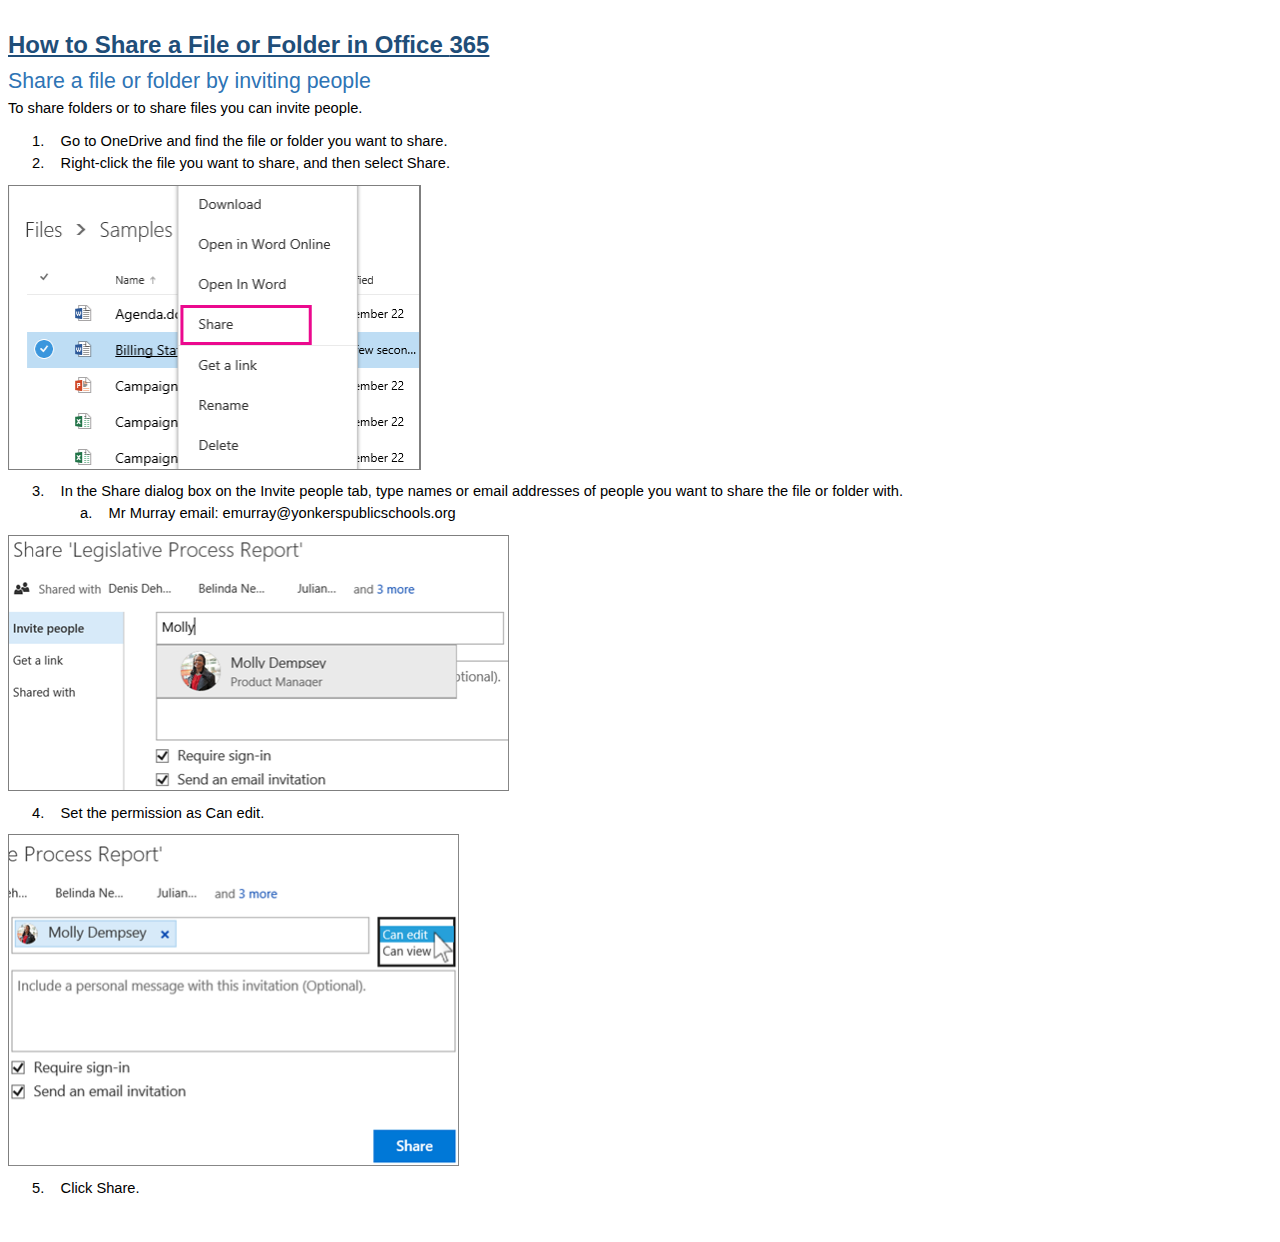
<file: MS_Word/share_file_or_folder.htm>
<html xmlns:v="urn:schemas-microsoft-com:vml"
xmlns:o="urn:schemas-microsoft-com:office:office"
xmlns:w="urn:schemas-microsoft-com:office:word"
xmlns:m="http://schemas.microsoft.com/office/2004/12/omml"
xmlns="http://www.w3.org/TR/REC-html40">

<head>
<meta http-equiv=Content-Type content="text/html; charset=windows-1252">
<meta name=ProgId content=Word.Document>
<meta name=Generator content="Microsoft Word 15">
<meta name=Originator content="Microsoft Word 15">
<link rel=File-List href="share_file_or_folder_files/filelist.xml">
<link rel=Edit-Time-Data href="share_file_or_folder_files/editdata.mso">
<!--[if !mso]>
<style>
v\:* {behavior:url(#default#VML);}
o\:* {behavior:url(#default#VML);}
w\:* {behavior:url(#default#VML);}
.shape {behavior:url(#default#VML);}
</style>
<![endif]--><!--[if gte mso 9]><xml>
 <o:DocumentProperties>
  <o:Author>MURRAY, EDWARD</o:Author>
  <o:LastAuthor>MURRAY, EDWARD</o:LastAuthor>
  <o:Revision>1</o:Revision>
  <o:TotalTime>10</o:TotalTime>
  <o:Created>2016-10-11T18:28:00Z</o:Created>
  <o:LastSaved>2016-10-11T18:38:00Z</o:LastSaved>
  <o:Pages>1</o:Pages>
  <o:Words>75</o:Words>
  <o:Characters>429</o:Characters>
  <o:Lines>3</o:Lines>
  <o:Paragraphs>1</o:Paragraphs>
  <o:CharactersWithSpaces>503</o:CharactersWithSpaces>
  <o:Version>16.00</o:Version>
 </o:DocumentProperties>
 <o:OfficeDocumentSettings>
  <o:AllowPNG/>
 </o:OfficeDocumentSettings>
</xml><![endif]-->
<link rel=themeData href="share_file_or_folder_files/themedata.thmx">
<link rel=colorSchemeMapping
href="share_file_or_folder_files/colorschememapping.xml">
<!--[if gte mso 9]><xml>
 <w:WordDocument>
  <w:ActiveWritingStyle Lang="EN-US" VendorID="64" DLLVersion="131078"
   NLCheck="1">0</w:ActiveWritingStyle>
  <w:SpellingState>Clean</w:SpellingState>
  <w:GrammarState>Clean</w:GrammarState>
  <w:TrackMoves>false</w:TrackMoves>
  <w:TrackFormatting/>
  <w:PunctuationKerning/>
  <w:ValidateAgainstSchemas/>
  <w:SaveIfXMLInvalid>false</w:SaveIfXMLInvalid>
  <w:IgnoreMixedContent>false</w:IgnoreMixedContent>
  <w:AlwaysShowPlaceholderText>false</w:AlwaysShowPlaceholderText>
  <w:DoNotPromoteQF/>
  <w:LidThemeOther>EN-US</w:LidThemeOther>
  <w:LidThemeAsian>X-NONE</w:LidThemeAsian>
  <w:LidThemeComplexScript>X-NONE</w:LidThemeComplexScript>
  <w:Compatibility>
   <w:BreakWrappedTables/>
   <w:SnapToGridInCell/>
   <w:WrapTextWithPunct/>
   <w:UseAsianBreakRules/>
   <w:DontGrowAutofit/>
   <w:SplitPgBreakAndParaMark/>
   <w:EnableOpenTypeKerning/>
   <w:DontFlipMirrorIndents/>
   <w:OverrideTableStyleHps/>
   <w:UseFELayout/>
  </w:Compatibility>
  <m:mathPr>
   <m:mathFont m:val="Cambria Math"/>
   <m:brkBin m:val="before"/>
   <m:brkBinSub m:val="&#45;-"/>
   <m:smallFrac m:val="off"/>
   <m:dispDef/>
   <m:lMargin m:val="0"/>
   <m:rMargin m:val="0"/>
   <m:defJc m:val="centerGroup"/>
   <m:wrapIndent m:val="1440"/>
   <m:intLim m:val="subSup"/>
   <m:naryLim m:val="undOvr"/>
  </m:mathPr></w:WordDocument>
</xml><![endif]--><!--[if gte mso 9]><xml>
 <w:LatentStyles DefLockedState="false" DefUnhideWhenUsed="false"
  DefSemiHidden="false" DefQFormat="false" DefPriority="99"
  LatentStyleCount="371">
  <w:LsdException Locked="false" Priority="0" QFormat="true" Name="Normal"/>
  <w:LsdException Locked="false" Priority="9" QFormat="true" Name="heading 1"/>
  <w:LsdException Locked="false" Priority="9" SemiHidden="true"
   UnhideWhenUsed="true" QFormat="true" Name="heading 2"/>
  <w:LsdException Locked="false" Priority="9" SemiHidden="true"
   UnhideWhenUsed="true" QFormat="true" Name="heading 3"/>
  <w:LsdException Locked="false" Priority="9" SemiHidden="true"
   UnhideWhenUsed="true" QFormat="true" Name="heading 4"/>
  <w:LsdException Locked="false" Priority="9" SemiHidden="true"
   UnhideWhenUsed="true" QFormat="true" Name="heading 5"/>
  <w:LsdException Locked="false" Priority="9" SemiHidden="true"
   UnhideWhenUsed="true" QFormat="true" Name="heading 6"/>
  <w:LsdException Locked="false" Priority="9" SemiHidden="true"
   UnhideWhenUsed="true" QFormat="true" Name="heading 7"/>
  <w:LsdException Locked="false" Priority="9" SemiHidden="true"
   UnhideWhenUsed="true" QFormat="true" Name="heading 8"/>
  <w:LsdException Locked="false" Priority="9" SemiHidden="true"
   UnhideWhenUsed="true" QFormat="true" Name="heading 9"/>
  <w:LsdException Locked="false" SemiHidden="true" UnhideWhenUsed="true"
   Name="index 1"/>
  <w:LsdException Locked="false" SemiHidden="true" UnhideWhenUsed="true"
   Name="index 2"/>
  <w:LsdException Locked="false" SemiHidden="true" UnhideWhenUsed="true"
   Name="index 3"/>
  <w:LsdException Locked="false" SemiHidden="true" UnhideWhenUsed="true"
   Name="index 4"/>
  <w:LsdException Locked="false" SemiHidden="true" UnhideWhenUsed="true"
   Name="index 5"/>
  <w:LsdException Locked="false" SemiHidden="true" UnhideWhenUsed="true"
   Name="index 6"/>
  <w:LsdException Locked="false" SemiHidden="true" UnhideWhenUsed="true"
   Name="index 7"/>
  <w:LsdException Locked="false" SemiHidden="true" UnhideWhenUsed="true"
   Name="index 8"/>
  <w:LsdException Locked="false" SemiHidden="true" UnhideWhenUsed="true"
   Name="index 9"/>
  <w:LsdException Locked="false" Priority="39" SemiHidden="true"
   UnhideWhenUsed="true" Name="toc 1"/>
  <w:LsdException Locked="false" Priority="39" SemiHidden="true"
   UnhideWhenUsed="true" Name="toc 2"/>
  <w:LsdException Locked="false" Priority="39" SemiHidden="true"
   UnhideWhenUsed="true" Name="toc 3"/>
  <w:LsdException Locked="false" Priority="39" SemiHidden="true"
   UnhideWhenUsed="true" Name="toc 4"/>
  <w:LsdException Locked="false" Priority="39" SemiHidden="true"
   UnhideWhenUsed="true" Name="toc 5"/>
  <w:LsdException Locked="false" Priority="39" SemiHidden="true"
   UnhideWhenUsed="true" Name="toc 6"/>
  <w:LsdException Locked="false" Priority="39" SemiHidden="true"
   UnhideWhenUsed="true" Name="toc 7"/>
  <w:LsdException Locked="false" Priority="39" SemiHidden="true"
   UnhideWhenUsed="true" Name="toc 8"/>
  <w:LsdException Locked="false" Priority="39" SemiHidden="true"
   UnhideWhenUsed="true" Name="toc 9"/>
  <w:LsdException Locked="false" SemiHidden="true" UnhideWhenUsed="true"
   Name="Normal Indent"/>
  <w:LsdException Locked="false" SemiHidden="true" UnhideWhenUsed="true"
   Name="footnote text"/>
  <w:LsdException Locked="false" SemiHidden="true" UnhideWhenUsed="true"
   Name="annotation text"/>
  <w:LsdException Locked="false" SemiHidden="true" UnhideWhenUsed="true"
   Name="header"/>
  <w:LsdException Locked="false" SemiHidden="true" UnhideWhenUsed="true"
   Name="footer"/>
  <w:LsdException Locked="false" SemiHidden="true" UnhideWhenUsed="true"
   Name="index heading"/>
  <w:LsdException Locked="false" Priority="35" SemiHidden="true"
   UnhideWhenUsed="true" QFormat="true" Name="caption"/>
  <w:LsdException Locked="false" SemiHidden="true" UnhideWhenUsed="true"
   Name="table of figures"/>
  <w:LsdException Locked="false" SemiHidden="true" UnhideWhenUsed="true"
   Name="envelope address"/>
  <w:LsdException Locked="false" SemiHidden="true" UnhideWhenUsed="true"
   Name="envelope return"/>
  <w:LsdException Locked="false" SemiHidden="true" UnhideWhenUsed="true"
   Name="footnote reference"/>
  <w:LsdException Locked="false" SemiHidden="true" UnhideWhenUsed="true"
   Name="annotation reference"/>
  <w:LsdException Locked="false" SemiHidden="true" UnhideWhenUsed="true"
   Name="line number"/>
  <w:LsdException Locked="false" SemiHidden="true" UnhideWhenUsed="true"
   Name="page number"/>
  <w:LsdException Locked="false" SemiHidden="true" UnhideWhenUsed="true"
   Name="endnote reference"/>
  <w:LsdException Locked="false" SemiHidden="true" UnhideWhenUsed="true"
   Name="endnote text"/>
  <w:LsdException Locked="false" SemiHidden="true" UnhideWhenUsed="true"
   Name="table of authorities"/>
  <w:LsdException Locked="false" SemiHidden="true" UnhideWhenUsed="true"
   Name="macro"/>
  <w:LsdException Locked="false" SemiHidden="true" UnhideWhenUsed="true"
   Name="toa heading"/>
  <w:LsdException Locked="false" SemiHidden="true" UnhideWhenUsed="true"
   Name="List"/>
  <w:LsdException Locked="false" SemiHidden="true" UnhideWhenUsed="true"
   Name="List Bullet"/>
  <w:LsdException Locked="false" SemiHidden="true" UnhideWhenUsed="true"
   Name="List Number"/>
  <w:LsdException Locked="false" SemiHidden="true" UnhideWhenUsed="true"
   Name="List 2"/>
  <w:LsdException Locked="false" SemiHidden="true" UnhideWhenUsed="true"
   Name="List 3"/>
  <w:LsdException Locked="false" SemiHidden="true" UnhideWhenUsed="true"
   Name="List 4"/>
  <w:LsdException Locked="false" SemiHidden="true" UnhideWhenUsed="true"
   Name="List 5"/>
  <w:LsdException Locked="false" SemiHidden="true" UnhideWhenUsed="true"
   Name="List Bullet 2"/>
  <w:LsdException Locked="false" SemiHidden="true" UnhideWhenUsed="true"
   Name="List Bullet 3"/>
  <w:LsdException Locked="false" SemiHidden="true" UnhideWhenUsed="true"
   Name="List Bullet 4"/>
  <w:LsdException Locked="false" SemiHidden="true" UnhideWhenUsed="true"
   Name="List Bullet 5"/>
  <w:LsdException Locked="false" SemiHidden="true" UnhideWhenUsed="true"
   Name="List Number 2"/>
  <w:LsdException Locked="false" SemiHidden="true" UnhideWhenUsed="true"
   Name="List Number 3"/>
  <w:LsdException Locked="false" SemiHidden="true" UnhideWhenUsed="true"
   Name="List Number 4"/>
  <w:LsdException Locked="false" SemiHidden="true" UnhideWhenUsed="true"
   Name="List Number 5"/>
  <w:LsdException Locked="false" Priority="10" QFormat="true" Name="Title"/>
  <w:LsdException Locked="false" SemiHidden="true" UnhideWhenUsed="true"
   Name="Closing"/>
  <w:LsdException Locked="false" SemiHidden="true" UnhideWhenUsed="true"
   Name="Signature"/>
  <w:LsdException Locked="false" Priority="1" SemiHidden="true"
   UnhideWhenUsed="true" Name="Default Paragraph Font"/>
  <w:LsdException Locked="false" SemiHidden="true" UnhideWhenUsed="true"
   Name="Body Text"/>
  <w:LsdException Locked="false" SemiHidden="true" UnhideWhenUsed="true"
   Name="Body Text Indent"/>
  <w:LsdException Locked="false" SemiHidden="true" UnhideWhenUsed="true"
   Name="List Continue"/>
  <w:LsdException Locked="false" SemiHidden="true" UnhideWhenUsed="true"
   Name="List Continue 2"/>
  <w:LsdException Locked="false" SemiHidden="true" UnhideWhenUsed="true"
   Name="List Continue 3"/>
  <w:LsdException Locked="false" SemiHidden="true" UnhideWhenUsed="true"
   Name="List Continue 4"/>
  <w:LsdException Locked="false" SemiHidden="true" UnhideWhenUsed="true"
   Name="List Continue 5"/>
  <w:LsdException Locked="false" SemiHidden="true" UnhideWhenUsed="true"
   Name="Message Header"/>
  <w:LsdException Locked="false" Priority="11" QFormat="true" Name="Subtitle"/>
  <w:LsdException Locked="false" SemiHidden="true" UnhideWhenUsed="true"
   Name="Salutation"/>
  <w:LsdException Locked="false" SemiHidden="true" UnhideWhenUsed="true"
   Name="Date"/>
  <w:LsdException Locked="false" SemiHidden="true" UnhideWhenUsed="true"
   Name="Body Text First Indent"/>
  <w:LsdException Locked="false" SemiHidden="true" UnhideWhenUsed="true"
   Name="Body Text First Indent 2"/>
  <w:LsdException Locked="false" SemiHidden="true" UnhideWhenUsed="true"
   Name="Note Heading"/>
  <w:LsdException Locked="false" SemiHidden="true" UnhideWhenUsed="true"
   Name="Body Text 2"/>
  <w:LsdException Locked="false" SemiHidden="true" UnhideWhenUsed="true"
   Name="Body Text 3"/>
  <w:LsdException Locked="false" SemiHidden="true" UnhideWhenUsed="true"
   Name="Body Text Indent 2"/>
  <w:LsdException Locked="false" SemiHidden="true" UnhideWhenUsed="true"
   Name="Body Text Indent 3"/>
  <w:LsdException Locked="false" SemiHidden="true" UnhideWhenUsed="true"
   Name="Block Text"/>
  <w:LsdException Locked="false" SemiHidden="true" UnhideWhenUsed="true"
   Name="Hyperlink"/>
  <w:LsdException Locked="false" SemiHidden="true" UnhideWhenUsed="true"
   Name="FollowedHyperlink"/>
  <w:LsdException Locked="false" Priority="22" QFormat="true" Name="Strong"/>
  <w:LsdException Locked="false" Priority="20" QFormat="true" Name="Emphasis"/>
  <w:LsdException Locked="false" SemiHidden="true" UnhideWhenUsed="true"
   Name="Document Map"/>
  <w:LsdException Locked="false" SemiHidden="true" UnhideWhenUsed="true"
   Name="Plain Text"/>
  <w:LsdException Locked="false" SemiHidden="true" UnhideWhenUsed="true"
   Name="E-mail Signature"/>
  <w:LsdException Locked="false" SemiHidden="true" UnhideWhenUsed="true"
   Name="HTML Top of Form"/>
  <w:LsdException Locked="false" SemiHidden="true" UnhideWhenUsed="true"
   Name="HTML Bottom of Form"/>
  <w:LsdException Locked="false" SemiHidden="true" UnhideWhenUsed="true"
   Name="Normal (Web)"/>
  <w:LsdException Locked="false" SemiHidden="true" UnhideWhenUsed="true"
   Name="HTML Acronym"/>
  <w:LsdException Locked="false" SemiHidden="true" UnhideWhenUsed="true"
   Name="HTML Address"/>
  <w:LsdException Locked="false" SemiHidden="true" UnhideWhenUsed="true"
   Name="HTML Cite"/>
  <w:LsdException Locked="false" SemiHidden="true" UnhideWhenUsed="true"
   Name="HTML Code"/>
  <w:LsdException Locked="false" SemiHidden="true" UnhideWhenUsed="true"
   Name="HTML Definition"/>
  <w:LsdException Locked="false" SemiHidden="true" UnhideWhenUsed="true"
   Name="HTML Keyboard"/>
  <w:LsdException Locked="false" SemiHidden="true" UnhideWhenUsed="true"
   Name="HTML Preformatted"/>
  <w:LsdException Locked="false" SemiHidden="true" UnhideWhenUsed="true"
   Name="HTML Sample"/>
  <w:LsdException Locked="false" SemiHidden="true" UnhideWhenUsed="true"
   Name="HTML Typewriter"/>
  <w:LsdException Locked="false" SemiHidden="true" UnhideWhenUsed="true"
   Name="HTML Variable"/>
  <w:LsdException Locked="false" SemiHidden="true" UnhideWhenUsed="true"
   Name="Normal Table"/>
  <w:LsdException Locked="false" SemiHidden="true" UnhideWhenUsed="true"
   Name="annotation subject"/>
  <w:LsdException Locked="false" SemiHidden="true" UnhideWhenUsed="true"
   Name="No List"/>
  <w:LsdException Locked="false" SemiHidden="true" UnhideWhenUsed="true"
   Name="Outline List 1"/>
  <w:LsdException Locked="false" SemiHidden="true" UnhideWhenUsed="true"
   Name="Outline List 2"/>
  <w:LsdException Locked="false" SemiHidden="true" UnhideWhenUsed="true"
   Name="Outline List 3"/>
  <w:LsdException Locked="false" SemiHidden="true" UnhideWhenUsed="true"
   Name="Table Simple 1"/>
  <w:LsdException Locked="false" SemiHidden="true" UnhideWhenUsed="true"
   Name="Table Simple 2"/>
  <w:LsdException Locked="false" SemiHidden="true" UnhideWhenUsed="true"
   Name="Table Simple 3"/>
  <w:LsdException Locked="false" SemiHidden="true" UnhideWhenUsed="true"
   Name="Table Classic 1"/>
  <w:LsdException Locked="false" SemiHidden="true" UnhideWhenUsed="true"
   Name="Table Classic 2"/>
  <w:LsdException Locked="false" SemiHidden="true" UnhideWhenUsed="true"
   Name="Table Classic 3"/>
  <w:LsdException Locked="false" SemiHidden="true" UnhideWhenUsed="true"
   Name="Table Classic 4"/>
  <w:LsdException Locked="false" SemiHidden="true" UnhideWhenUsed="true"
   Name="Table Colorful 1"/>
  <w:LsdException Locked="false" SemiHidden="true" UnhideWhenUsed="true"
   Name="Table Colorful 2"/>
  <w:LsdException Locked="false" SemiHidden="true" UnhideWhenUsed="true"
   Name="Table Colorful 3"/>
  <w:LsdException Locked="false" SemiHidden="true" UnhideWhenUsed="true"
   Name="Table Columns 1"/>
  <w:LsdException Locked="false" SemiHidden="true" UnhideWhenUsed="true"
   Name="Table Columns 2"/>
  <w:LsdException Locked="false" SemiHidden="true" UnhideWhenUsed="true"
   Name="Table Columns 3"/>
  <w:LsdException Locked="false" SemiHidden="true" UnhideWhenUsed="true"
   Name="Table Columns 4"/>
  <w:LsdException Locked="false" SemiHidden="true" UnhideWhenUsed="true"
   Name="Table Columns 5"/>
  <w:LsdException Locked="false" SemiHidden="true" UnhideWhenUsed="true"
   Name="Table Grid 1"/>
  <w:LsdException Locked="false" SemiHidden="true" UnhideWhenUsed="true"
   Name="Table Grid 2"/>
  <w:LsdException Locked="false" SemiHidden="true" UnhideWhenUsed="true"
   Name="Table Grid 3"/>
  <w:LsdException Locked="false" SemiHidden="true" UnhideWhenUsed="true"
   Name="Table Grid 4"/>
  <w:LsdException Locked="false" SemiHidden="true" UnhideWhenUsed="true"
   Name="Table Grid 5"/>
  <w:LsdException Locked="false" SemiHidden="true" UnhideWhenUsed="true"
   Name="Table Grid 6"/>
  <w:LsdException Locked="false" SemiHidden="true" UnhideWhenUsed="true"
   Name="Table Grid 7"/>
  <w:LsdException Locked="false" SemiHidden="true" UnhideWhenUsed="true"
   Name="Table Grid 8"/>
  <w:LsdException Locked="false" SemiHidden="true" UnhideWhenUsed="true"
   Name="Table List 1"/>
  <w:LsdException Locked="false" SemiHidden="true" UnhideWhenUsed="true"
   Name="Table List 2"/>
  <w:LsdException Locked="false" SemiHidden="true" UnhideWhenUsed="true"
   Name="Table List 3"/>
  <w:LsdException Locked="false" SemiHidden="true" UnhideWhenUsed="true"
   Name="Table List 4"/>
  <w:LsdException Locked="false" SemiHidden="true" UnhideWhenUsed="true"
   Name="Table List 5"/>
  <w:LsdException Locked="false" SemiHidden="true" UnhideWhenUsed="true"
   Name="Table List 6"/>
  <w:LsdException Locked="false" SemiHidden="true" UnhideWhenUsed="true"
   Name="Table List 7"/>
  <w:LsdException Locked="false" SemiHidden="true" UnhideWhenUsed="true"
   Name="Table List 8"/>
  <w:LsdException Locked="false" SemiHidden="true" UnhideWhenUsed="true"
   Name="Table 3D effects 1"/>
  <w:LsdException Locked="false" SemiHidden="true" UnhideWhenUsed="true"
   Name="Table 3D effects 2"/>
  <w:LsdException Locked="false" SemiHidden="true" UnhideWhenUsed="true"
   Name="Table 3D effects 3"/>
  <w:LsdException Locked="false" SemiHidden="true" UnhideWhenUsed="true"
   Name="Table Contemporary"/>
  <w:LsdException Locked="false" SemiHidden="true" UnhideWhenUsed="true"
   Name="Table Elegant"/>
  <w:LsdException Locked="false" SemiHidden="true" UnhideWhenUsed="true"
   Name="Table Professional"/>
  <w:LsdException Locked="false" SemiHidden="true" UnhideWhenUsed="true"
   Name="Table Subtle 1"/>
  <w:LsdException Locked="false" SemiHidden="true" UnhideWhenUsed="true"
   Name="Table Subtle 2"/>
  <w:LsdException Locked="false" SemiHidden="true" UnhideWhenUsed="true"
   Name="Table Web 1"/>
  <w:LsdException Locked="false" SemiHidden="true" UnhideWhenUsed="true"
   Name="Table Web 2"/>
  <w:LsdException Locked="false" SemiHidden="true" UnhideWhenUsed="true"
   Name="Table Web 3"/>
  <w:LsdException Locked="false" SemiHidden="true" UnhideWhenUsed="true"
   Name="Balloon Text"/>
  <w:LsdException Locked="false" Priority="39" Name="Table Grid"/>
  <w:LsdException Locked="false" SemiHidden="true" UnhideWhenUsed="true"
   Name="Table Theme"/>
  <w:LsdException Locked="false" SemiHidden="true" Name="Placeholder Text"/>
  <w:LsdException Locked="false" Priority="1" QFormat="true" Name="No Spacing"/>
  <w:LsdException Locked="false" Priority="60" Name="Light Shading"/>
  <w:LsdException Locked="false" Priority="61" Name="Light List"/>
  <w:LsdException Locked="false" Priority="62" Name="Light Grid"/>
  <w:LsdException Locked="false" Priority="63" Name="Medium Shading 1"/>
  <w:LsdException Locked="false" Priority="64" Name="Medium Shading 2"/>
  <w:LsdException Locked="false" Priority="65" Name="Medium List 1"/>
  <w:LsdException Locked="false" Priority="66" Name="Medium List 2"/>
  <w:LsdException Locked="false" Priority="67" Name="Medium Grid 1"/>
  <w:LsdException Locked="false" Priority="68" Name="Medium Grid 2"/>
  <w:LsdException Locked="false" Priority="69" Name="Medium Grid 3"/>
  <w:LsdException Locked="false" Priority="70" Name="Dark List"/>
  <w:LsdException Locked="false" Priority="71" Name="Colorful Shading"/>
  <w:LsdException Locked="false" Priority="72" Name="Colorful List"/>
  <w:LsdException Locked="false" Priority="73" Name="Colorful Grid"/>
  <w:LsdException Locked="false" Priority="60" Name="Light Shading Accent 1"/>
  <w:LsdException Locked="false" Priority="61" Name="Light List Accent 1"/>
  <w:LsdException Locked="false" Priority="62" Name="Light Grid Accent 1"/>
  <w:LsdException Locked="false" Priority="63" Name="Medium Shading 1 Accent 1"/>
  <w:LsdException Locked="false" Priority="64" Name="Medium Shading 2 Accent 1"/>
  <w:LsdException Locked="false" Priority="65" Name="Medium List 1 Accent 1"/>
  <w:LsdException Locked="false" SemiHidden="true" Name="Revision"/>
  <w:LsdException Locked="false" Priority="34" QFormat="true"
   Name="List Paragraph"/>
  <w:LsdException Locked="false" Priority="29" QFormat="true" Name="Quote"/>
  <w:LsdException Locked="false" Priority="30" QFormat="true"
   Name="Intense Quote"/>
  <w:LsdException Locked="false" Priority="66" Name="Medium List 2 Accent 1"/>
  <w:LsdException Locked="false" Priority="67" Name="Medium Grid 1 Accent 1"/>
  <w:LsdException Locked="false" Priority="68" Name="Medium Grid 2 Accent 1"/>
  <w:LsdException Locked="false" Priority="69" Name="Medium Grid 3 Accent 1"/>
  <w:LsdException Locked="false" Priority="70" Name="Dark List Accent 1"/>
  <w:LsdException Locked="false" Priority="71" Name="Colorful Shading Accent 1"/>
  <w:LsdException Locked="false" Priority="72" Name="Colorful List Accent 1"/>
  <w:LsdException Locked="false" Priority="73" Name="Colorful Grid Accent 1"/>
  <w:LsdException Locked="false" Priority="60" Name="Light Shading Accent 2"/>
  <w:LsdException Locked="false" Priority="61" Name="Light List Accent 2"/>
  <w:LsdException Locked="false" Priority="62" Name="Light Grid Accent 2"/>
  <w:LsdException Locked="false" Priority="63" Name="Medium Shading 1 Accent 2"/>
  <w:LsdException Locked="false" Priority="64" Name="Medium Shading 2 Accent 2"/>
  <w:LsdException Locked="false" Priority="65" Name="Medium List 1 Accent 2"/>
  <w:LsdException Locked="false" Priority="66" Name="Medium List 2 Accent 2"/>
  <w:LsdException Locked="false" Priority="67" Name="Medium Grid 1 Accent 2"/>
  <w:LsdException Locked="false" Priority="68" Name="Medium Grid 2 Accent 2"/>
  <w:LsdException Locked="false" Priority="69" Name="Medium Grid 3 Accent 2"/>
  <w:LsdException Locked="false" Priority="70" Name="Dark List Accent 2"/>
  <w:LsdException Locked="false" Priority="71" Name="Colorful Shading Accent 2"/>
  <w:LsdException Locked="false" Priority="72" Name="Colorful List Accent 2"/>
  <w:LsdException Locked="false" Priority="73" Name="Colorful Grid Accent 2"/>
  <w:LsdException Locked="false" Priority="60" Name="Light Shading Accent 3"/>
  <w:LsdException Locked="false" Priority="61" Name="Light List Accent 3"/>
  <w:LsdException Locked="false" Priority="62" Name="Light Grid Accent 3"/>
  <w:LsdException Locked="false" Priority="63" Name="Medium Shading 1 Accent 3"/>
  <w:LsdException Locked="false" Priority="64" Name="Medium Shading 2 Accent 3"/>
  <w:LsdException Locked="false" Priority="65" Name="Medium List 1 Accent 3"/>
  <w:LsdException Locked="false" Priority="66" Name="Medium List 2 Accent 3"/>
  <w:LsdException Locked="false" Priority="67" Name="Medium Grid 1 Accent 3"/>
  <w:LsdException Locked="false" Priority="68" Name="Medium Grid 2 Accent 3"/>
  <w:LsdException Locked="false" Priority="69" Name="Medium Grid 3 Accent 3"/>
  <w:LsdException Locked="false" Priority="70" Name="Dark List Accent 3"/>
  <w:LsdException Locked="false" Priority="71" Name="Colorful Shading Accent 3"/>
  <w:LsdException Locked="false" Priority="72" Name="Colorful List Accent 3"/>
  <w:LsdException Locked="false" Priority="73" Name="Colorful Grid Accent 3"/>
  <w:LsdException Locked="false" Priority="60" Name="Light Shading Accent 4"/>
  <w:LsdException Locked="false" Priority="61" Name="Light List Accent 4"/>
  <w:LsdException Locked="false" Priority="62" Name="Light Grid Accent 4"/>
  <w:LsdException Locked="false" Priority="63" Name="Medium Shading 1 Accent 4"/>
  <w:LsdException Locked="false" Priority="64" Name="Medium Shading 2 Accent 4"/>
  <w:LsdException Locked="false" Priority="65" Name="Medium List 1 Accent 4"/>
  <w:LsdException Locked="false" Priority="66" Name="Medium List 2 Accent 4"/>
  <w:LsdException Locked="false" Priority="67" Name="Medium Grid 1 Accent 4"/>
  <w:LsdException Locked="false" Priority="68" Name="Medium Grid 2 Accent 4"/>
  <w:LsdException Locked="false" Priority="69" Name="Medium Grid 3 Accent 4"/>
  <w:LsdException Locked="false" Priority="70" Name="Dark List Accent 4"/>
  <w:LsdException Locked="false" Priority="71" Name="Colorful Shading Accent 4"/>
  <w:LsdException Locked="false" Priority="72" Name="Colorful List Accent 4"/>
  <w:LsdException Locked="false" Priority="73" Name="Colorful Grid Accent 4"/>
  <w:LsdException Locked="false" Priority="60" Name="Light Shading Accent 5"/>
  <w:LsdException Locked="false" Priority="61" Name="Light List Accent 5"/>
  <w:LsdException Locked="false" Priority="62" Name="Light Grid Accent 5"/>
  <w:LsdException Locked="false" Priority="63" Name="Medium Shading 1 Accent 5"/>
  <w:LsdException Locked="false" Priority="64" Name="Medium Shading 2 Accent 5"/>
  <w:LsdException Locked="false" Priority="65" Name="Medium List 1 Accent 5"/>
  <w:LsdException Locked="false" Priority="66" Name="Medium List 2 Accent 5"/>
  <w:LsdException Locked="false" Priority="67" Name="Medium Grid 1 Accent 5"/>
  <w:LsdException Locked="false" Priority="68" Name="Medium Grid 2 Accent 5"/>
  <w:LsdException Locked="false" Priority="69" Name="Medium Grid 3 Accent 5"/>
  <w:LsdException Locked="false" Priority="70" Name="Dark List Accent 5"/>
  <w:LsdException Locked="false" Priority="71" Name="Colorful Shading Accent 5"/>
  <w:LsdException Locked="false" Priority="72" Name="Colorful List Accent 5"/>
  <w:LsdException Locked="false" Priority="73" Name="Colorful Grid Accent 5"/>
  <w:LsdException Locked="false" Priority="60" Name="Light Shading Accent 6"/>
  <w:LsdException Locked="false" Priority="61" Name="Light List Accent 6"/>
  <w:LsdException Locked="false" Priority="62" Name="Light Grid Accent 6"/>
  <w:LsdException Locked="false" Priority="63" Name="Medium Shading 1 Accent 6"/>
  <w:LsdException Locked="false" Priority="64" Name="Medium Shading 2 Accent 6"/>
  <w:LsdException Locked="false" Priority="65" Name="Medium List 1 Accent 6"/>
  <w:LsdException Locked="false" Priority="66" Name="Medium List 2 Accent 6"/>
  <w:LsdException Locked="false" Priority="67" Name="Medium Grid 1 Accent 6"/>
  <w:LsdException Locked="false" Priority="68" Name="Medium Grid 2 Accent 6"/>
  <w:LsdException Locked="false" Priority="69" Name="Medium Grid 3 Accent 6"/>
  <w:LsdException Locked="false" Priority="70" Name="Dark List Accent 6"/>
  <w:LsdException Locked="false" Priority="71" Name="Colorful Shading Accent 6"/>
  <w:LsdException Locked="false" Priority="72" Name="Colorful List Accent 6"/>
  <w:LsdException Locked="false" Priority="73" Name="Colorful Grid Accent 6"/>
  <w:LsdException Locked="false" Priority="19" QFormat="true"
   Name="Subtle Emphasis"/>
  <w:LsdException Locked="false" Priority="21" QFormat="true"
   Name="Intense Emphasis"/>
  <w:LsdException Locked="false" Priority="31" QFormat="true"
   Name="Subtle Reference"/>
  <w:LsdException Locked="false" Priority="32" QFormat="true"
   Name="Intense Reference"/>
  <w:LsdException Locked="false" Priority="33" QFormat="true" Name="Book Title"/>
  <w:LsdException Locked="false" Priority="37" SemiHidden="true"
   UnhideWhenUsed="true" Name="Bibliography"/>
  <w:LsdException Locked="false" Priority="39" SemiHidden="true"
   UnhideWhenUsed="true" QFormat="true" Name="TOC Heading"/>
  <w:LsdException Locked="false" Priority="41" Name="Plain Table 1"/>
  <w:LsdException Locked="false" Priority="42" Name="Plain Table 2"/>
  <w:LsdException Locked="false" Priority="43" Name="Plain Table 3"/>
  <w:LsdException Locked="false" Priority="44" Name="Plain Table 4"/>
  <w:LsdException Locked="false" Priority="45" Name="Plain Table 5"/>
  <w:LsdException Locked="false" Priority="40" Name="Grid Table Light"/>
  <w:LsdException Locked="false" Priority="46" Name="Grid Table 1 Light"/>
  <w:LsdException Locked="false" Priority="47" Name="Grid Table 2"/>
  <w:LsdException Locked="false" Priority="48" Name="Grid Table 3"/>
  <w:LsdException Locked="false" Priority="49" Name="Grid Table 4"/>
  <w:LsdException Locked="false" Priority="50" Name="Grid Table 5 Dark"/>
  <w:LsdException Locked="false" Priority="51" Name="Grid Table 6 Colorful"/>
  <w:LsdException Locked="false" Priority="52" Name="Grid Table 7 Colorful"/>
  <w:LsdException Locked="false" Priority="46"
   Name="Grid Table 1 Light Accent 1"/>
  <w:LsdException Locked="false" Priority="47" Name="Grid Table 2 Accent 1"/>
  <w:LsdException Locked="false" Priority="48" Name="Grid Table 3 Accent 1"/>
  <w:LsdException Locked="false" Priority="49" Name="Grid Table 4 Accent 1"/>
  <w:LsdException Locked="false" Priority="50" Name="Grid Table 5 Dark Accent 1"/>
  <w:LsdException Locked="false" Priority="51"
   Name="Grid Table 6 Colorful Accent 1"/>
  <w:LsdException Locked="false" Priority="52"
   Name="Grid Table 7 Colorful Accent 1"/>
  <w:LsdException Locked="false" Priority="46"
   Name="Grid Table 1 Light Accent 2"/>
  <w:LsdException Locked="false" Priority="47" Name="Grid Table 2 Accent 2"/>
  <w:LsdException Locked="false" Priority="48" Name="Grid Table 3 Accent 2"/>
  <w:LsdException Locked="false" Priority="49" Name="Grid Table 4 Accent 2"/>
  <w:LsdException Locked="false" Priority="50" Name="Grid Table 5 Dark Accent 2"/>
  <w:LsdException Locked="false" Priority="51"
   Name="Grid Table 6 Colorful Accent 2"/>
  <w:LsdException Locked="false" Priority="52"
   Name="Grid Table 7 Colorful Accent 2"/>
  <w:LsdException Locked="false" Priority="46"
   Name="Grid Table 1 Light Accent 3"/>
  <w:LsdException Locked="false" Priority="47" Name="Grid Table 2 Accent 3"/>
  <w:LsdException Locked="false" Priority="48" Name="Grid Table 3 Accent 3"/>
  <w:LsdException Locked="false" Priority="49" Name="Grid Table 4 Accent 3"/>
  <w:LsdException Locked="false" Priority="50" Name="Grid Table 5 Dark Accent 3"/>
  <w:LsdException Locked="false" Priority="51"
   Name="Grid Table 6 Colorful Accent 3"/>
  <w:LsdException Locked="false" Priority="52"
   Name="Grid Table 7 Colorful Accent 3"/>
  <w:LsdException Locked="false" Priority="46"
   Name="Grid Table 1 Light Accent 4"/>
  <w:LsdException Locked="false" Priority="47" Name="Grid Table 2 Accent 4"/>
  <w:LsdException Locked="false" Priority="48" Name="Grid Table 3 Accent 4"/>
  <w:LsdException Locked="false" Priority="49" Name="Grid Table 4 Accent 4"/>
  <w:LsdException Locked="false" Priority="50" Name="Grid Table 5 Dark Accent 4"/>
  <w:LsdException Locked="false" Priority="51"
   Name="Grid Table 6 Colorful Accent 4"/>
  <w:LsdException Locked="false" Priority="52"
   Name="Grid Table 7 Colorful Accent 4"/>
  <w:LsdException Locked="false" Priority="46"
   Name="Grid Table 1 Light Accent 5"/>
  <w:LsdException Locked="false" Priority="47" Name="Grid Table 2 Accent 5"/>
  <w:LsdException Locked="false" Priority="48" Name="Grid Table 3 Accent 5"/>
  <w:LsdException Locked="false" Priority="49" Name="Grid Table 4 Accent 5"/>
  <w:LsdException Locked="false" Priority="50" Name="Grid Table 5 Dark Accent 5"/>
  <w:LsdException Locked="false" Priority="51"
   Name="Grid Table 6 Colorful Accent 5"/>
  <w:LsdException Locked="false" Priority="52"
   Name="Grid Table 7 Colorful Accent 5"/>
  <w:LsdException Locked="false" Priority="46"
   Name="Grid Table 1 Light Accent 6"/>
  <w:LsdException Locked="false" Priority="47" Name="Grid Table 2 Accent 6"/>
  <w:LsdException Locked="false" Priority="48" Name="Grid Table 3 Accent 6"/>
  <w:LsdException Locked="false" Priority="49" Name="Grid Table 4 Accent 6"/>
  <w:LsdException Locked="false" Priority="50" Name="Grid Table 5 Dark Accent 6"/>
  <w:LsdException Locked="false" Priority="51"
   Name="Grid Table 6 Colorful Accent 6"/>
  <w:LsdException Locked="false" Priority="52"
   Name="Grid Table 7 Colorful Accent 6"/>
  <w:LsdException Locked="false" Priority="46" Name="List Table 1 Light"/>
  <w:LsdException Locked="false" Priority="47" Name="List Table 2"/>
  <w:LsdException Locked="false" Priority="48" Name="List Table 3"/>
  <w:LsdException Locked="false" Priority="49" Name="List Table 4"/>
  <w:LsdException Locked="false" Priority="50" Name="List Table 5 Dark"/>
  <w:LsdException Locked="false" Priority="51" Name="List Table 6 Colorful"/>
  <w:LsdException Locked="false" Priority="52" Name="List Table 7 Colorful"/>
  <w:LsdException Locked="false" Priority="46"
   Name="List Table 1 Light Accent 1"/>
  <w:LsdException Locked="false" Priority="47" Name="List Table 2 Accent 1"/>
  <w:LsdException Locked="false" Priority="48" Name="List Table 3 Accent 1"/>
  <w:LsdException Locked="false" Priority="49" Name="List Table 4 Accent 1"/>
  <w:LsdException Locked="false" Priority="50" Name="List Table 5 Dark Accent 1"/>
  <w:LsdException Locked="false" Priority="51"
   Name="List Table 6 Colorful Accent 1"/>
  <w:LsdException Locked="false" Priority="52"
   Name="List Table 7 Colorful Accent 1"/>
  <w:LsdException Locked="false" Priority="46"
   Name="List Table 1 Light Accent 2"/>
  <w:LsdException Locked="false" Priority="47" Name="List Table 2 Accent 2"/>
  <w:LsdException Locked="false" Priority="48" Name="List Table 3 Accent 2"/>
  <w:LsdException Locked="false" Priority="49" Name="List Table 4 Accent 2"/>
  <w:LsdException Locked="false" Priority="50" Name="List Table 5 Dark Accent 2"/>
  <w:LsdException Locked="false" Priority="51"
   Name="List Table 6 Colorful Accent 2"/>
  <w:LsdException Locked="false" Priority="52"
   Name="List Table 7 Colorful Accent 2"/>
  <w:LsdException Locked="false" Priority="46"
   Name="List Table 1 Light Accent 3"/>
  <w:LsdException Locked="false" Priority="47" Name="List Table 2 Accent 3"/>
  <w:LsdException Locked="false" Priority="48" Name="List Table 3 Accent 3"/>
  <w:LsdException Locked="false" Priority="49" Name="List Table 4 Accent 3"/>
  <w:LsdException Locked="false" Priority="50" Name="List Table 5 Dark Accent 3"/>
  <w:LsdException Locked="false" Priority="51"
   Name="List Table 6 Colorful Accent 3"/>
  <w:LsdException Locked="false" Priority="52"
   Name="List Table 7 Colorful Accent 3"/>
  <w:LsdException Locked="false" Priority="46"
   Name="List Table 1 Light Accent 4"/>
  <w:LsdException Locked="false" Priority="47" Name="List Table 2 Accent 4"/>
  <w:LsdException Locked="false" Priority="48" Name="List Table 3 Accent 4"/>
  <w:LsdException Locked="false" Priority="49" Name="List Table 4 Accent 4"/>
  <w:LsdException Locked="false" Priority="50" Name="List Table 5 Dark Accent 4"/>
  <w:LsdException Locked="false" Priority="51"
   Name="List Table 6 Colorful Accent 4"/>
  <w:LsdException Locked="false" Priority="52"
   Name="List Table 7 Colorful Accent 4"/>
  <w:LsdException Locked="false" Priority="46"
   Name="List Table 1 Light Accent 5"/>
  <w:LsdException Locked="false" Priority="47" Name="List Table 2 Accent 5"/>
  <w:LsdException Locked="false" Priority="48" Name="List Table 3 Accent 5"/>
  <w:LsdException Locked="false" Priority="49" Name="List Table 4 Accent 5"/>
  <w:LsdException Locked="false" Priority="50" Name="List Table 5 Dark Accent 5"/>
  <w:LsdException Locked="false" Priority="51"
   Name="List Table 6 Colorful Accent 5"/>
  <w:LsdException Locked="false" Priority="52"
   Name="List Table 7 Colorful Accent 5"/>
  <w:LsdException Locked="false" Priority="46"
   Name="List Table 1 Light Accent 6"/>
  <w:LsdException Locked="false" Priority="47" Name="List Table 2 Accent 6"/>
  <w:LsdException Locked="false" Priority="48" Name="List Table 3 Accent 6"/>
  <w:LsdException Locked="false" Priority="49" Name="List Table 4 Accent 6"/>
  <w:LsdException Locked="false" Priority="50" Name="List Table 5 Dark Accent 6"/>
  <w:LsdException Locked="false" Priority="51"
   Name="List Table 6 Colorful Accent 6"/>
  <w:LsdException Locked="false" Priority="52"
   Name="List Table 7 Colorful Accent 6"/>
 </w:LatentStyles>
</xml><![endif]-->
<style>
<!--
 /* Font Definitions */
 @font-face
	{font-family:"Cambria Math";
	panose-1:2 4 5 3 5 4 6 3 2 4;
	mso-font-charset:1;
	mso-generic-font-family:roman;
	mso-font-pitch:variable;
	mso-font-signature:0 0 0 0 0 0;}
@font-face
	{font-family:"Calibri Light";
	panose-1:2 15 3 2 2 2 4 3 2 4;
	mso-font-charset:0;
	mso-generic-font-family:swiss;
	mso-font-pitch:variable;
	mso-font-signature:-1610611985 1073750139 0 0 415 0;}
@font-face
	{font-family:Calibri;
	panose-1:2 15 5 2 2 2 4 3 2 4;
	mso-font-charset:0;
	mso-generic-font-family:swiss;
	mso-font-pitch:variable;
	mso-font-signature:-536870145 1073786111 1 0 415 0;}
@font-face
	{font-family:"Segoe UI";
	panose-1:2 11 5 2 4 2 4 2 2 3;
	mso-font-charset:0;
	mso-generic-font-family:swiss;
	mso-font-pitch:variable;
	mso-font-signature:-469750017 -1073683329 9 0 511 0;}
@font-face
	{font-family:"Segoe UI Semibold";
	panose-1:2 11 7 2 4 2 4 2 2 3;
	mso-font-charset:0;
	mso-generic-font-family:swiss;
	mso-font-pitch:variable;
	mso-font-signature:-469750017 -1073683329 9 0 511 0;}
 /* Style Definitions */
 p.MsoNormal, li.MsoNormal, div.MsoNormal
	{mso-style-unhide:no;
	mso-style-qformat:yes;
	mso-style-parent:"";
	margin-top:0in;
	margin-right:0in;
	margin-bottom:8.0pt;
	margin-left:0in;
	line-height:107%;
	mso-pagination:widow-orphan;
	font-size:11.0pt;
	font-family:"Calibri",sans-serif;
	mso-ascii-font-family:Calibri;
	mso-ascii-theme-font:minor-latin;
	mso-fareast-font-family:"Times New Roman";
	mso-fareast-theme-font:minor-fareast;
	mso-hansi-font-family:Calibri;
	mso-hansi-theme-font:minor-latin;
	mso-bidi-font-family:"Times New Roman";
	mso-bidi-theme-font:minor-bidi;}
h1
	{mso-style-priority:9;
	mso-style-unhide:no;
	mso-style-qformat:yes;
	mso-style-link:"Heading 1 Char";
	mso-style-next:Normal;
	margin-top:20.0pt;
	margin-right:0in;
	margin-bottom:2.0pt;
	margin-left:0in;
	mso-pagination:widow-orphan lines-together;
	page-break-after:avoid;
	mso-outline-level:1;
	font-size:18.0pt;
	font-family:"Calibri Light",sans-serif;
	mso-ascii-font-family:"Calibri Light";
	mso-ascii-theme-font:major-latin;
	mso-fareast-font-family:"Times New Roman";
	mso-fareast-theme-font:major-fareast;
	mso-hansi-font-family:"Calibri Light";
	mso-hansi-theme-font:major-latin;
	mso-bidi-font-family:"Times New Roman";
	mso-bidi-theme-font:major-bidi;
	color:#1F4E79;
	mso-themecolor:accent1;
	mso-themeshade:128;
	mso-font-kerning:0pt;
	font-weight:normal;}
h2
	{mso-style-priority:9;
	mso-style-qformat:yes;
	mso-style-link:"Heading 2 Char";
	mso-style-next:Normal;
	margin-top:2.0pt;
	margin-right:0in;
	margin-bottom:0in;
	margin-left:0in;
	margin-bottom:.0001pt;
	mso-pagination:widow-orphan lines-together;
	page-break-after:avoid;
	mso-outline-level:2;
	font-size:16.0pt;
	font-family:"Calibri Light",sans-serif;
	mso-ascii-font-family:"Calibri Light";
	mso-ascii-theme-font:major-latin;
	mso-fareast-font-family:"Times New Roman";
	mso-fareast-theme-font:major-fareast;
	mso-hansi-font-family:"Calibri Light";
	mso-hansi-theme-font:major-latin;
	mso-bidi-font-family:"Times New Roman";
	mso-bidi-theme-font:major-bidi;
	color:#2E74B5;
	mso-themecolor:accent1;
	mso-themeshade:191;
	font-weight:normal;}
h3
	{mso-style-noshow:yes;
	mso-style-priority:9;
	mso-style-qformat:yes;
	mso-style-link:"Heading 3 Char";
	mso-style-next:Normal;
	margin-top:2.0pt;
	margin-right:0in;
	margin-bottom:0in;
	margin-left:0in;
	margin-bottom:.0001pt;
	mso-pagination:widow-orphan lines-together;
	page-break-after:avoid;
	mso-outline-level:3;
	font-size:14.0pt;
	font-family:"Calibri Light",sans-serif;
	mso-ascii-font-family:"Calibri Light";
	mso-ascii-theme-font:major-latin;
	mso-fareast-font-family:"Times New Roman";
	mso-fareast-theme-font:major-fareast;
	mso-hansi-font-family:"Calibri Light";
	mso-hansi-theme-font:major-latin;
	mso-bidi-font-family:"Times New Roman";
	mso-bidi-theme-font:major-bidi;
	color:#2E74B5;
	mso-themecolor:accent1;
	mso-themeshade:191;
	font-weight:normal;}
h4
	{mso-style-noshow:yes;
	mso-style-priority:9;
	mso-style-qformat:yes;
	mso-style-link:"Heading 4 Char";
	mso-style-next:Normal;
	margin-top:2.0pt;
	margin-right:0in;
	margin-bottom:0in;
	margin-left:0in;
	margin-bottom:.0001pt;
	line-height:107%;
	mso-pagination:widow-orphan lines-together;
	page-break-after:avoid;
	mso-outline-level:4;
	font-size:12.0pt;
	font-family:"Calibri Light",sans-serif;
	mso-ascii-font-family:"Calibri Light";
	mso-ascii-theme-font:major-latin;
	mso-fareast-font-family:"Times New Roman";
	mso-fareast-theme-font:major-fareast;
	mso-hansi-font-family:"Calibri Light";
	mso-hansi-theme-font:major-latin;
	mso-bidi-font-family:"Times New Roman";
	mso-bidi-theme-font:major-bidi;
	color:#2E74B5;
	mso-themecolor:accent1;
	mso-themeshade:191;
	font-weight:normal;}
h5
	{mso-style-noshow:yes;
	mso-style-priority:9;
	mso-style-qformat:yes;
	mso-style-link:"Heading 5 Char";
	mso-style-next:Normal;
	margin-top:2.0pt;
	margin-right:0in;
	margin-bottom:0in;
	margin-left:0in;
	margin-bottom:.0001pt;
	line-height:107%;
	mso-pagination:widow-orphan lines-together;
	page-break-after:avoid;
	mso-outline-level:5;
	font-size:11.0pt;
	font-family:"Calibri Light",sans-serif;
	mso-ascii-font-family:"Calibri Light";
	mso-ascii-theme-font:major-latin;
	mso-fareast-font-family:"Times New Roman";
	mso-fareast-theme-font:major-fareast;
	mso-hansi-font-family:"Calibri Light";
	mso-hansi-theme-font:major-latin;
	mso-bidi-font-family:"Times New Roman";
	mso-bidi-theme-font:major-bidi;
	color:#2E74B5;
	mso-themecolor:accent1;
	mso-themeshade:191;
	text-transform:uppercase;
	font-weight:normal;}
h6
	{mso-style-noshow:yes;
	mso-style-priority:9;
	mso-style-qformat:yes;
	mso-style-link:"Heading 6 Char";
	mso-style-next:Normal;
	margin-top:2.0pt;
	margin-right:0in;
	margin-bottom:0in;
	margin-left:0in;
	margin-bottom:.0001pt;
	line-height:107%;
	mso-pagination:widow-orphan lines-together;
	page-break-after:avoid;
	mso-outline-level:6;
	font-size:11.0pt;
	font-family:"Calibri Light",sans-serif;
	mso-ascii-font-family:"Calibri Light";
	mso-ascii-theme-font:major-latin;
	mso-fareast-font-family:"Times New Roman";
	mso-fareast-theme-font:major-fareast;
	mso-hansi-font-family:"Calibri Light";
	mso-hansi-theme-font:major-latin;
	mso-bidi-font-family:"Times New Roman";
	mso-bidi-theme-font:major-bidi;
	color:#1F4E79;
	mso-themecolor:accent1;
	mso-themeshade:128;
	text-transform:uppercase;
	font-weight:normal;
	font-style:italic;}
p.MsoHeading7, li.MsoHeading7, div.MsoHeading7
	{mso-style-noshow:yes;
	mso-style-priority:9;
	mso-style-qformat:yes;
	mso-style-link:"Heading 7 Char";
	mso-style-next:Normal;
	margin-top:2.0pt;
	margin-right:0in;
	margin-bottom:0in;
	margin-left:0in;
	margin-bottom:.0001pt;
	line-height:107%;
	mso-pagination:widow-orphan lines-together;
	page-break-after:avoid;
	mso-outline-level:7;
	font-size:11.0pt;
	font-family:"Calibri Light",sans-serif;
	mso-ascii-font-family:"Calibri Light";
	mso-ascii-theme-font:major-latin;
	mso-fareast-font-family:"Times New Roman";
	mso-fareast-theme-font:major-fareast;
	mso-hansi-font-family:"Calibri Light";
	mso-hansi-theme-font:major-latin;
	mso-bidi-font-family:"Times New Roman";
	mso-bidi-theme-font:major-bidi;
	color:#1F4E79;
	mso-themecolor:accent1;
	mso-themeshade:128;
	font-weight:bold;}
p.MsoHeading8, li.MsoHeading8, div.MsoHeading8
	{mso-style-noshow:yes;
	mso-style-priority:9;
	mso-style-qformat:yes;
	mso-style-link:"Heading 8 Char";
	mso-style-next:Normal;
	margin-top:2.0pt;
	margin-right:0in;
	margin-bottom:0in;
	margin-left:0in;
	margin-bottom:.0001pt;
	line-height:107%;
	mso-pagination:widow-orphan lines-together;
	page-break-after:avoid;
	mso-outline-level:8;
	font-size:11.0pt;
	font-family:"Calibri Light",sans-serif;
	mso-ascii-font-family:"Calibri Light";
	mso-ascii-theme-font:major-latin;
	mso-fareast-font-family:"Times New Roman";
	mso-fareast-theme-font:major-fareast;
	mso-hansi-font-family:"Calibri Light";
	mso-hansi-theme-font:major-latin;
	mso-bidi-font-family:"Times New Roman";
	mso-bidi-theme-font:major-bidi;
	color:#1F4E79;
	mso-themecolor:accent1;
	mso-themeshade:128;
	font-weight:bold;
	font-style:italic;}
p.MsoHeading9, li.MsoHeading9, div.MsoHeading9
	{mso-style-noshow:yes;
	mso-style-priority:9;
	mso-style-qformat:yes;
	mso-style-link:"Heading 9 Char";
	mso-style-next:Normal;
	margin-top:2.0pt;
	margin-right:0in;
	margin-bottom:0in;
	margin-left:0in;
	margin-bottom:.0001pt;
	line-height:107%;
	mso-pagination:widow-orphan lines-together;
	page-break-after:avoid;
	mso-outline-level:9;
	font-size:11.0pt;
	font-family:"Calibri Light",sans-serif;
	mso-ascii-font-family:"Calibri Light";
	mso-ascii-theme-font:major-latin;
	mso-fareast-font-family:"Times New Roman";
	mso-fareast-theme-font:major-fareast;
	mso-hansi-font-family:"Calibri Light";
	mso-hansi-theme-font:major-latin;
	mso-bidi-font-family:"Times New Roman";
	mso-bidi-theme-font:major-bidi;
	color:#1F4E79;
	mso-themecolor:accent1;
	mso-themeshade:128;
	font-style:italic;}
p.MsoCaption, li.MsoCaption, div.MsoCaption
	{mso-style-noshow:yes;
	mso-style-priority:35;
	mso-style-qformat:yes;
	mso-style-next:Normal;
	margin-top:0in;
	margin-right:0in;
	margin-bottom:8.0pt;
	margin-left:0in;
	mso-pagination:widow-orphan;
	font-size:11.0pt;
	font-family:"Calibri",sans-serif;
	mso-ascii-font-family:Calibri;
	mso-ascii-theme-font:minor-latin;
	mso-fareast-font-family:"Times New Roman";
	mso-fareast-theme-font:minor-fareast;
	mso-hansi-font-family:Calibri;
	mso-hansi-theme-font:minor-latin;
	mso-bidi-font-family:"Times New Roman";
	mso-bidi-theme-font:minor-bidi;
	font-variant:small-caps;
	color:#44546A;
	mso-themecolor:text2;
	font-weight:bold;}
p.MsoTitle, li.MsoTitle, div.MsoTitle
	{mso-style-priority:10;
	mso-style-unhide:no;
	mso-style-qformat:yes;
	mso-style-link:"Title Char";
	mso-style-next:Normal;
	margin:0in;
	margin-bottom:.0001pt;
	mso-add-space:auto;
	line-height:85%;
	mso-pagination:widow-orphan;
	font-size:36.0pt;
	font-family:"Calibri Light",sans-serif;
	mso-ascii-font-family:"Calibri Light";
	mso-ascii-theme-font:major-latin;
	mso-fareast-font-family:"Times New Roman";
	mso-fareast-theme-font:major-fareast;
	mso-hansi-font-family:"Calibri Light";
	mso-hansi-theme-font:major-latin;
	mso-bidi-font-family:"Times New Roman";
	mso-bidi-theme-font:major-bidi;
	color:#44546A;
	mso-themecolor:text2;
	text-transform:uppercase;
	letter-spacing:-.75pt;}
p.MsoTitleCxSpFirst, li.MsoTitleCxSpFirst, div.MsoTitleCxSpFirst
	{mso-style-priority:10;
	mso-style-unhide:no;
	mso-style-qformat:yes;
	mso-style-link:"Title Char";
	mso-style-next:Normal;
	mso-style-type:export-only;
	margin:0in;
	margin-bottom:.0001pt;
	mso-add-space:auto;
	line-height:85%;
	mso-pagination:widow-orphan;
	font-size:36.0pt;
	font-family:"Calibri Light",sans-serif;
	mso-ascii-font-family:"Calibri Light";
	mso-ascii-theme-font:major-latin;
	mso-fareast-font-family:"Times New Roman";
	mso-fareast-theme-font:major-fareast;
	mso-hansi-font-family:"Calibri Light";
	mso-hansi-theme-font:major-latin;
	mso-bidi-font-family:"Times New Roman";
	mso-bidi-theme-font:major-bidi;
	color:#44546A;
	mso-themecolor:text2;
	text-transform:uppercase;
	letter-spacing:-.75pt;}
p.MsoTitleCxSpMiddle, li.MsoTitleCxSpMiddle, div.MsoTitleCxSpMiddle
	{mso-style-priority:10;
	mso-style-unhide:no;
	mso-style-qformat:yes;
	mso-style-link:"Title Char";
	mso-style-next:Normal;
	mso-style-type:export-only;
	margin:0in;
	margin-bottom:.0001pt;
	mso-add-space:auto;
	line-height:85%;
	mso-pagination:widow-orphan;
	font-size:36.0pt;
	font-family:"Calibri Light",sans-serif;
	mso-ascii-font-family:"Calibri Light";
	mso-ascii-theme-font:major-latin;
	mso-fareast-font-family:"Times New Roman";
	mso-fareast-theme-font:major-fareast;
	mso-hansi-font-family:"Calibri Light";
	mso-hansi-theme-font:major-latin;
	mso-bidi-font-family:"Times New Roman";
	mso-bidi-theme-font:major-bidi;
	color:#44546A;
	mso-themecolor:text2;
	text-transform:uppercase;
	letter-spacing:-.75pt;}
p.MsoTitleCxSpLast, li.MsoTitleCxSpLast, div.MsoTitleCxSpLast
	{mso-style-priority:10;
	mso-style-unhide:no;
	mso-style-qformat:yes;
	mso-style-link:"Title Char";
	mso-style-next:Normal;
	mso-style-type:export-only;
	margin:0in;
	margin-bottom:.0001pt;
	mso-add-space:auto;
	line-height:85%;
	mso-pagination:widow-orphan;
	font-size:36.0pt;
	font-family:"Calibri Light",sans-serif;
	mso-ascii-font-family:"Calibri Light";
	mso-ascii-theme-font:major-latin;
	mso-fareast-font-family:"Times New Roman";
	mso-fareast-theme-font:major-fareast;
	mso-hansi-font-family:"Calibri Light";
	mso-hansi-theme-font:major-latin;
	mso-bidi-font-family:"Times New Roman";
	mso-bidi-theme-font:major-bidi;
	color:#44546A;
	mso-themecolor:text2;
	text-transform:uppercase;
	letter-spacing:-.75pt;}
p.MsoSubtitle, li.MsoSubtitle, div.MsoSubtitle
	{mso-style-priority:11;
	mso-style-unhide:no;
	mso-style-qformat:yes;
	mso-style-link:"Subtitle Char";
	mso-style-next:Normal;
	margin-top:0in;
	margin-right:0in;
	margin-bottom:12.0pt;
	margin-left:0in;
	mso-pagination:widow-orphan;
	font-size:14.0pt;
	font-family:"Calibri Light",sans-serif;
	mso-ascii-font-family:"Calibri Light";
	mso-ascii-theme-font:major-latin;
	mso-fareast-font-family:"Times New Roman";
	mso-fareast-theme-font:major-fareast;
	mso-hansi-font-family:"Calibri Light";
	mso-hansi-theme-font:major-latin;
	mso-bidi-font-family:"Times New Roman";
	mso-bidi-theme-font:major-bidi;
	color:#5B9BD5;
	mso-themecolor:accent1;}
p
	{mso-style-noshow:yes;
	mso-style-priority:99;
	mso-margin-top-alt:auto;
	margin-right:0in;
	mso-margin-bottom-alt:auto;
	margin-left:0in;
	mso-pagination:widow-orphan;
	font-size:12.0pt;
	font-family:"Times New Roman",serif;
	mso-fareast-font-family:"Times New Roman";}
p.MsoNoSpacing, li.MsoNoSpacing, div.MsoNoSpacing
	{mso-style-priority:1;
	mso-style-unhide:no;
	mso-style-qformat:yes;
	mso-style-parent:"";
	margin:0in;
	margin-bottom:.0001pt;
	mso-pagination:widow-orphan;
	font-size:11.0pt;
	font-family:"Calibri",sans-serif;
	mso-ascii-font-family:Calibri;
	mso-ascii-theme-font:minor-latin;
	mso-fareast-font-family:"Times New Roman";
	mso-fareast-theme-font:minor-fareast;
	mso-hansi-font-family:Calibri;
	mso-hansi-theme-font:minor-latin;
	mso-bidi-font-family:"Times New Roman";
	mso-bidi-theme-font:minor-bidi;}
p.MsoListParagraph, li.MsoListParagraph, div.MsoListParagraph
	{mso-style-priority:34;
	mso-style-unhide:no;
	mso-style-qformat:yes;
	margin-top:0in;
	margin-right:0in;
	margin-bottom:8.0pt;
	margin-left:.5in;
	mso-add-space:auto;
	line-height:107%;
	mso-pagination:widow-orphan;
	font-size:11.0pt;
	font-family:"Calibri",sans-serif;
	mso-ascii-font-family:Calibri;
	mso-ascii-theme-font:minor-latin;
	mso-fareast-font-family:"Times New Roman";
	mso-fareast-theme-font:minor-fareast;
	mso-hansi-font-family:Calibri;
	mso-hansi-theme-font:minor-latin;
	mso-bidi-font-family:"Times New Roman";
	mso-bidi-theme-font:minor-bidi;}
p.MsoListParagraphCxSpFirst, li.MsoListParagraphCxSpFirst, div.MsoListParagraphCxSpFirst
	{mso-style-priority:34;
	mso-style-unhide:no;
	mso-style-qformat:yes;
	mso-style-type:export-only;
	margin-top:0in;
	margin-right:0in;
	margin-bottom:0in;
	margin-left:.5in;
	margin-bottom:.0001pt;
	mso-add-space:auto;
	line-height:107%;
	mso-pagination:widow-orphan;
	font-size:11.0pt;
	font-family:"Calibri",sans-serif;
	mso-ascii-font-family:Calibri;
	mso-ascii-theme-font:minor-latin;
	mso-fareast-font-family:"Times New Roman";
	mso-fareast-theme-font:minor-fareast;
	mso-hansi-font-family:Calibri;
	mso-hansi-theme-font:minor-latin;
	mso-bidi-font-family:"Times New Roman";
	mso-bidi-theme-font:minor-bidi;}
p.MsoListParagraphCxSpMiddle, li.MsoListParagraphCxSpMiddle, div.MsoListParagraphCxSpMiddle
	{mso-style-priority:34;
	mso-style-unhide:no;
	mso-style-qformat:yes;
	mso-style-type:export-only;
	margin-top:0in;
	margin-right:0in;
	margin-bottom:0in;
	margin-left:.5in;
	margin-bottom:.0001pt;
	mso-add-space:auto;
	line-height:107%;
	mso-pagination:widow-orphan;
	font-size:11.0pt;
	font-family:"Calibri",sans-serif;
	mso-ascii-font-family:Calibri;
	mso-ascii-theme-font:minor-latin;
	mso-fareast-font-family:"Times New Roman";
	mso-fareast-theme-font:minor-fareast;
	mso-hansi-font-family:Calibri;
	mso-hansi-theme-font:minor-latin;
	mso-bidi-font-family:"Times New Roman";
	mso-bidi-theme-font:minor-bidi;}
p.MsoListParagraphCxSpLast, li.MsoListParagraphCxSpLast, div.MsoListParagraphCxSpLast
	{mso-style-priority:34;
	mso-style-unhide:no;
	mso-style-qformat:yes;
	mso-style-type:export-only;
	margin-top:0in;
	margin-right:0in;
	margin-bottom:8.0pt;
	margin-left:.5in;
	mso-add-space:auto;
	line-height:107%;
	mso-pagination:widow-orphan;
	font-size:11.0pt;
	font-family:"Calibri",sans-serif;
	mso-ascii-font-family:Calibri;
	mso-ascii-theme-font:minor-latin;
	mso-fareast-font-family:"Times New Roman";
	mso-fareast-theme-font:minor-fareast;
	mso-hansi-font-family:Calibri;
	mso-hansi-theme-font:minor-latin;
	mso-bidi-font-family:"Times New Roman";
	mso-bidi-theme-font:minor-bidi;}
p.MsoQuote, li.MsoQuote, div.MsoQuote
	{mso-style-priority:29;
	mso-style-unhide:no;
	mso-style-qformat:yes;
	mso-style-link:"Quote Char";
	mso-style-next:Normal;
	margin-top:6.0pt;
	margin-right:0in;
	margin-bottom:6.0pt;
	margin-left:.5in;
	line-height:107%;
	mso-pagination:widow-orphan;
	font-size:12.0pt;
	font-family:"Calibri",sans-serif;
	mso-ascii-font-family:Calibri;
	mso-ascii-theme-font:minor-latin;
	mso-fareast-font-family:"Times New Roman";
	mso-fareast-theme-font:minor-fareast;
	mso-hansi-font-family:Calibri;
	mso-hansi-theme-font:minor-latin;
	mso-bidi-font-family:"Times New Roman";
	mso-bidi-theme-font:minor-bidi;
	color:#44546A;
	mso-themecolor:text2;}
p.MsoIntenseQuote, li.MsoIntenseQuote, div.MsoIntenseQuote
	{mso-style-priority:30;
	mso-style-unhide:no;
	mso-style-qformat:yes;
	mso-style-link:"Intense Quote Char";
	mso-style-next:Normal;
	mso-margin-top-alt:auto;
	margin-right:0in;
	margin-bottom:12.0pt;
	margin-left:.5in;
	text-align:center;
	mso-pagination:widow-orphan;
	font-size:16.0pt;
	font-family:"Calibri Light",sans-serif;
	mso-ascii-font-family:"Calibri Light";
	mso-ascii-theme-font:major-latin;
	mso-fareast-font-family:"Times New Roman";
	mso-fareast-theme-font:major-fareast;
	mso-hansi-font-family:"Calibri Light";
	mso-hansi-theme-font:major-latin;
	mso-bidi-font-family:"Times New Roman";
	mso-bidi-theme-font:major-bidi;
	color:#44546A;
	mso-themecolor:text2;
	letter-spacing:-.3pt;}
span.MsoSubtleEmphasis
	{mso-style-priority:19;
	mso-style-unhide:no;
	mso-style-qformat:yes;
	color:#595959;
	mso-themecolor:text1;
	mso-themetint:166;
	font-style:italic;}
span.MsoIntenseEmphasis
	{mso-style-priority:21;
	mso-style-unhide:no;
	mso-style-qformat:yes;
	font-weight:bold;
	font-style:italic;}
span.MsoSubtleReference
	{mso-style-priority:31;
	mso-style-unhide:no;
	mso-style-qformat:yes;
	font-variant:small-caps;
	color:#595959;
	mso-themecolor:text1;
	mso-themetint:166;
	border:none;
	text-underline:#7F7F7F;
	text-decoration:none;
	text-underline:none;
	mso-text-underline-themecolor:text1;
	mso-text-underline-themetint:128;}
span.MsoIntenseReference
	{mso-style-priority:32;
	mso-style-unhide:no;
	mso-style-qformat:yes;
	font-variant:small-caps;
	color:#44546A;
	mso-themecolor:text2;
	font-weight:bold;
	text-decoration:underline;
	text-underline:single;}
span.MsoBookTitle
	{mso-style-priority:33;
	mso-style-unhide:no;
	mso-style-qformat:yes;
	font-variant:small-caps;
	letter-spacing:.5pt;
	font-weight:bold;}
p.MsoTocHeading, li.MsoTocHeading, div.MsoTocHeading
	{mso-style-noshow:yes;
	mso-style-priority:39;
	mso-style-qformat:yes;
	mso-style-parent:"Heading 1";
	mso-style-next:Normal;
	margin-top:20.0pt;
	margin-right:0in;
	margin-bottom:2.0pt;
	margin-left:0in;
	mso-pagination:widow-orphan lines-together;
	page-break-after:avoid;
	font-size:18.0pt;
	font-family:"Calibri Light",sans-serif;
	mso-ascii-font-family:"Calibri Light";
	mso-ascii-theme-font:major-latin;
	mso-fareast-font-family:"Times New Roman";
	mso-fareast-theme-font:major-fareast;
	mso-hansi-font-family:"Calibri Light";
	mso-hansi-theme-font:major-latin;
	mso-bidi-font-family:"Times New Roman";
	mso-bidi-theme-font:major-bidi;
	color:#1F4E79;
	mso-themecolor:accent1;
	mso-themeshade:128;}
span.Heading2Char
	{mso-style-name:"Heading 2 Char";
	mso-style-priority:9;
	mso-style-unhide:no;
	mso-style-locked:yes;
	mso-style-link:"Heading 2";
	mso-ansi-font-size:16.0pt;
	mso-bidi-font-size:16.0pt;
	font-family:"Calibri Light",sans-serif;
	mso-ascii-font-family:"Calibri Light";
	mso-ascii-theme-font:major-latin;
	mso-fareast-font-family:"Times New Roman";
	mso-fareast-theme-font:major-fareast;
	mso-hansi-font-family:"Calibri Light";
	mso-hansi-theme-font:major-latin;
	mso-bidi-font-family:"Times New Roman";
	mso-bidi-theme-font:major-bidi;
	color:#2E74B5;
	mso-themecolor:accent1;
	mso-themeshade:191;}
span.apple-converted-space
	{mso-style-name:apple-converted-space;
	mso-style-unhide:no;}
span.Heading1Char
	{mso-style-name:"Heading 1 Char";
	mso-style-priority:9;
	mso-style-unhide:no;
	mso-style-locked:yes;
	mso-style-link:"Heading 1";
	mso-ansi-font-size:18.0pt;
	mso-bidi-font-size:18.0pt;
	font-family:"Calibri Light",sans-serif;
	mso-ascii-font-family:"Calibri Light";
	mso-ascii-theme-font:major-latin;
	mso-fareast-font-family:"Times New Roman";
	mso-fareast-theme-font:major-fareast;
	mso-hansi-font-family:"Calibri Light";
	mso-hansi-theme-font:major-latin;
	mso-bidi-font-family:"Times New Roman";
	mso-bidi-theme-font:major-bidi;
	color:#1F4E79;
	mso-themecolor:accent1;
	mso-themeshade:128;}
span.Heading3Char
	{mso-style-name:"Heading 3 Char";
	mso-style-noshow:yes;
	mso-style-priority:9;
	mso-style-unhide:no;
	mso-style-locked:yes;
	mso-style-link:"Heading 3";
	mso-ansi-font-size:14.0pt;
	mso-bidi-font-size:14.0pt;
	font-family:"Calibri Light",sans-serif;
	mso-ascii-font-family:"Calibri Light";
	mso-ascii-theme-font:major-latin;
	mso-fareast-font-family:"Times New Roman";
	mso-fareast-theme-font:major-fareast;
	mso-hansi-font-family:"Calibri Light";
	mso-hansi-theme-font:major-latin;
	mso-bidi-font-family:"Times New Roman";
	mso-bidi-theme-font:major-bidi;
	color:#2E74B5;
	mso-themecolor:accent1;
	mso-themeshade:191;}
span.Heading4Char
	{mso-style-name:"Heading 4 Char";
	mso-style-noshow:yes;
	mso-style-priority:9;
	mso-style-unhide:no;
	mso-style-locked:yes;
	mso-style-link:"Heading 4";
	mso-ansi-font-size:12.0pt;
	mso-bidi-font-size:12.0pt;
	font-family:"Calibri Light",sans-serif;
	mso-ascii-font-family:"Calibri Light";
	mso-ascii-theme-font:major-latin;
	mso-fareast-font-family:"Times New Roman";
	mso-fareast-theme-font:major-fareast;
	mso-hansi-font-family:"Calibri Light";
	mso-hansi-theme-font:major-latin;
	mso-bidi-font-family:"Times New Roman";
	mso-bidi-theme-font:major-bidi;
	color:#2E74B5;
	mso-themecolor:accent1;
	mso-themeshade:191;}
span.Heading5Char
	{mso-style-name:"Heading 5 Char";
	mso-style-noshow:yes;
	mso-style-priority:9;
	mso-style-unhide:no;
	mso-style-locked:yes;
	mso-style-link:"Heading 5";
	font-family:"Calibri Light",sans-serif;
	mso-ascii-font-family:"Calibri Light";
	mso-ascii-theme-font:major-latin;
	mso-fareast-font-family:"Times New Roman";
	mso-fareast-theme-font:major-fareast;
	mso-hansi-font-family:"Calibri Light";
	mso-hansi-theme-font:major-latin;
	mso-bidi-font-family:"Times New Roman";
	mso-bidi-theme-font:major-bidi;
	color:#2E74B5;
	mso-themecolor:accent1;
	mso-themeshade:191;
	text-transform:uppercase;}
span.Heading6Char
	{mso-style-name:"Heading 6 Char";
	mso-style-noshow:yes;
	mso-style-priority:9;
	mso-style-unhide:no;
	mso-style-locked:yes;
	mso-style-link:"Heading 6";
	font-family:"Calibri Light",sans-serif;
	mso-ascii-font-family:"Calibri Light";
	mso-ascii-theme-font:major-latin;
	mso-fareast-font-family:"Times New Roman";
	mso-fareast-theme-font:major-fareast;
	mso-hansi-font-family:"Calibri Light";
	mso-hansi-theme-font:major-latin;
	mso-bidi-font-family:"Times New Roman";
	mso-bidi-theme-font:major-bidi;
	color:#1F4E79;
	mso-themecolor:accent1;
	mso-themeshade:128;
	text-transform:uppercase;
	font-style:italic;}
span.Heading7Char
	{mso-style-name:"Heading 7 Char";
	mso-style-noshow:yes;
	mso-style-priority:9;
	mso-style-unhide:no;
	mso-style-locked:yes;
	mso-style-link:"Heading 7";
	font-family:"Calibri Light",sans-serif;
	mso-ascii-font-family:"Calibri Light";
	mso-ascii-theme-font:major-latin;
	mso-fareast-font-family:"Times New Roman";
	mso-fareast-theme-font:major-fareast;
	mso-hansi-font-family:"Calibri Light";
	mso-hansi-theme-font:major-latin;
	mso-bidi-font-family:"Times New Roman";
	mso-bidi-theme-font:major-bidi;
	color:#1F4E79;
	mso-themecolor:accent1;
	mso-themeshade:128;
	font-weight:bold;}
span.Heading8Char
	{mso-style-name:"Heading 8 Char";
	mso-style-noshow:yes;
	mso-style-priority:9;
	mso-style-unhide:no;
	mso-style-locked:yes;
	mso-style-link:"Heading 8";
	font-family:"Calibri Light",sans-serif;
	mso-ascii-font-family:"Calibri Light";
	mso-ascii-theme-font:major-latin;
	mso-fareast-font-family:"Times New Roman";
	mso-fareast-theme-font:major-fareast;
	mso-hansi-font-family:"Calibri Light";
	mso-hansi-theme-font:major-latin;
	mso-bidi-font-family:"Times New Roman";
	mso-bidi-theme-font:major-bidi;
	color:#1F4E79;
	mso-themecolor:accent1;
	mso-themeshade:128;
	font-weight:bold;
	font-style:italic;}
span.Heading9Char
	{mso-style-name:"Heading 9 Char";
	mso-style-noshow:yes;
	mso-style-priority:9;
	mso-style-unhide:no;
	mso-style-locked:yes;
	mso-style-link:"Heading 9";
	font-family:"Calibri Light",sans-serif;
	mso-ascii-font-family:"Calibri Light";
	mso-ascii-theme-font:major-latin;
	mso-fareast-font-family:"Times New Roman";
	mso-fareast-theme-font:major-fareast;
	mso-hansi-font-family:"Calibri Light";
	mso-hansi-theme-font:major-latin;
	mso-bidi-font-family:"Times New Roman";
	mso-bidi-theme-font:major-bidi;
	color:#1F4E79;
	mso-themecolor:accent1;
	mso-themeshade:128;
	font-style:italic;}
span.TitleChar
	{mso-style-name:"Title Char";
	mso-style-priority:10;
	mso-style-unhide:no;
	mso-style-locked:yes;
	mso-style-link:Title;
	mso-ansi-font-size:36.0pt;
	mso-bidi-font-size:36.0pt;
	font-family:"Calibri Light",sans-serif;
	mso-ascii-font-family:"Calibri Light";
	mso-ascii-theme-font:major-latin;
	mso-fareast-font-family:"Times New Roman";
	mso-fareast-theme-font:major-fareast;
	mso-hansi-font-family:"Calibri Light";
	mso-hansi-theme-font:major-latin;
	mso-bidi-font-family:"Times New Roman";
	mso-bidi-theme-font:major-bidi;
	color:#44546A;
	mso-themecolor:text2;
	text-transform:uppercase;
	letter-spacing:-.75pt;}
span.SubtitleChar
	{mso-style-name:"Subtitle Char";
	mso-style-priority:11;
	mso-style-unhide:no;
	mso-style-locked:yes;
	mso-style-link:Subtitle;
	mso-ansi-font-size:14.0pt;
	mso-bidi-font-size:14.0pt;
	font-family:"Calibri Light",sans-serif;
	mso-ascii-font-family:"Calibri Light";
	mso-ascii-theme-font:major-latin;
	mso-fareast-font-family:"Times New Roman";
	mso-fareast-theme-font:major-fareast;
	mso-hansi-font-family:"Calibri Light";
	mso-hansi-theme-font:major-latin;
	mso-bidi-font-family:"Times New Roman";
	mso-bidi-theme-font:major-bidi;
	color:#5B9BD5;
	mso-themecolor:accent1;}
span.QuoteChar
	{mso-style-name:"Quote Char";
	mso-style-priority:29;
	mso-style-unhide:no;
	mso-style-locked:yes;
	mso-style-link:Quote;
	mso-ansi-font-size:12.0pt;
	mso-bidi-font-size:12.0pt;
	color:#44546A;
	mso-themecolor:text2;}
span.IntenseQuoteChar
	{mso-style-name:"Intense Quote Char";
	mso-style-priority:30;
	mso-style-unhide:no;
	mso-style-locked:yes;
	mso-style-link:"Intense Quote";
	mso-ansi-font-size:16.0pt;
	mso-bidi-font-size:16.0pt;
	font-family:"Calibri Light",sans-serif;
	mso-ascii-font-family:"Calibri Light";
	mso-ascii-theme-font:major-latin;
	mso-fareast-font-family:"Times New Roman";
	mso-fareast-theme-font:major-fareast;
	mso-hansi-font-family:"Calibri Light";
	mso-hansi-theme-font:major-latin;
	mso-bidi-font-family:"Times New Roman";
	mso-bidi-theme-font:major-bidi;
	color:#44546A;
	mso-themecolor:text2;
	letter-spacing:-.3pt;}
span.SpellE
	{mso-style-name:"";
	mso-spl-e:yes;}
span.GramE
	{mso-style-name:"";
	mso-gram-e:yes;}
.MsoChpDefault
	{mso-style-type:export-only;
	mso-default-props:yes;
	font-family:"Calibri",sans-serif;
	mso-ascii-font-family:Calibri;
	mso-ascii-theme-font:minor-latin;
	mso-fareast-font-family:"Times New Roman";
	mso-fareast-theme-font:minor-fareast;
	mso-hansi-font-family:Calibri;
	mso-hansi-theme-font:minor-latin;
	mso-bidi-font-family:"Times New Roman";
	mso-bidi-theme-font:minor-bidi;}
.MsoPapDefault
	{mso-style-type:export-only;
	margin-bottom:8.0pt;
	line-height:107%;}
@page WordSection1
	{size:8.5in 11.0in;
	margin:1.0in 1.0in 1.0in 1.0in;
	mso-header-margin:.5in;
	mso-footer-margin:.5in;
	mso-paper-source:0;}
div.WordSection1
	{page:WordSection1;}
 /* List Definitions */
 @list l0
	{mso-list-id:551818640;
	mso-list-template-ids:-563862218;}
@list l1
	{mso-list-id:607128927;
	mso-list-type:hybrid;
	mso-list-template-ids:1201298652 67698703 67698713 67698715 67698703 67698713 67698715 67698703 67698713 67698715;}
@list l1:level1
	{mso-level-tab-stop:none;
	mso-level-number-position:left;
	text-indent:-.25in;}
@list l1:level2
	{mso-level-number-format:alpha-lower;
	mso-level-tab-stop:none;
	mso-level-number-position:left;
	text-indent:-.25in;}
@list l1:level3
	{mso-level-number-format:roman-lower;
	mso-level-tab-stop:none;
	mso-level-number-position:right;
	text-indent:-9.0pt;}
@list l1:level4
	{mso-level-tab-stop:none;
	mso-level-number-position:left;
	text-indent:-.25in;}
@list l1:level5
	{mso-level-number-format:alpha-lower;
	mso-level-tab-stop:none;
	mso-level-number-position:left;
	text-indent:-.25in;}
@list l1:level6
	{mso-level-number-format:roman-lower;
	mso-level-tab-stop:none;
	mso-level-number-position:right;
	text-indent:-9.0pt;}
@list l1:level7
	{mso-level-tab-stop:none;
	mso-level-number-position:left;
	text-indent:-.25in;}
@list l1:level8
	{mso-level-number-format:alpha-lower;
	mso-level-tab-stop:none;
	mso-level-number-position:left;
	text-indent:-.25in;}
@list l1:level9
	{mso-level-number-format:roman-lower;
	mso-level-tab-stop:none;
	mso-level-number-position:right;
	text-indent:-9.0pt;}
ol
	{margin-bottom:0in;}
ul
	{margin-bottom:0in;}
-->
</style>
<!--[if gte mso 10]>
<style>
 /* Style Definitions */
 table.MsoNormalTable
	{mso-style-name:"Table Normal";
	mso-tstyle-rowband-size:0;
	mso-tstyle-colband-size:0;
	mso-style-noshow:yes;
	mso-style-priority:99;
	mso-style-parent:"";
	mso-padding-alt:0in 5.4pt 0in 5.4pt;
	mso-para-margin-top:0in;
	mso-para-margin-right:0in;
	mso-para-margin-bottom:8.0pt;
	mso-para-margin-left:0in;
	line-height:107%;
	mso-pagination:widow-orphan;
	font-size:11.0pt;
	font-family:"Calibri",sans-serif;
	mso-ascii-font-family:Calibri;
	mso-ascii-theme-font:minor-latin;
	mso-hansi-font-family:Calibri;
	mso-hansi-theme-font:minor-latin;}
</style>
<![endif]--><!--[if gte mso 9]><xml>
 <o:shapedefaults v:ext="edit" spidmax="1026"/>
</xml><![endif]--><!--[if gte mso 9]><xml>
 <o:shapelayout v:ext="edit">
  <o:idmap v:ext="edit" data="1"/>
 </o:shapelayout></xml><![endif]-->
</head>

<body lang=EN-US style='tab-interval:.5in'>

<div class=WordSection1>

<h1 style='line-height:150%'><b style='mso-bidi-font-weight:normal'><u><span
style='mso-fareast-font-family:"Times New Roman"'>How to Share a File or Folder
in Office <span class=GramE>365</span><o:p></o:p></span></u></b></h1>

<h2 style='line-height:150%'><span style='mso-fareast-font-family:"Times New Roman"'>Share
a file or folder by inviting people<o:p></o:p></span></h2>

<p class=MsoNormal style='line-height:150%'><span style='mso-fareast-font-family:
"Times New Roman"'>To share folders or to share files you can invite people.<o:p></o:p></span></p>

<p class=MsoListParagraphCxSpFirst style='text-indent:-.25in;line-height:150%;
mso-list:l1 level1 lfo2'><![if !supportLists]><span style='mso-fareast-font-family:
Calibri;mso-fareast-theme-font:minor-latin;mso-bidi-font-family:Calibri;
mso-bidi-theme-font:minor-latin'><span style='mso-list:Ignore'>1.<span
style='font:7.0pt "Times New Roman"'>&nbsp;&nbsp;&nbsp;&nbsp;&nbsp;&nbsp; </span></span></span><![endif]><span
style='mso-fareast-font-family:"Times New Roman"'>Go to OneDrive and find the
file or folder you want to share.<o:p></o:p></span></p>

<p class=MsoListParagraphCxSpLast style='text-indent:-.25in;line-height:150%;
mso-list:l1 level1 lfo2'><![if !supportLists]><span style='mso-fareast-font-family:
Calibri;mso-fareast-theme-font:minor-latin;mso-bidi-font-family:Calibri;
mso-bidi-theme-font:minor-latin'><span style='mso-list:Ignore'>2.<span
style='font:7.0pt "Times New Roman"'>&nbsp;&nbsp;&nbsp;&nbsp;&nbsp;&nbsp; </span></span></span><![endif]><span
style='mso-fareast-font-family:"Times New Roman"'>Right-click the file you want
to share, and then select&nbsp;</span><span style='font-family:"Segoe UI Semibold",sans-serif;
mso-fareast-font-family:"Times New Roman"'>Share</span><span style='mso-fareast-font-family:
"Times New Roman"'>.<o:p></o:p></span></p>

<p class=MsoNormal style='mso-margin-top-alt:auto;mso-margin-bottom-alt:auto;
line-height:150%;background:white'><span style='font-size:19.0pt;line-height:
150%;font-family:"Segoe UI",sans-serif;mso-fareast-font-family:"Times New Roman";
color:#2F2F2F;mso-no-proof:yes'><!--[if gte vml 1]><v:shapetype id="_x0000_t75"
 coordsize="21600,21600" o:spt="75" o:preferrelative="t" path="m@4@5l@4@11@9@11@9@5xe"
 filled="f" stroked="f">
 <v:stroke joinstyle="miter"/>
 <v:formulas>
  <v:f eqn="if lineDrawn pixelLineWidth 0"/>
  <v:f eqn="sum @0 1 0"/>
  <v:f eqn="sum 0 0 @1"/>
  <v:f eqn="prod @2 1 2"/>
  <v:f eqn="prod @3 21600 pixelWidth"/>
  <v:f eqn="prod @3 21600 pixelHeight"/>
  <v:f eqn="sum @0 0 1"/>
  <v:f eqn="prod @6 1 2"/>
  <v:f eqn="prod @7 21600 pixelWidth"/>
  <v:f eqn="sum @8 21600 0"/>
  <v:f eqn="prod @7 21600 pixelHeight"/>
  <v:f eqn="sum @10 21600 0"/>
 </v:formulas>
 <v:path o:extrusionok="f" gradientshapeok="t" o:connecttype="rect"/>
 <o:lock v:ext="edit" aspectratio="t"/>
</v:shapetype><v:shape id="Picture_x0020_3" o:spid="_x0000_i1027" type="#_x0000_t75"
 alt="Screenshot of sharing a document by right-clicking and then choosing Share"
 style='width:309.75pt;height:213.75pt;visibility:visible;mso-wrap-style:square'>
 <v:imagedata src="share_file_or_folder_files/image001.png" o:title="Screenshot of sharing a document by right-clicking and then choosing Share"/>
</v:shape><![endif]--><![if !vml]><img width=413 height=285
src="share_file_or_folder_files/image001.png"
alt="Screenshot of sharing a document by right-clicking and then choosing Share"
v:shapes="Picture_x0020_3"><![endif]></span><span style='font-size:19.0pt;
line-height:150%;font-family:"Segoe UI",sans-serif;mso-fareast-font-family:
"Times New Roman";color:#2F2F2F'><o:p></o:p></span></p>

<p class=MsoListParagraphCxSpFirst style='text-indent:-.25in;line-height:150%;
mso-list:l1 level1 lfo2'><![if !supportLists]><span style='mso-fareast-font-family:
Calibri;mso-fareast-theme-font:minor-latin;mso-bidi-font-family:Calibri;
mso-bidi-theme-font:minor-latin'><span style='mso-list:Ignore'>3.<span
style='font:7.0pt "Times New Roman"'>&nbsp;&nbsp;&nbsp;&nbsp;&nbsp;&nbsp; </span></span></span><![endif]><span
style='mso-fareast-font-family:"Times New Roman"'>In the&nbsp;</span><span
style='font-family:"Segoe UI Semibold",sans-serif;mso-fareast-font-family:"Times New Roman"'>Share</span><span
style='mso-fareast-font-family:"Times New Roman"'>&nbsp;dialog box on the&nbsp;</span><span
style='font-family:"Segoe UI Semibold",sans-serif;mso-fareast-font-family:"Times New Roman"'>Invite
people</span><span style='mso-fareast-font-family:"Times New Roman"'>&nbsp;tab,
type names or email addresses of people you want to share the file or folder
with.<o:p></o:p></span></p>

<p class=MsoListParagraphCxSpLast style='margin-left:1.0in;mso-add-space:auto;
text-indent:-.25in;line-height:150%;mso-list:l1 level2 lfo2'><![if !supportLists]><span
style='mso-fareast-font-family:Calibri;mso-fareast-theme-font:minor-latin;
mso-bidi-font-family:Calibri;mso-bidi-theme-font:minor-latin'><span
style='mso-list:Ignore'>a.<span style='font:7.0pt "Times New Roman"'>&nbsp;&nbsp;&nbsp;&nbsp;&nbsp;&nbsp;
</span></span></span><![endif]><span class=SpellE><span style='mso-fareast-font-family:
"Times New Roman"'>Mr</span></span><span style='mso-fareast-font-family:"Times New Roman"'>
Murray email: emurray@yonkerspublicschools.org<o:p></o:p></span></p>

<p class=MsoNormal style='mso-margin-top-alt:auto;mso-margin-bottom-alt:auto;
line-height:150%;background:white'><span style='font-size:19.0pt;line-height:
150%;font-family:"Segoe UI",sans-serif;mso-fareast-font-family:"Times New Roman";
color:#2F2F2F;mso-no-proof:yes'><!--[if gte vml 1]><v:shape id="Picture_x0020_2"
 o:spid="_x0000_i1026" type="#_x0000_t75" alt="Screenshot of sharing a file in OneDrive for Business"
 style='width:375.75pt;height:192pt;visibility:visible;mso-wrap-style:square'>
 <v:imagedata src="share_file_or_folder_files/image002.png" o:title="Screenshot of sharing a file in OneDrive for Business"/>
</v:shape><![endif]--><![if !vml]><img width=501 height=256
src="share_file_or_folder_files/image002.png"
alt="Screenshot of sharing a file in OneDrive for Business" v:shapes="Picture_x0020_2"><![endif]></span><span
style='font-size:19.0pt;line-height:150%;font-family:"Segoe UI",sans-serif;
mso-fareast-font-family:"Times New Roman";color:#2F2F2F'><o:p></o:p></span></p>

<p class=MsoListParagraph style='text-indent:-.25in;line-height:150%;
mso-list:l1 level1 lfo2'><![if !supportLists]><span style='mso-fareast-font-family:
Calibri;mso-fareast-theme-font:minor-latin;mso-bidi-font-family:Calibri;
mso-bidi-theme-font:minor-latin'><span style='mso-list:Ignore'>4.<span
style='font:7.0pt "Times New Roman"'>&nbsp;&nbsp;&nbsp;&nbsp;&nbsp;&nbsp; </span></span></span><![endif]><span
style='mso-fareast-font-family:"Times New Roman"'>Set the permission as&nbsp;</span><span
style='font-family:"Segoe UI Semibold",sans-serif;mso-fareast-font-family:"Times New Roman"'>Can
edit</span><span style='mso-fareast-font-family:"Times New Roman"'>.<o:p></o:p></span></p>

<p class=MsoNormal style='mso-margin-top-alt:auto;mso-margin-bottom-alt:auto;
line-height:150%;background:white'><span style='font-size:19.0pt;line-height:
150%;font-family:"Segoe UI",sans-serif;mso-fareast-font-family:"Times New Roman";
color:#2F2F2F;mso-no-proof:yes'><!--[if gte vml 1]><v:shape id="Picture_x0020_1"
 o:spid="_x0000_i1025" type="#_x0000_t75" alt="Select a permission setting for people invited to share a document"
 style='width:338.25pt;height:249pt;visibility:visible;mso-wrap-style:square'>
 <v:imagedata src="share_file_or_folder_files/image003.png" o:title="Select a permission setting for people invited to share a document"/>
</v:shape><![endif]--><![if !vml]><img width=451 height=332
src="share_file_or_folder_files/image003.png"
alt="Select a permission setting for people invited to share a document"
v:shapes="Picture_x0020_1"><![endif]></span><span style='font-size:19.0pt;
line-height:150%;font-family:"Segoe UI",sans-serif;mso-fareast-font-family:
"Times New Roman";color:#2F2F2F'><o:p></o:p></span></p>

<p class=MsoListParagraph style='text-indent:-.25in;line-height:150%;
mso-list:l1 level1 lfo2'><![if !supportLists]><span style='mso-fareast-font-family:
Calibri;mso-fareast-theme-font:minor-latin;mso-bidi-font-family:Calibri;
mso-bidi-theme-font:minor-latin'><span style='mso-list:Ignore'>5.<span
style='font:7.0pt "Times New Roman"'>&nbsp;&nbsp;&nbsp;&nbsp;&nbsp;&nbsp; </span></span></span><![endif]><span
style='mso-fareast-font-family:"Times New Roman"'>Click&nbsp;</span><span
style='font-family:"Segoe UI Semibold",sans-serif;mso-fareast-font-family:"Times New Roman"'>Share</span><span
style='mso-fareast-font-family:"Times New Roman"'>.<o:p></o:p></span></p>

<p class=MsoNormal style='line-height:150%'><o:p>&nbsp;</o:p></p>

</div>

</body>

</html>
</file>
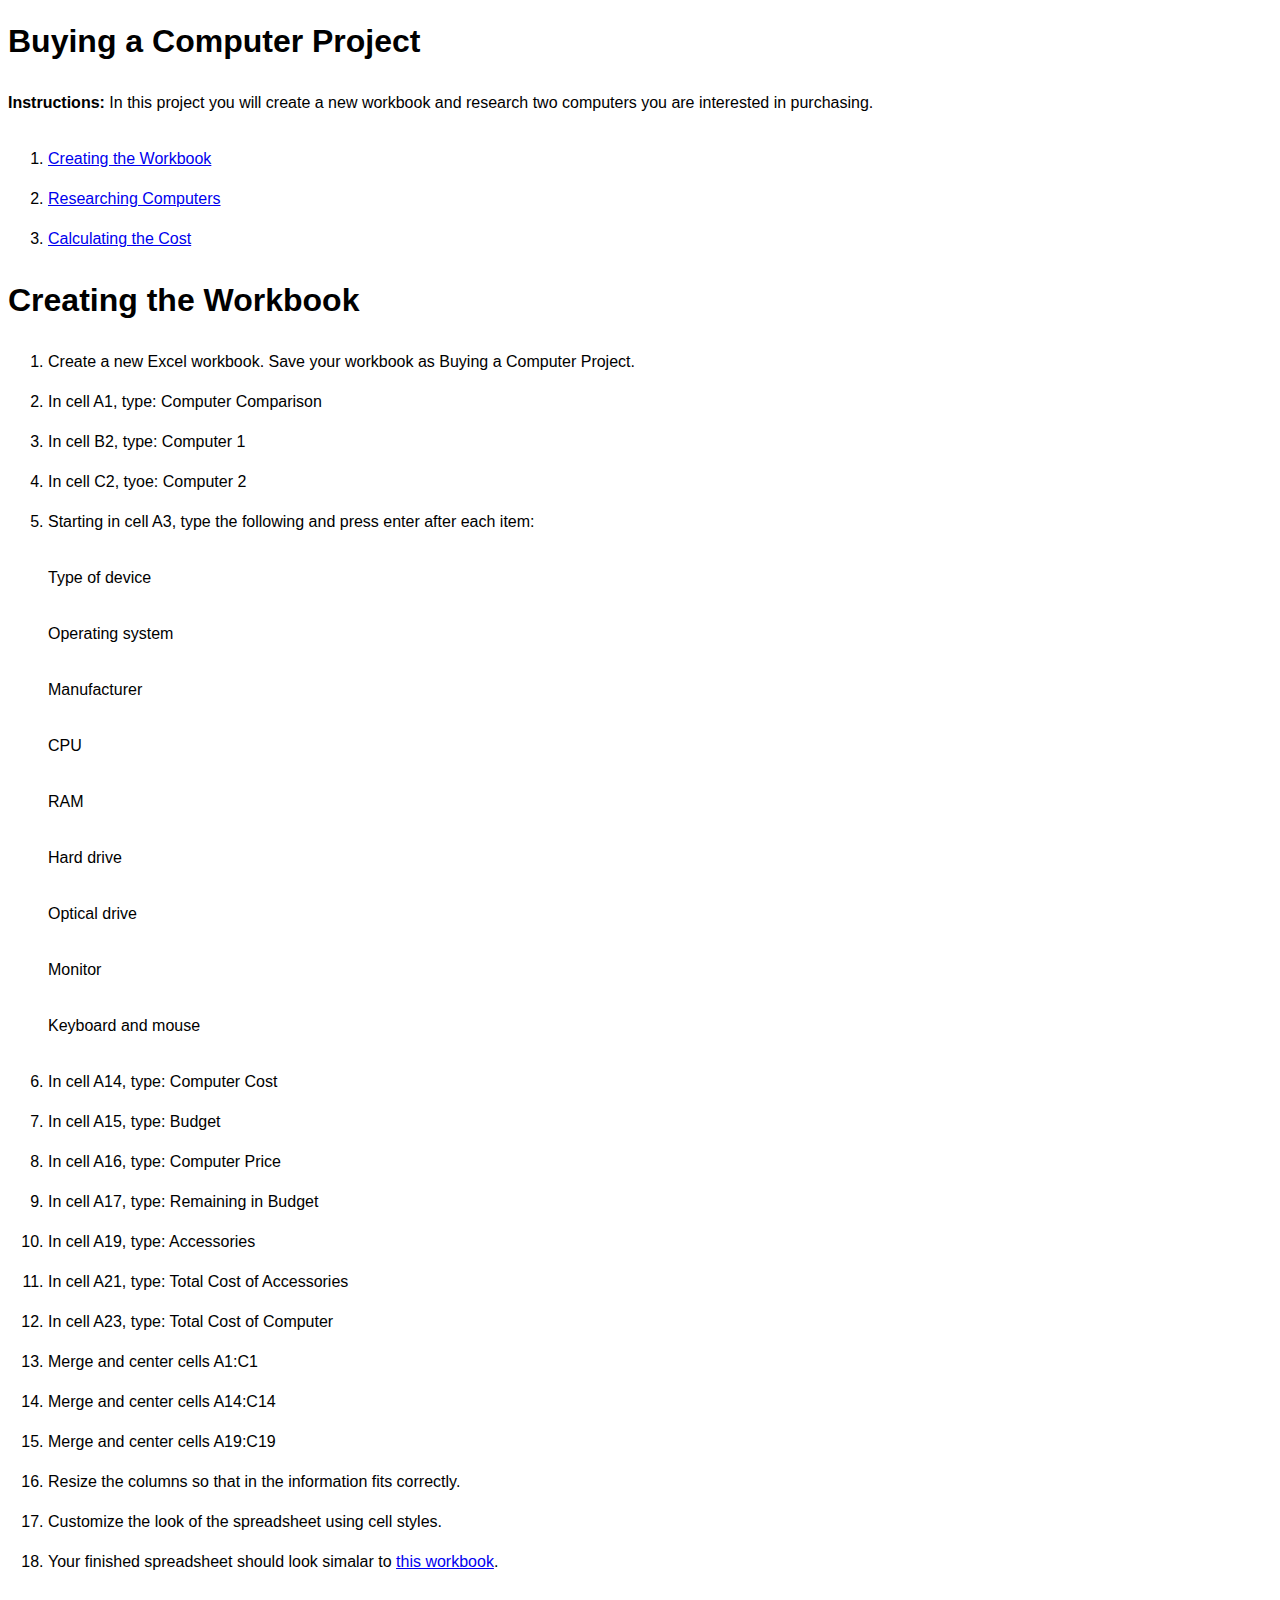
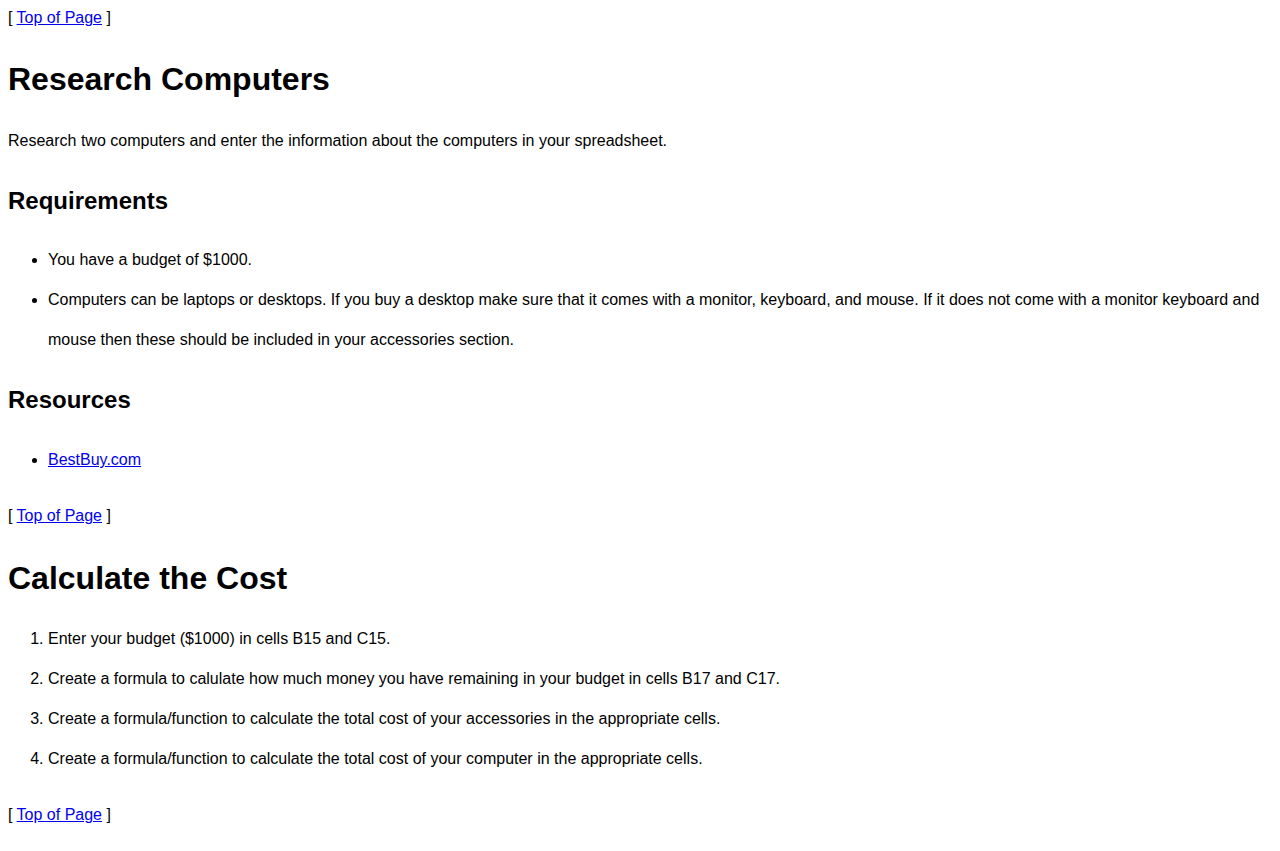
<file: Projects/buying_a_computer_project.html>
<!DOCTYPE html>
<html>
	<head>
		<link type="text/css" rel="stylesheet" href="stylesheet.css"/>
		<title>Buying a Computer Project</title>
	</head>
	<body>
		<h1 id="top">Buying a Computer Project</h1>
		<p><b>Instructions: </b>In this project you will create a new workbook and research two computers you are interested in purchasing.</p>
			<ol>
				<li><a href="#part1">Creating the Workbook</a></li>
				<li><a href="#part2">Researching Computers</a></li>
				<li><a href="#part3">Calculating the Cost</a></li>
			</ol>
		<h1 id="part1">Creating the Workbook</h1>
			<ol>
				<li>Create a new Excel workbook.  Save your workbook as Buying a Computer Project.</li>
				<li>In cell A1, type: Computer Comparison</li>
				<li>In cell B2, type: Computer 1</li>
				<li>In cell C2, tyoe: Computer 2</li>
				<li>Starting in cell A3, type the following and press enter after each item:</li>
				<p>Type of device </p>
				<p>Operating system </p>
				<p>Manufacturer </p>
				<p>CPU </p>
				<p>RAM</p> 
				<p>Hard drive </p>
				<p>Optical drive </p>
				<p>Monitor </p>
				<p>Keyboard and mouse </p>
				<li>In cell A14, type: Computer Cost
				<li>In cell A15, type: Budget</li>
				<li>In cell A16, type: Computer Price</li> 
				<li>In cell A17, type: Remaining in Budget</li>
				<li>In cell A19, type: Accessories</li>
				<li>In cell A21, type: Total Cost of Accessories</li>
				<li>In cell A23, type: Total Cost of Computer</li>
				<li>Merge and center cells A1:C1</li>
				<li>Merge and center cells A14:C14</li>
				<li>Merge and center cells A19:C19</li>
				<li>Resize the columns so that in the information fits correctly.</li>
				<li>Customize the look of the spreadsheet using cell styles. </li>
				<li>Your finished spreadsheet should look simalar to <a href="https://yonkerspublicschools-my.sharepoint.com/personal/emurray_yonkerspublicschools_org/_layouts/15/guestaccess.aspx?guestaccesstoken=eFKzq%2Fnvhr6MpbawmYY0BIqTPBFxUEKaT3kXgsYKL4w%3D&docid=06b617801efe54a7e9ea43170d5cec8c1&rev=1">this workbook</a>.</li>
			</ol>
			<p>[ <a href="#top">Top of Page</a> ]</p>
		<h1 id="part2">Research Computers</h1>
			<p>Research two computers and enter the information about the computers in your spreadsheet.</p>
			<h2>Requirements</h2>
				<ul>
					<li>You have a budget of $1000.</li>
					<li>Computers can be laptops or desktops.  If you buy a desktop make sure that it comes with a monitor, keyboard, and mouse.  If it does not come with a monitor keyboard and mouse then these should be included in your accessories section.</li>
				</ul>
			<h2>Resources</h2>
				<ul>
					<li><a href="http://www.bestbuy.com/">BestBuy.com</a></li>	
				</ul>
				<p>[ <a href="#top">Top of Page</a> ]</p>
		<h1 id="part3">Calculate the Cost</h1>
			<ol>
				<li>Enter your budget ($1000) in cells B15 and C15.</li>
				<li>Create a formula to calulate how much money you have remaining in your budget in cells B17 and C17.</li>
				<li>Create a formula/function to calculate the total cost of your accessories in the appropriate cells.</li>
				<li>Create a formula/function to calculate the total cost of your computer in the appropriate cells.</li>
			</ol>
			<p>[ <a href="#top">Top of Page</a> ]</p>
	</body>
</html>
</file>
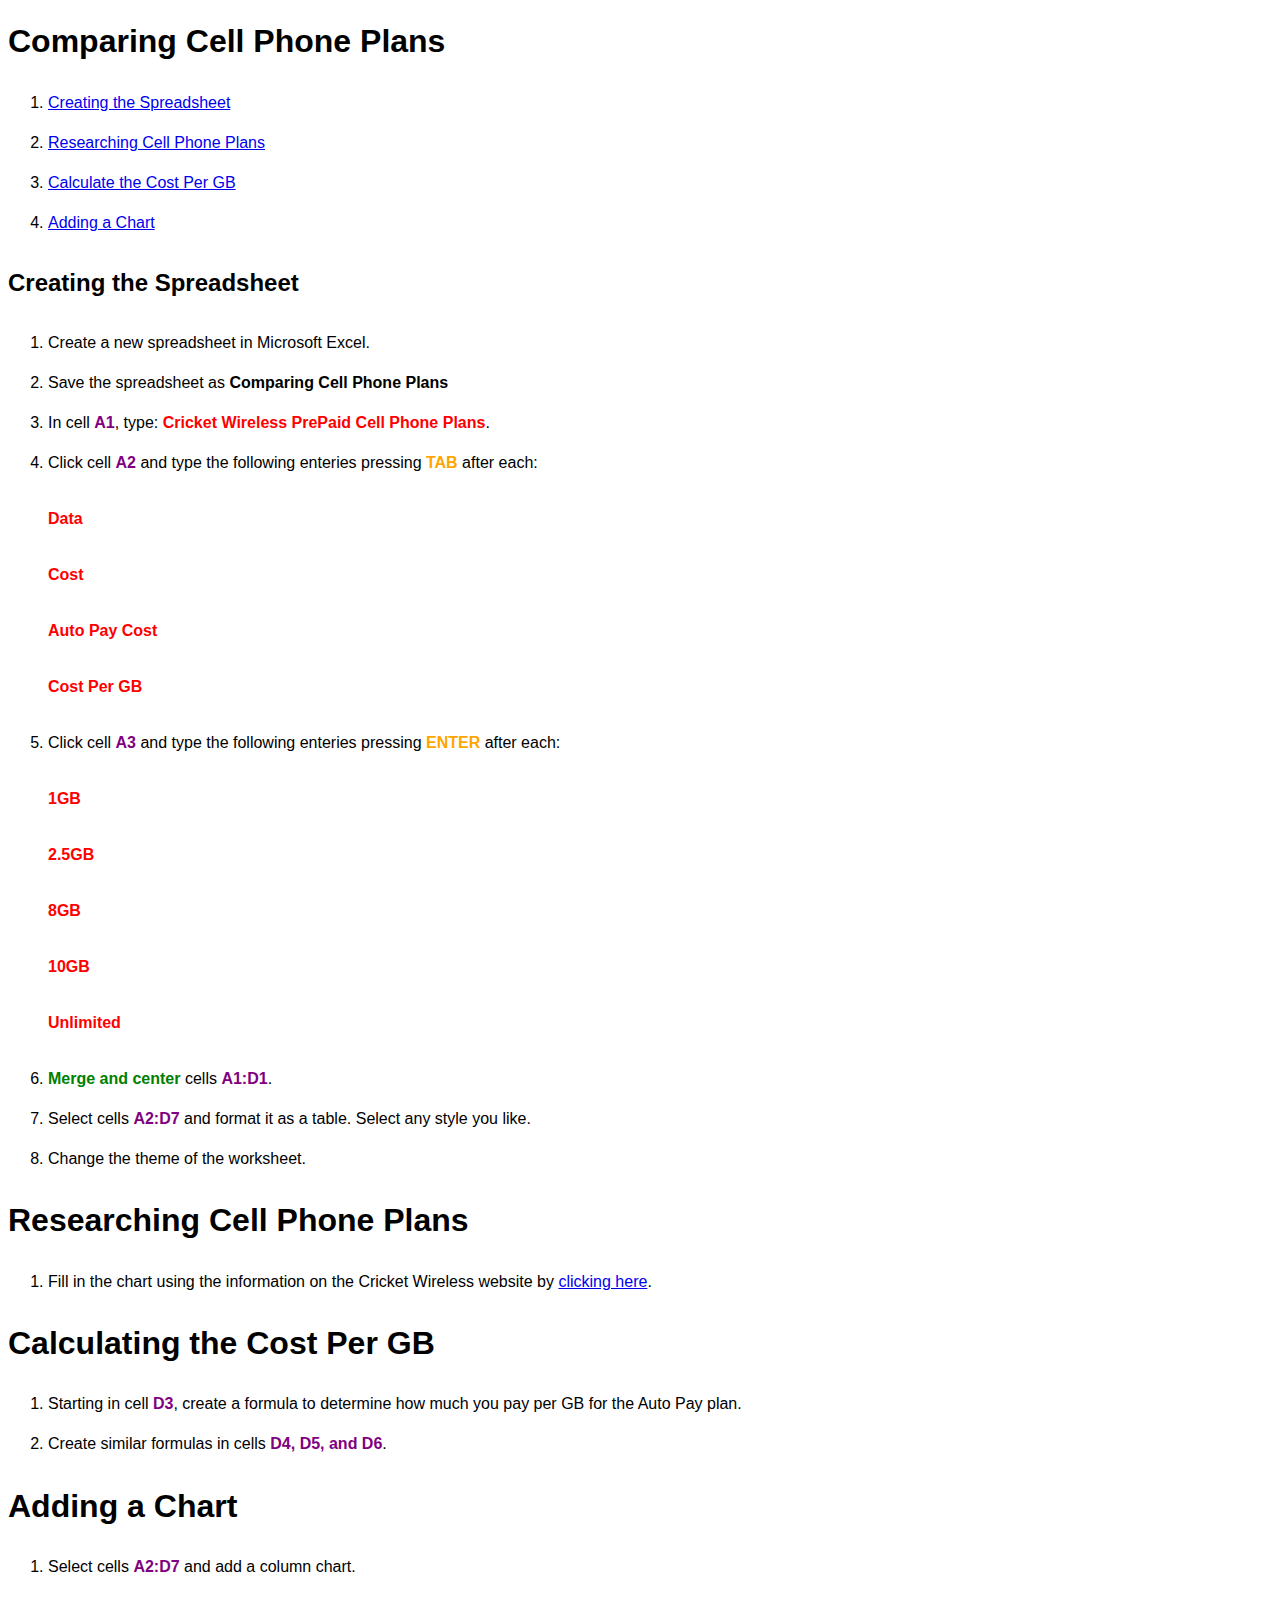
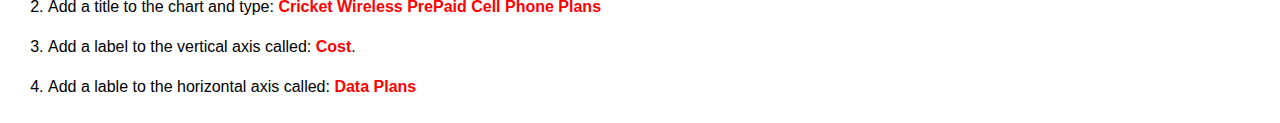
<file: Projects/comparing_cell_phone_plans.html>
<!DOCTYPE html>
<html>
	<head>
		<link type="text/css" rel="stylesheet" href="stylesheet.css"/>
		<title>Comparing Cell Phone Plans</title>
	</head>
	<body>
		<h1 id="top">Comparing Cell Phone Plans</h1>
			<ol>
				<li><a href="#part1">Creating the Spreadsheet</a></li>
				<li><a href="#part2">Researching Cell Phone Plans</a></li>
				<li><a href="part3">Calculate the Cost Per GB</a></li>
				<li><a href="#part4">Adding a Chart</a></li>
			</ol>
		<h2 id="part1">Creating the Spreadsheet</h2>
			<ol>
				<li>Create a new spreadsheet in Microsoft Excel.</li>
				<li>Save the spreadsheet as <b>Comparing Cell Phone Plans</b></li>
				<li>In cell <B class="cell">A1</B>, type: <b class="input">Cricket Wireless PrePaid Cell Phone Plans</b>.</li>
				<li>Click cell <b class="cell">A2</b> and type the following enteries pressing <b class="keyboard">TAB</b> after each:</li>
				<p><b class="input">Data</b></p>
				<p><b class="input">Cost</b></p>
				<p><b class="input"> Auto Pay Cost</b></p>
				<p><b class="input">Cost Per GB</b></p>
				<li>Click cell <b class="cell">A3</b> and type the following enteries pressing <b class="keyboard">ENTER</b> after each:</li>
				<p><b class="input">1GB</b></p>
				<p><b class="input">2.5GB</b></p>
				<p><b class="input">8GB</b></p>
				<p><b class="input">10GB</b></p>
				<p><b class="input">Unlimited</b></p>
				<li><b class="excel">Merge and center</b> cells <b class="cell">A1:D1</b>.</li>
				<li>Select cells <b class="cell">A2:D7</b> and format it as a table.  Select any style you like.</li>
				<li>Change the theme of the worksheet.</li>
			</ol>
		<h1 id="part2">Researching Cell Phone Plans</h1>
			<ol>
				<li>Fill in the chart using the information on the Cricket Wireless website by <a href="https://www.cricketwireless.com/cell-phone-plans" target="_blank">clicking here</a>.
			</ol>
		<h1 id="part4">Calculating the Cost Per GB</h1>
			<ol>
				<li>Starting in cell <b class="cell">D3</b>, create a formula to determine how much you pay per GB for the Auto Pay plan.</li>
				<li>Create similar formulas in cells <b class="cell">D4, D5, and D6</b>.</li>
			</ol>
		<h1 id="part4">Adding a Chart</h1>
			<ol>
				<li>Select cells <b class="cell">A2:D7</b> and add a column chart.</li>
				<li>Add a title to the chart and type: <b class="input">Cricket Wireless PrePaid Cell Phone Plans</b></li>
				<li>Add a label to the vertical axis called: <b class="input">Cost</b>.</li>
				<li>Add a lable to the horizontal axis called: <b class="input">Data Plans</b></li>
			</ol>
	</body>
</html>
</file>
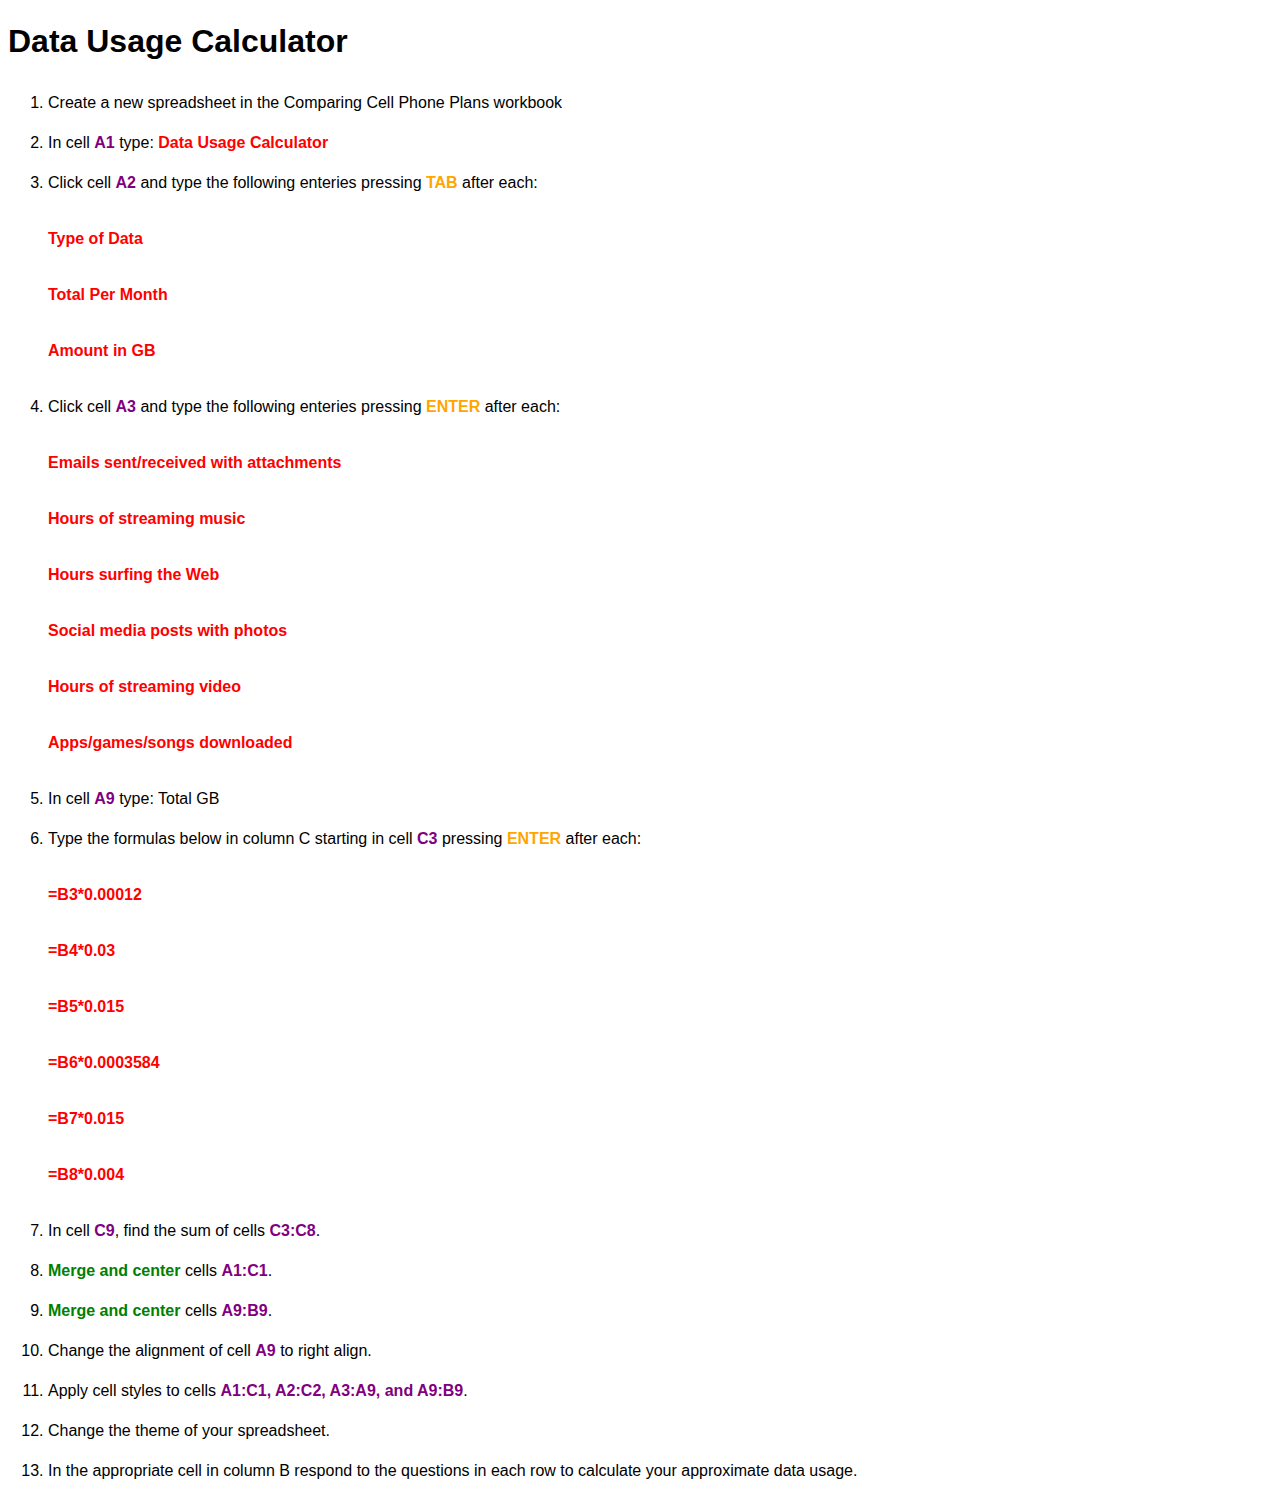
<file: Projects/data_usage_calculator.html>
<!DOCTYPE html>
<html>
	<head>
		<link type="text/css" rel="stylesheet" href="stylesheet.css"/>
		<title>Data Usage Calculator</title>
	</head>
	<body>
		<h1>Data Usage Calculator</h1>
			<ol>
				<li>Create a new spreadsheet in the Comparing Cell Phone Plans workbook</li>
				<li>In cell <b class="cell">A1</b> type: <b class="input">Data Usage Calculator</b></li>
				<li>Click cell <b class="cell">A2</b> and type the following enteries pressing <b class="keyboard">TAB</b> after each:</li>
				<p><b class="input">Type of Data</b></p>
				<p><b class="input">Total Per Month</b></p>
				<p><b class="input">Amount in GB</b></p>
				<li>Click cell <b class="cell">A3</b> and type the following enteries pressing <b class="keyboard">ENTER</b> after each:</li>
				<p><b class="input">Emails sent/received with attachments</b></p>
				<p><b class="input">Hours of streaming music</b></p>
				<p><b class="input">Hours surfing the Web</b></p>
				<p><b class="input">Social media posts with photos</b></p>
				<p><b class="input">Hours of streaming video</b></p>
				<p><b class="input">Apps/games/songs downloaded</b></p>
				<li>In cell <b class="cell">A9</b> type: Total GB</li>
				<li>Type the formulas below in column C starting in cell <b class="cell">C3</b> pressing <b class="keyboard">ENTER</b> after each:</li>
				<p><b class="input">=B3*0.00012</b></p>
				<p><b class="input">=B4*0.03</b></p>
				<p><b class="input">=B5*0.015</b></p>
				<p><b class="input">=B6*0.0003584</b></p>
				<p><b class="input">=B7*0.015</b></p>
				<p><b class="input">=B8*0.004</b></p>
				<li>In cell <b class="cell">C9</b>, find the sum of cells <b class="cell">C3:C8</b>.</li>
				<li><b class="excel">Merge and center</b> cells <b class="cell">A1:C1</b>.</li>
				<li><b class="excel">Merge and center</b> cells <b class="cell">A9:B9</b>.</li>
				<li>Change the alignment of cell <b class="cell">A9</b> to right align.</li>
				<li>Apply cell styles to cells <b class="cell">A1:C1, A2:C2, A3:A9, and A9:B9</b>.</li>
				<li>Change the theme of your spreadsheet.</l1>
				<li>In the appropriate cell in column B respond to the questions in each row to calculate your approximate data usage.</li>
			</ol>
	</body>
</html>
</file>
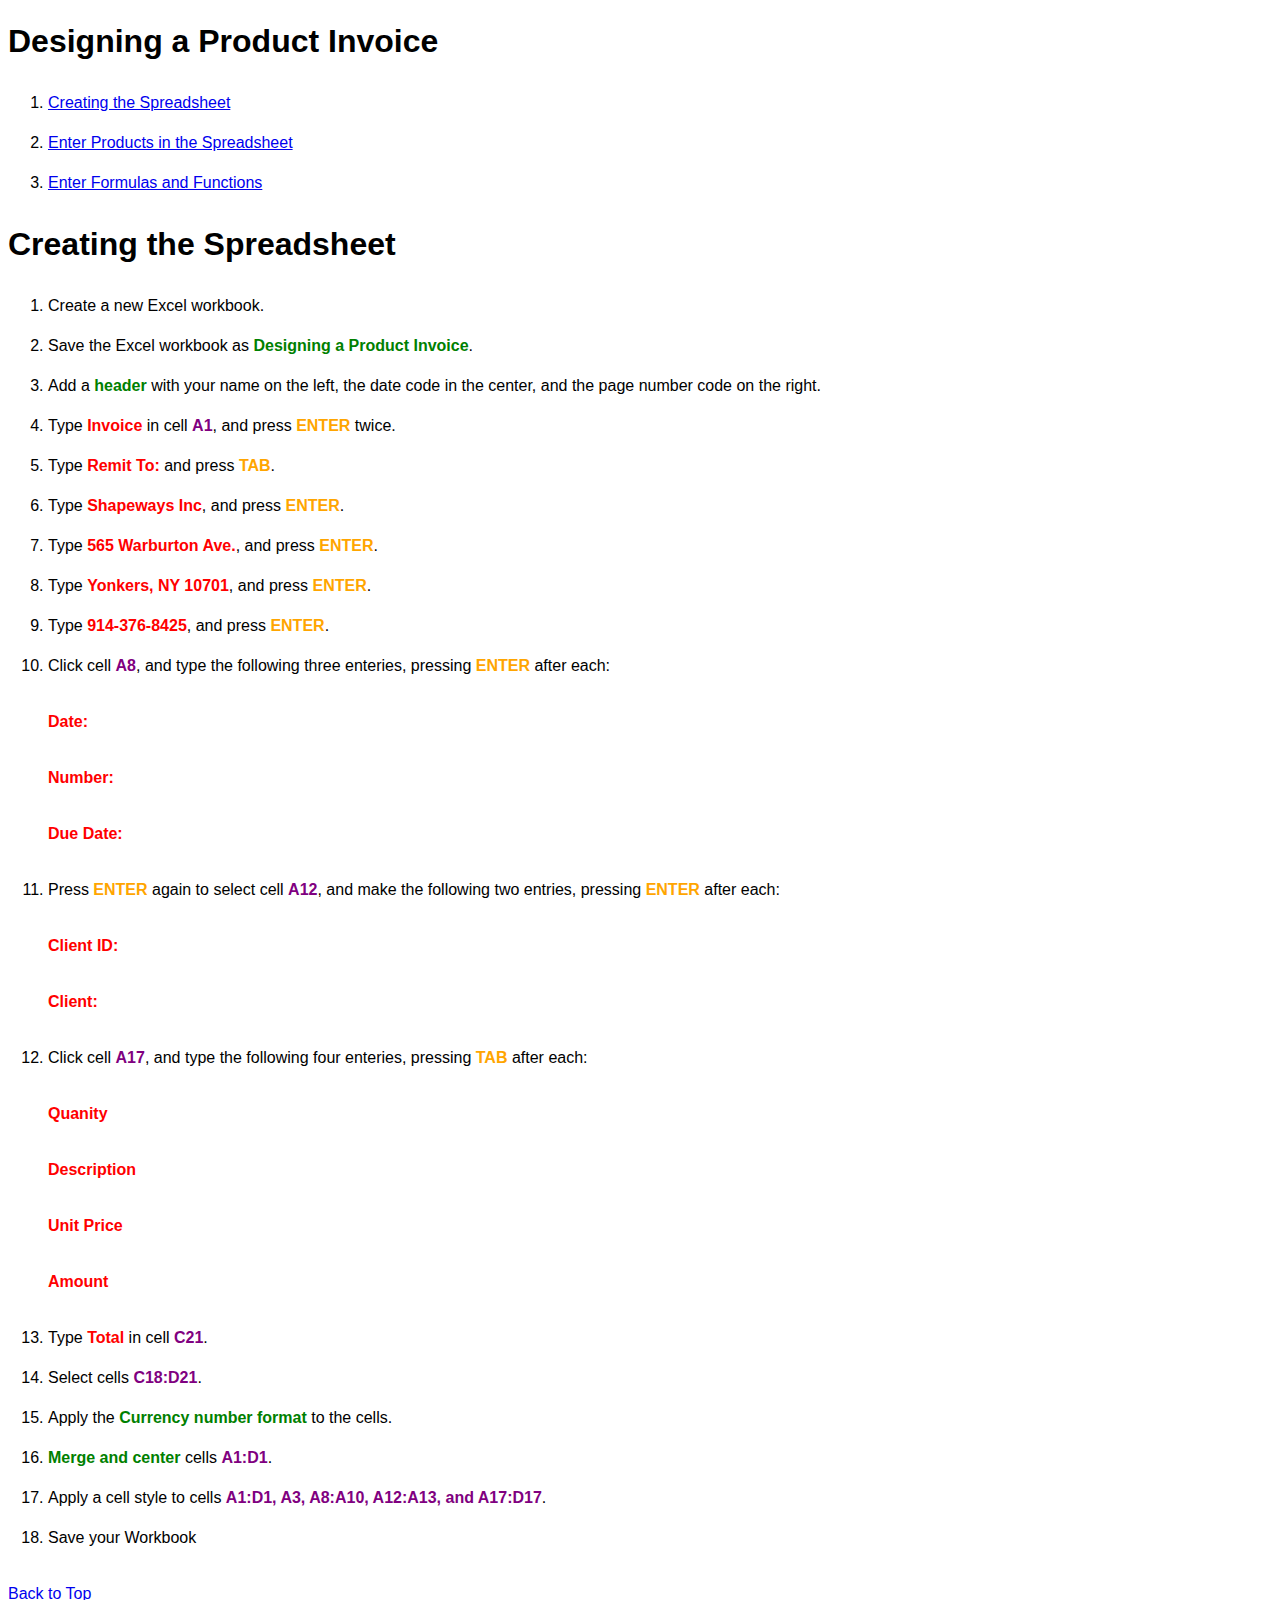
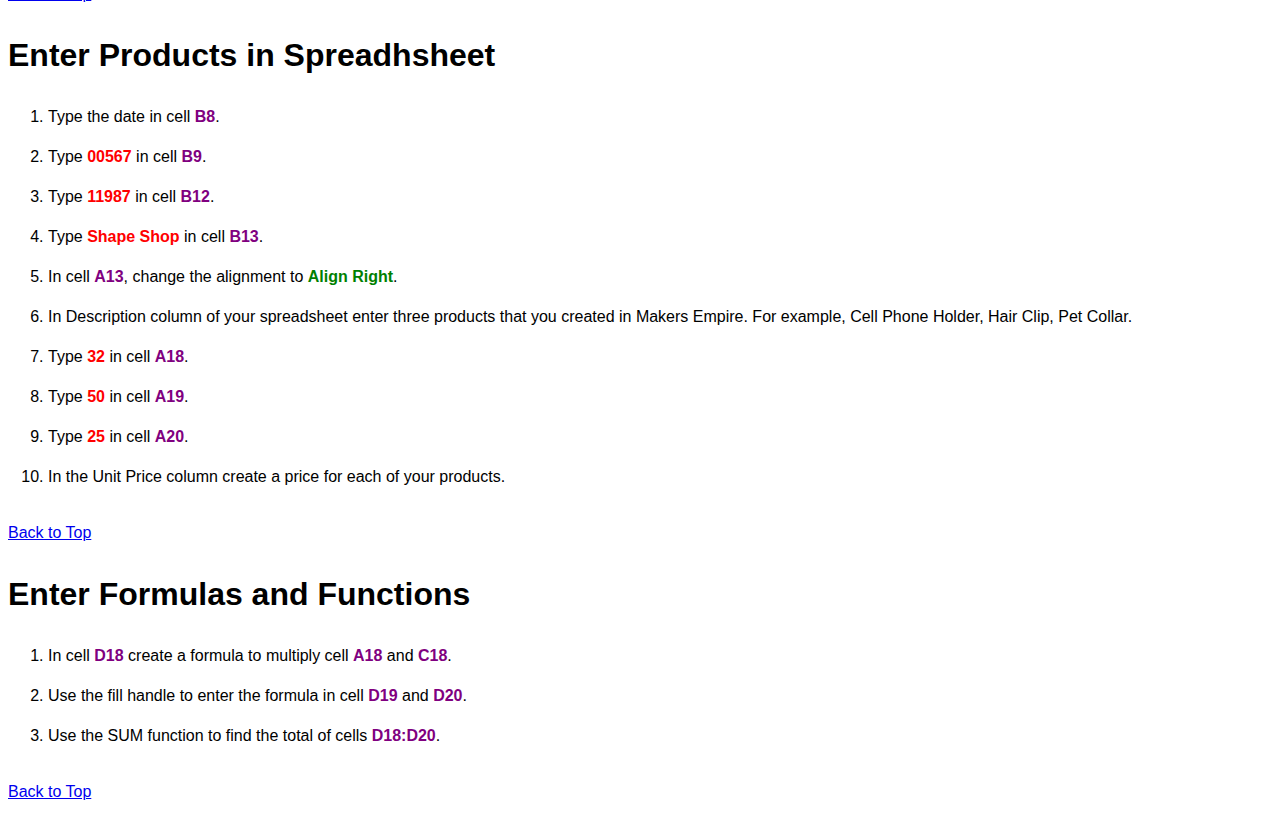
<file: Projects/designing_a_product_invoice.html>
<!DOCTYPE html>
<html>
	<head>
		<link type="text/css" rel="stylesheet" href="stylesheet.css"/>
		<title>Designing a Product Invoice</title>
	</head>
	<body>
		<h1 id="top">Designing a Product Invoice</h1>
			<ol>
				<li><a href="#part1">Creating the Spreadsheet</a></li>
				<li><a href="#part2">Enter Products in the Spreadsheet</a></li>
				<li><a href="#part3">Enter Formulas and Functions</a></li>
			</ol>

		<h1 id="part1">Creating the Spreadsheet</h1>
			<ol>
				<li>Create a new Excel workbook.</li>
				<li>Save the Excel workbook as <b class="excel">Designing a Product Invoice</b>.</li>
				<li>Add a <b class="excel">header</b> with your name on the left, the date code in the center, and the page number code on the right.</li>
				<li>Type <b class="input">Invoice</b> in cell <b class="cell">A1</b>, and press <b class="keyboard">ENTER</b> twice.</li>
				<li>Type <b class="input">Remit To:</b> and press <b class="keyboard">TAB</b>.</li>
				<li>Type <b class="input">Shapeways Inc</b>, and press <b class="keyboard">ENTER</b>.</li>
				<li>Type <b class="input">565 Warburton Ave.</b>, and press <b class="keyboard">ENTER</b>.</li>
				<li>Type <b class="input">Yonkers, NY 10701</b>, and press <b class="keyboard">ENTER</b>.</li>
				<li>Type <b class="input">914-376-8425</b>, and press <b class="keyboard">ENTER</b>.</li>
				<li>Click cell <b class="cell">A8</b>, and type the following three enteries, pressing <b class="keyboard">ENTER</b> after each:</li>
					<p><b class="input">Date:</b></p>
					<p><b class="input">Number:</b></p>
					<p><b class="input">Due Date:</b></p>
				<li>Press <b class="keyboard">ENTER</b> again to select cell <b class="cell">A12</b>, and make the following two entries, pressing <b class="keyboard">ENTER</b> after each:</li>
					<p><b class="input">Client ID:</b></p>
					<p><b class="input">Client:</b></p>
				<li>Click cell <b class="cell">A17</b>, and type the following four enteries, pressing <b class="keyboard">TAB</b> after each:</li>
					<p><b class="input">Quanity</b></p>
					<p><b class="input">Description</b></p>
					<p><b class="input">Unit Price</b></p>
					<p><b class="input">Amount</b></p>
				<li>Type <b class="input">Total</b> in cell <b class="cell">C21</b>.</li>
				<li>Select cells <b class="cell">C18:D21</b>.</li>
				<li>Apply the <b class="excel">Currency number format</b> to the cells.</li>
				<li><b class="excel">Merge and center</b> cells <b class="cell">A1:D1</b>.</li>
				<li>Apply a cell style to cells <b class="cell">A1:D1, A3, A8:A10, A12:A13, and A17:D17</b>.</li>
				<li>Save your Workbook</li>
			</ol>

		<p><a href="#top">Back to Top</a></p>

		<h1 id="part2">Enter Products in Spreadhsheet</h1>
			<ol>
				<li>Type the date in cell <b class="cell">B8</b>.</li>
				<li>Type <b class="input">00567</b> in cell <b class="cell">B9</b>.</li>
				<li>Type <b class="input">11987</b> in cell <b class="cell">B12</b>.</li>
				<li>Type <b class="input">Shape Shop</b> in cell <b class="cell">B13</b>.</li>
				<li>In cell <b class="cell">A13</b>, change the alignment to <b class="excel">Align Right</b>.</li>
				<li>In Description column of your spreadsheet enter three products that you created in Makers Empire.  For example, Cell Phone Holder, Hair Clip, Pet Collar.</li>
				<li>Type <b class="input">32</b> in cell <b class="cell">A18</b>.</li>
				<li>Type <b class="input">50</b> in cell <b class="cell">A19</b>.</li>
				<li>Type <b class="input">25</b> in cell <b class="cell">A20</b>.</li>
				<li>In the Unit Price column create a price for each of your products.</li>
			</ol>
			
		<p><a href="#top">Back to Top</a></p>

		<h1 id="part3">Enter Formulas and Functions</h1>
			<ol>
				<li>In cell <b class="cell">D18</b> create a formula to multiply cell <b class="cell">A18</b> and <b class="cell">C18</b>.
				<li>Use the fill handle to enter the formula in cell <b class="cell">D19</b> and <b class="cell">D20</b>.</l1>
				<li>Use the SUM function to find the total of cells <b class="cell">D18:D20</b>.</li>
			</ol>

		<p><a href="#top">Back to Top</a></p>

	</body>
</html>
</file>
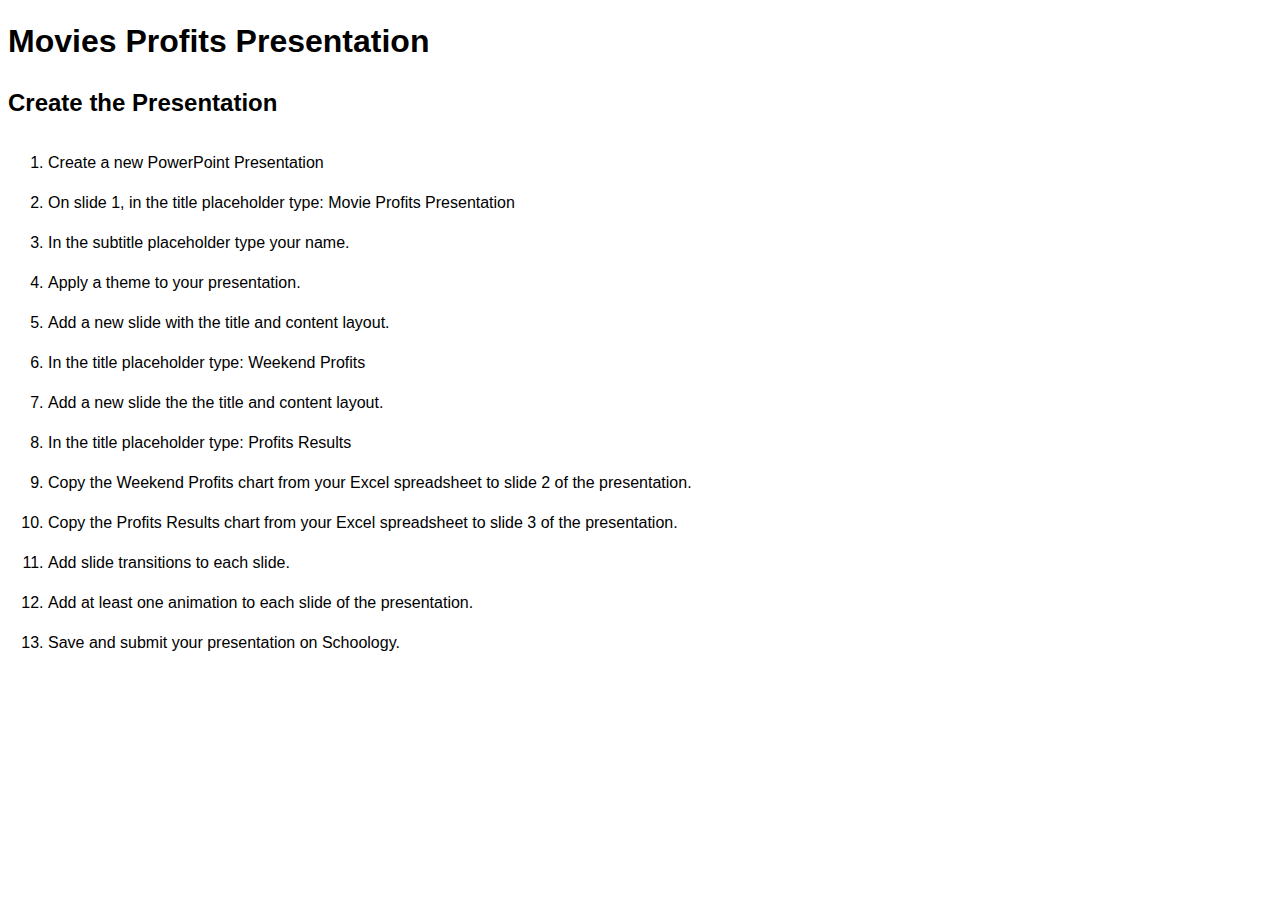
<file: Projects/movies_profits_presentation.html>
<!DOCTYPE html>
<html>
	<head>
		<title>Movie Profits Presentation</title>
		<link type="text/css" rel="stylesheet" href="stylesheet.css"/>
	</head>
	<body>
		<h1 id="top">Movies Profits Presentation</h1>

		<h2 id="part4">Create the Presentation</h2>

		<ol>
			<li>Create a new PowerPoint Presentation</li>
			<li>On slide 1, in the title placeholder type: Movie Profits Presentation</li>
			<li>In the subtitle placeholder type your name.</li>
			<li>Apply a theme to your presentation.</li>
			<li>Add a new slide with the title and content layout.</li>
			<li>In the title placeholder type: Weekend Profits</li>
			<li>Add a new slide the the title and content layout.</li>
			<li>In the title placeholder type: Profits Results</li>
			<li>Copy the Weekend Profits chart from your Excel spreadsheet to slide 2 of the presentation.</li>
			<li>Copy the Profits Results chart from your Excel spreadsheet to slide 3 of the presentation.</li>
			<li>Add slide transitions to each slide.</li>
			<li>Add at least one animation to each slide of the presentation.</li>
			<li>Save and submit your presentation on Schoology. </li>
		</ol>

	</body>
</html>
</file>
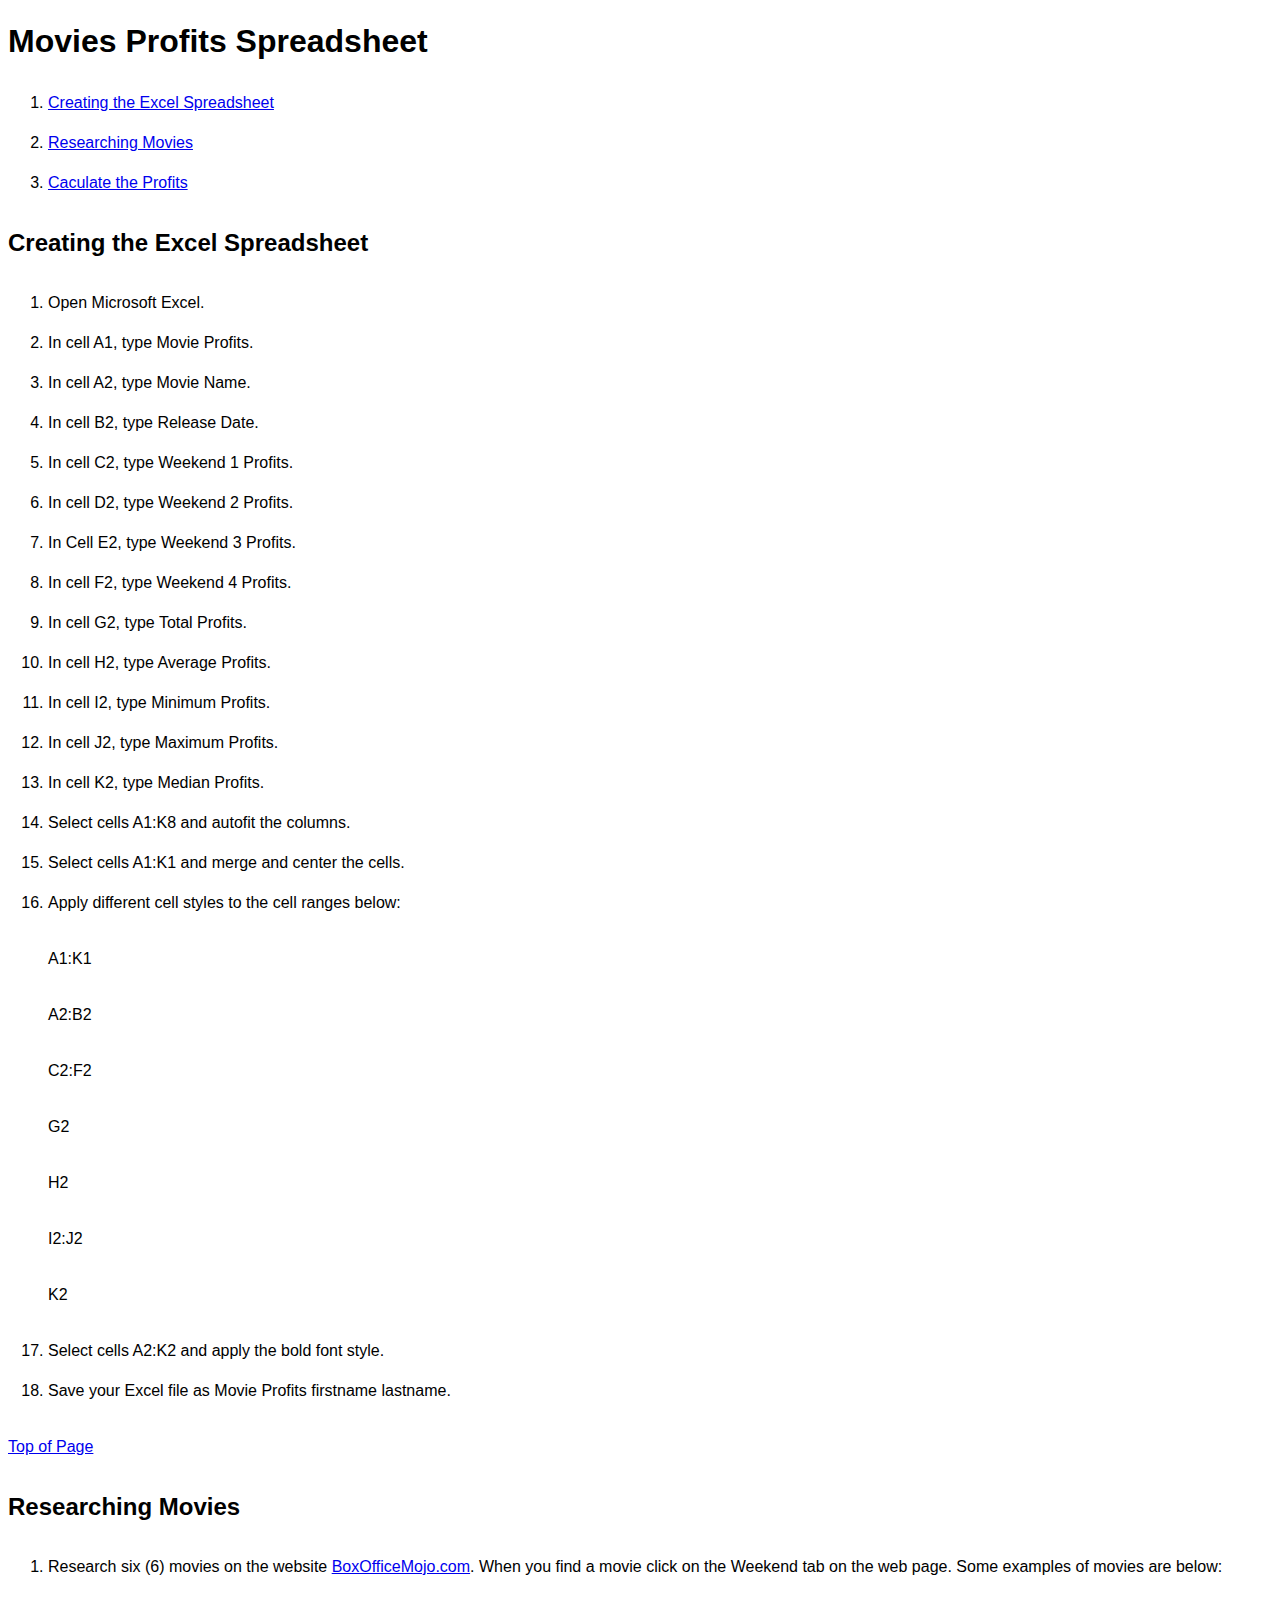
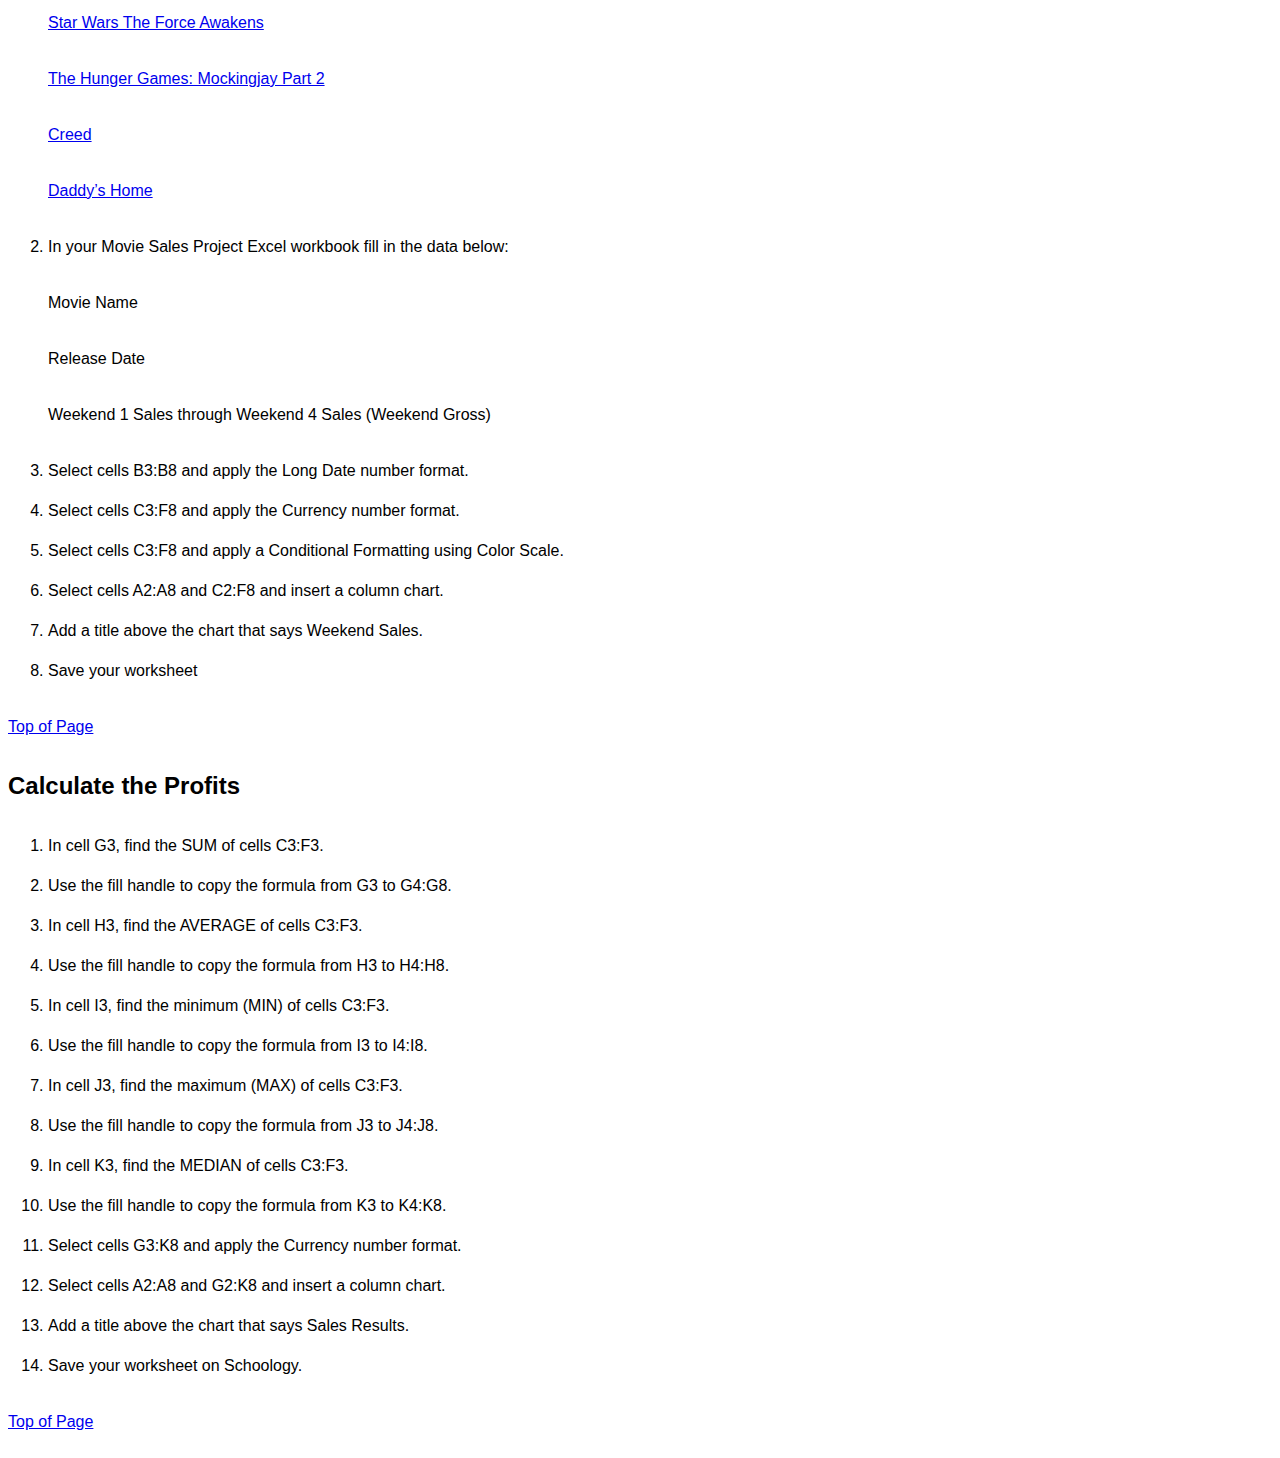
<file: Projects/movies_profits_spreadsheet.html>
<!DOCTYPE html>
<html>
	<head>
		<title>Movie Profits Spreadsheet</title>
		<link type="text/css" rel="stylesheet" href="stylesheet.css"/>
	</head>
	<body>
		<h1 id="top">Movies Profits Spreadsheet</h1>

		<ol>
			<li><a href="#part1">Creating the Excel Spreadsheet</a></li>
			<li><a href="#part2">Researching Movies</a></li>
			<li><a href="#part3">Caculate the Profits</a></li>
		</ol>

		<h2 id="part1">Creating the Excel Spreadsheet</h2>

		<ol>
			<li>Open Microsoft Excel. </li>
			<li>In cell A1, type Movie Profits. </li>
			<li>In cell A2, type Movie Name. </li>
			<li>In cell B2, type Release Date. </li>
			<li>In cell C2, type Weekend 1 Profits. </li>
			<li>In cell D2, type Weekend 2 Profits. </li>
			<li>In Cell E2, type Weekend 3 Profits. </li>
			<li>In cell F2, type Weekend 4 Profits. </li>
			<li>In cell G2, type Total Profits. </li>
			<li>In cell H2, type Average Profits. </li>
			<li>In cell I2, type Minimum Profits. </li>
			<li>In cell J2, type Maximum Profits. </li>
			<li>In cell K2, type Median Profits. </li>
			<li>Select cells A1:K8 and autofit the columns. </li>
			<li>Select cells A1:K1 and merge and center the cells. </li>
			<li>Apply different cell styles to the cell ranges below: </li>
			<p>A1:K1 </p>
			<p>A2:B2 </p>
			<p>C2:F2 </p>
			<p>G2 </p>
			<p>H2</p>  
			<p>I2:J2 </p>
			<p>K2 </p>
			<li>Select cells A2:K2 and apply the bold font style. </li>
			<li>Save your Excel file as Movie Profits firstname lastname.</li>
		</ol>

		<p><a href="#top">Top of Page</a></p>

		<h2 id="part2">Researching Movies</h2>

		<ol>
			<li>Research six (6) movies on the website <a href="http://www.boxofficemojo.com/" target="_blank">BoxOfficeMojo.com</a>.  When you find a movie click on the Weekend tab on the web page.  Some examples of movies are below: </li>
			<p><a href="http://www.boxofficemojo.com/movies/?id=starwars7.htm" target="_blank">Star Wars The Force Awakens</a></p>
			<p><a href="http://www.boxofficemojo.com/movies/?id=hungergames4.htm" target="_blank">The Hunger Games: Mockingjay Part 2</a></p>
			<p><a href="http://www.boxofficemojo.com/movies/?id=creed.htm" target="_blank">Creed</a></p>
			<p><a href="http://www.boxofficemojo.com/movies/?id=daddyshome.htm" target="_blank">Daddy’s Home</a></p>
			<li>In your Movie Sales Project Excel workbook fill in the data below: </li>
			<p>Movie Name </p>
			<p>Release Date </p>
			<p>Weekend 1 Sales through Weekend 4 Sales (Weekend Gross) </p>
			<li>Select cells B3:B8 and apply the Long Date number format. </li>
			<li>Select cells C3:F8 and apply the Currency number format. </li>
			<li>Select cells C3:F8 and apply a Conditional Formatting using Color Scale. </li>
			<li>Select cells A2:A8 and C2:F8 and insert a column chart. </li>
			<li>Add a title above the chart that says Weekend Sales. </li>
			<li>Save your worksheet</li>
		</ol>

		<p><a href="#top">Top of Page</a></p>

		<h2 id="part3">Calculate the Profits</h2>

		<ol>
			<li>In cell G3, find the SUM of cells C3:F3. </li>
			<li>Use the fill handle to copy the formula from G3 to G4:G8. </li>
			<li>In cell H3, find the AVERAGE of cells C3:F3. </li>
			<li>Use the fill handle to copy the formula from H3 to H4:H8. </li>
			<li>In cell I3, find the minimum (MIN) of cells C3:F3. </li>
			<li>Use the fill handle to copy the formula from I3 to I4:I8. </li>
			<li>In cell J3, find the maximum (MAX) of cells C3:F3. </li>
			<li>Use the fill handle to copy the formula from J3 to J4:J8. </li>
			<li>In cell K3, find the MEDIAN of cells C3:F3. </li>
			<li>Use the fill handle to copy the formula from K3 to K4:K8. </li>
			<li>Select cells G3:K8 and apply the Currency number format. </li> 
			<li>Select cells A2:A8 and G2:K8 and insert a column chart. </li>
			<li>Add a title above the chart that says Sales Results. </li>
			<li>Save your worksheet on Schoology.</li>
		</ol>

		<p><a href="#top">Top of Page</a></p>

	</body>
</html>
</file>
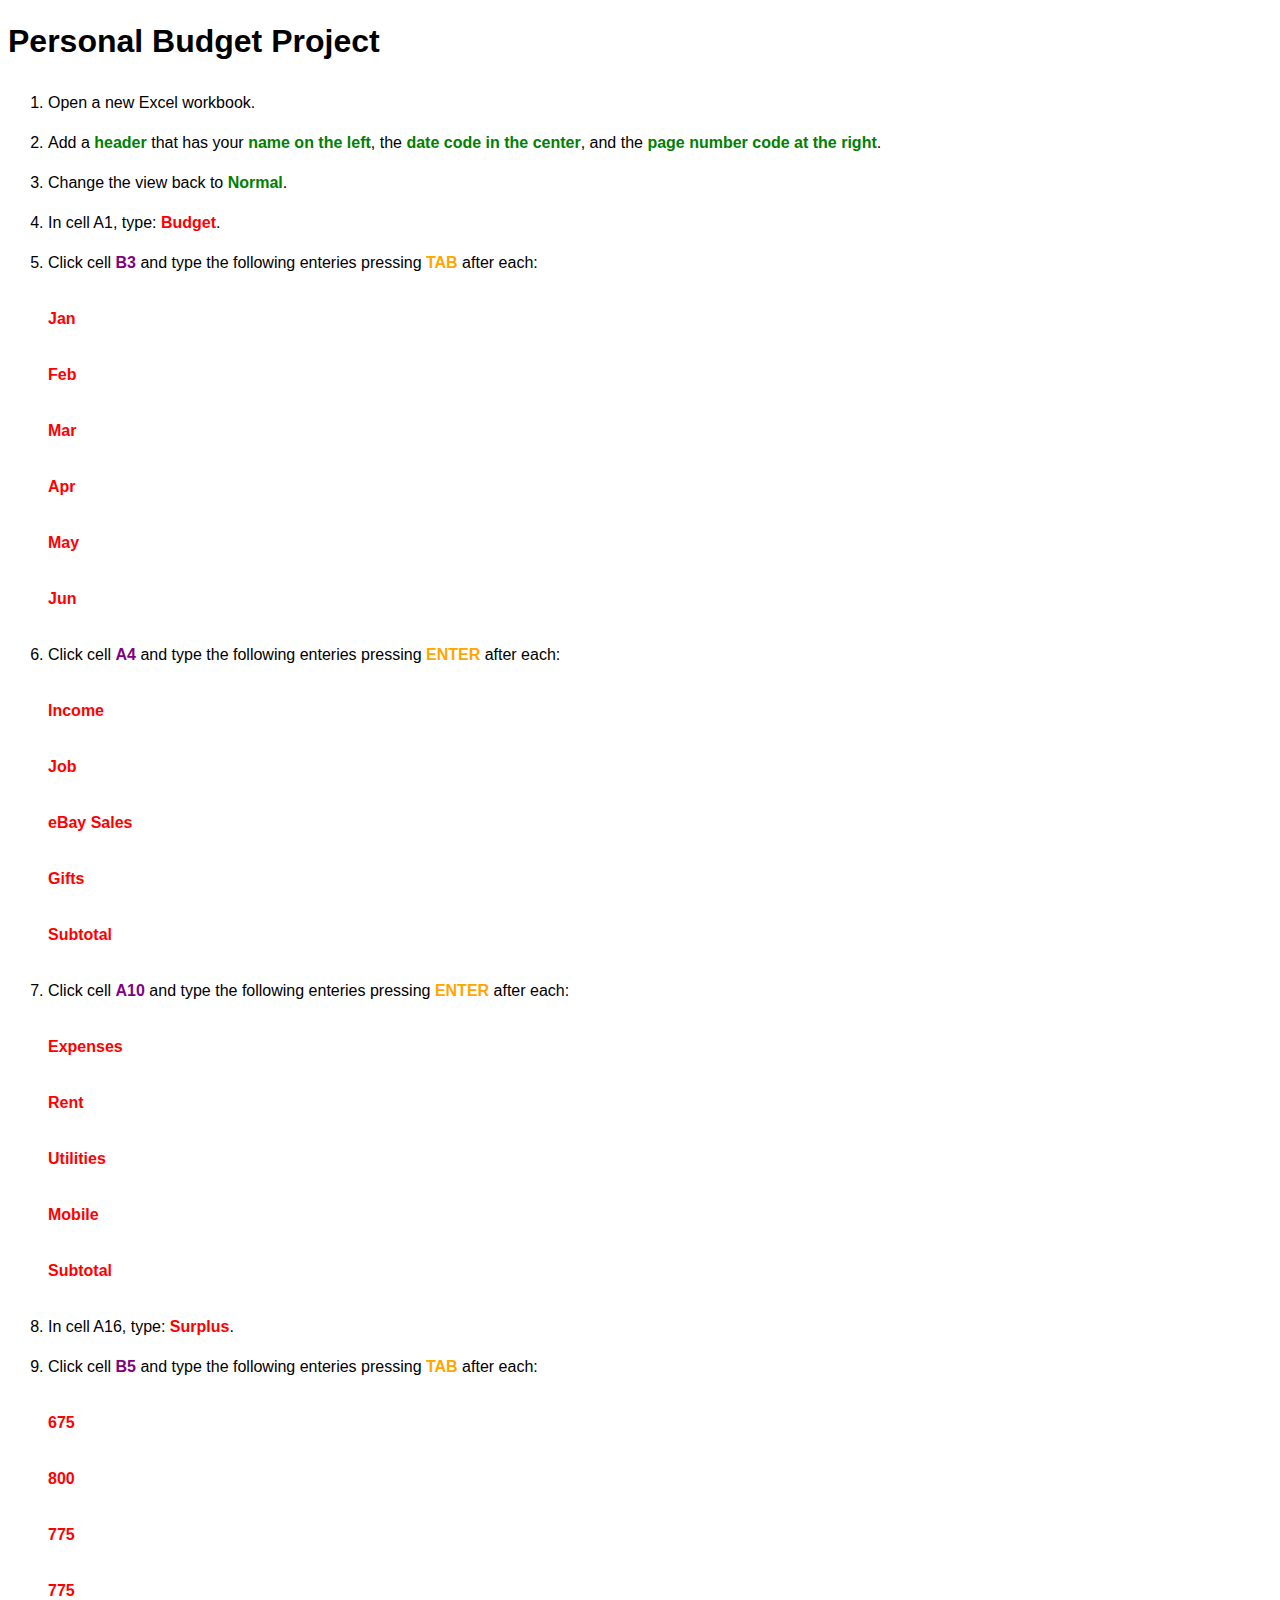
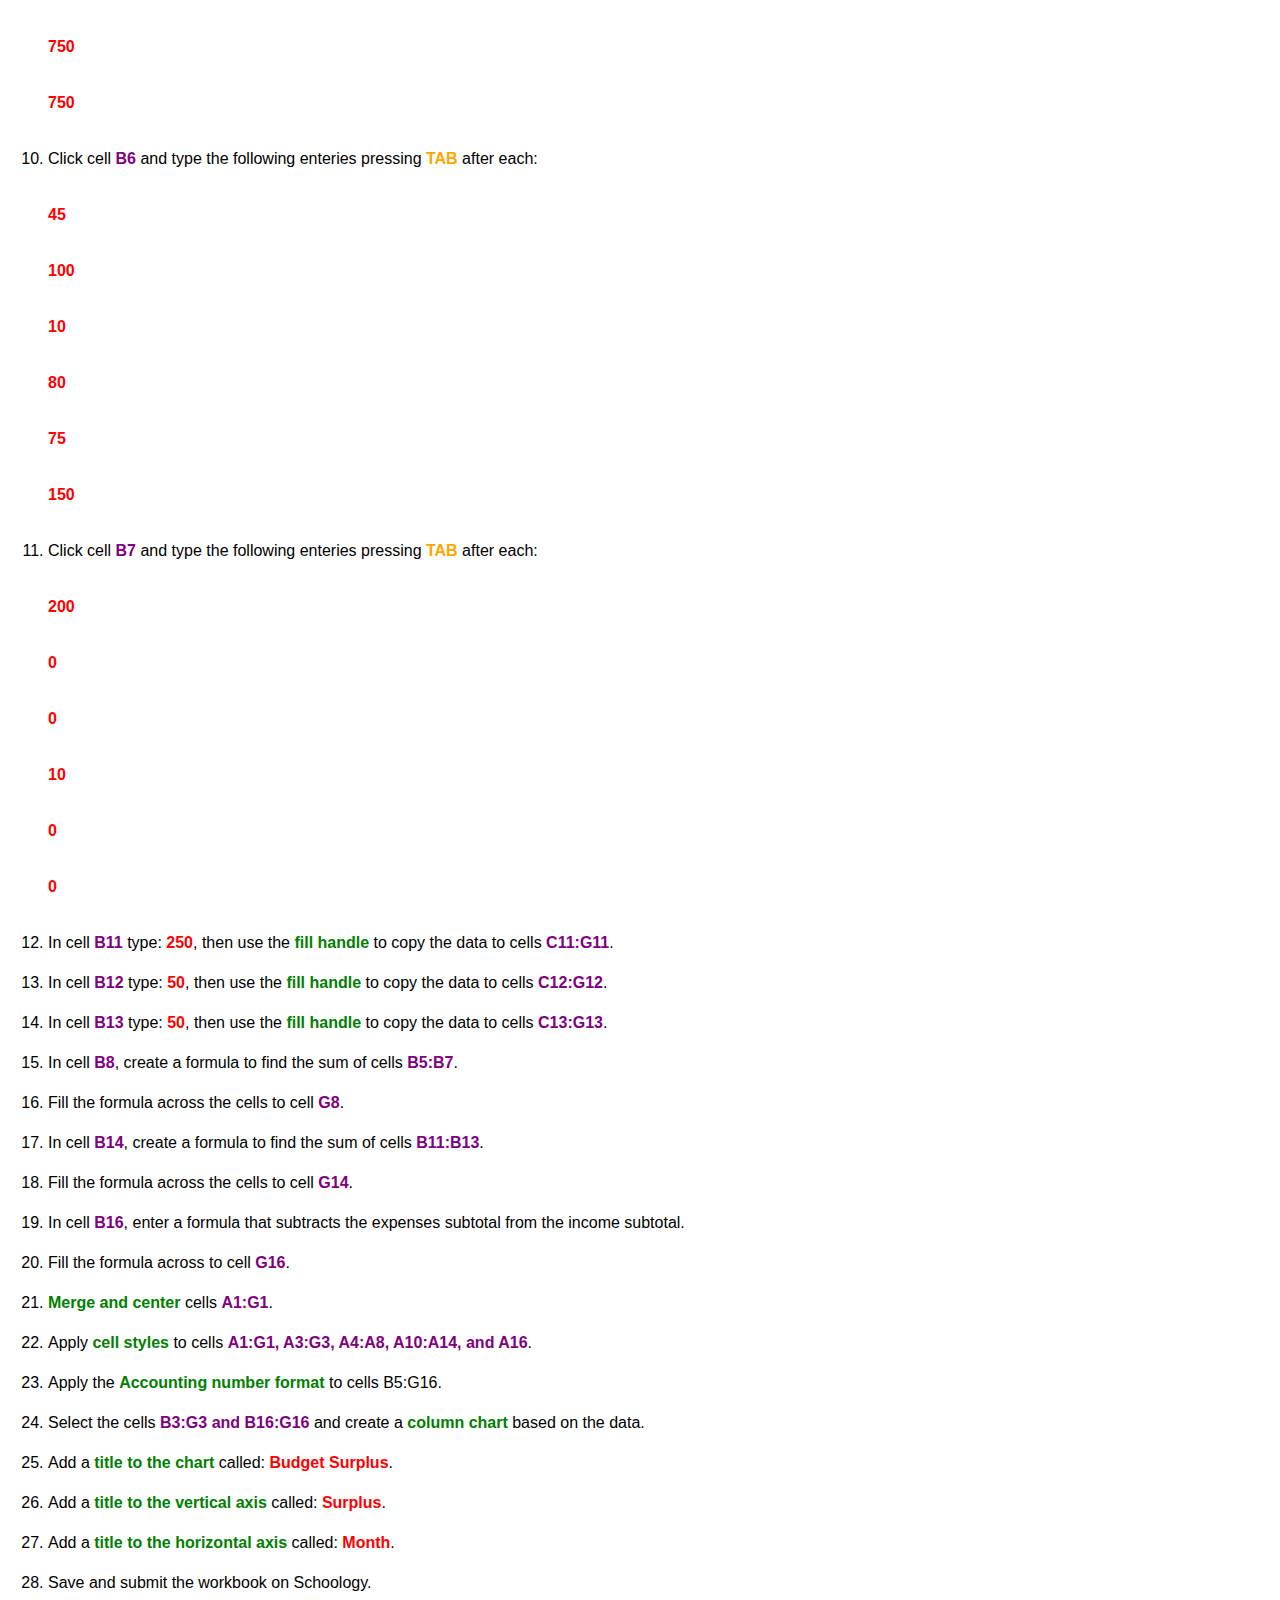
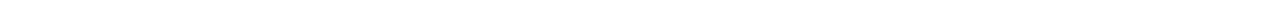
<file: Projects/personal_budget_project.html>
<!DOCTYPE html>
	<html>
		<head>
			<link type="text/css" rel="stylesheet" href="stylesheet.css"/>
			<title>Personal Budget Project</title>
		</head>
		<body>
			<h1>Personal Budget Project</h1>
			<ol>
				<li>Open a new Excel workbook.</li>
				<li>Add a <b class="excel">header</b> that has your <b class="excel">name on the left</b>, the <b class="excel">date code in the center</b>, and the <b class="excel">page number code at the right</b>.</li>
				<li>Change the view back to <b class="excel">Normal</b>.</li>
				<li>In cell A1, type: <b class="input">Budget</b>.</li>
				<li>Click cell <b class="cell">B3</b> and type the following enteries pressing <b class="keyboard">TAB</b> after each:</li>
					<p><b class="input">Jan</b></p>
					<p><b class="input">Feb</b></p>
					<p><b class="input">Mar</b></p>
					<p><b class="input">Apr</b></p>
					<p><b class="input">May</b></p>
					<p><b class="input">Jun</b></p>
				<li>Click cell <b class="cell">A4</b> and type the following enteries pressing <b class="keyboard">ENTER</b> after each:</li>
					<p><b class="input">Income</b></p>
					<p><b class="input">Job</b></p>
					<p><b class="input">eBay Sales</b></p>
					<p><b class="input">Gifts</b></p>
					<p><b class="input">Subtotal</b></p>
				<li>Click cell <b class="cell">A10</b> and type the following enteries pressing <b class="keyboard">ENTER</b> after each:</li>
					<p><b class="input">Expenses</b></p>
					<p><b class="input">Rent</b></p>
					<p><b class="input">Utilities</b></p>
					<p><b class="input">Mobile</b></p>
					<p><b class="input">Subtotal</b></p>
				<li>In cell A16, type: <b class="input">Surplus</b>.</li>
				<li>Click cell <b class="cell">B5</b> and type the following enteries pressing <b class="keyboard">TAB</b> after each:</li>
					<p><b class="input">675</b></p>
					<p><b class="input">800</b></p>
					<p><b class="input">775</b></p>
					<p><b class="input">775</b></p>
					<p><b class="input">750</b></p>
					<p><b class="input">750</b></p>
				<li>Click cell <b class="cell">B6</b> and type the following enteries pressing <b class="keyboard">TAB</b> after each:</li>
					<p><b class="input">45</b></p>
					<p><b class="input">100</b></p>
					<p><b class="input">10</b></p>
					<p><b class="input">80</b></p>
					<p><b class="input">75</b></p>
					<p><b class="input">150</b></p>
				<li>Click cell <b class="cell">B7</b> and type the following enteries pressing <b class="keyboard">TAB</b> after each:</li>
					<p><b class="input">200</b></p>
					<p><b class="input">0</b></p>
					<p><b class="input">0</b></p>
					<p><b class="input">10</b></p>
					<p><b class="input">0</b></p>
					<p><b class="input">0</b></p>
				<li>In cell <b class="cell">B11</b> type: <b class="input">250</b>, then use the <b class="excel">fill handle</b> to copy the data to cells <b class="cell">C11:G11</b>.</li>
				<li>In cell <b class="cell">B12</b> type: <b class="input">50</b>, then use the <b class="excel">fill handle</b> to copy the data to cells <b class="cell">C12:G12</b>.</li>
				<li>In cell <b class="cell">B13</b> type: <b class="input">50</b>, then use the <b class="excel">fill handle</b> to copy the data to cells <b class="cell">C13:G13</b>.</li> 
				<li>In cell <b class="cell">B8</b>, create a formula to find the sum of cells <b class="cell">B5:B7</b>.</li>
				<li>Fill the formula across the cells to cell <b class="cell">G8</b>.</li>
				<li>In cell <b class="cell">B14</b>, create a formula to find the sum of cells <b class="cell">B11:B13</b>.</li>
				<li>Fill the formula across the cells to cell <b class="cell">G14</b>.</li>
				<li>In cell <b class="cell">B16</b>, enter a formula that subtracts the expenses subtotal from the income subtotal.</li>
				<li>Fill the formula across to cell <b class="cell">G16</b>.</li>
				<li><b class="excel">Merge and center</b> cells <b class="cell">A1:G1</b>.</li>
				<li>Apply <b class="excel">cell styles</b> to cells <b class="cell">A1:G1, A3:G3, A4:A8, A10:A14, and A16</b>.</li>
				<li>Apply the <b class="excel">Accounting number format</b> to cells B5:G16.</li>
				<li>Select the cells <b class="cell">B3:G3 and B16:G16</b> and create a <b class="excel">column chart</b> based on the data.</li>
				<li>Add a <b class="excel">title to the chart</b> called: <b class="input">Budget Surplus</b>.</li>
				<li>Add a <b class="excel">title to the vertical axis</b> called: <b class="input">Surplus</b>.</li>
				<li>Add a <b class="excel">title to the horizontal axis</b> called: <b class="input">Month</b>.</li>
				<li>Save and submit the workbook on Schoology.</li>
			</ol>
		</body>
	</html>
</file>
<file: stylesheet.css>
body {
	font-family: Arial;
	line-height: 40px
}
</file>
<file: Projects/stylesheet.css>
body {
	font-family: Arial;
	line-height: 40px
}

b.input {
	color: red;
}

b.excel {
	color: green;
}

b.cell {
	color: purple;
}

b.keyboard {
	color: orange;
}
</file>
